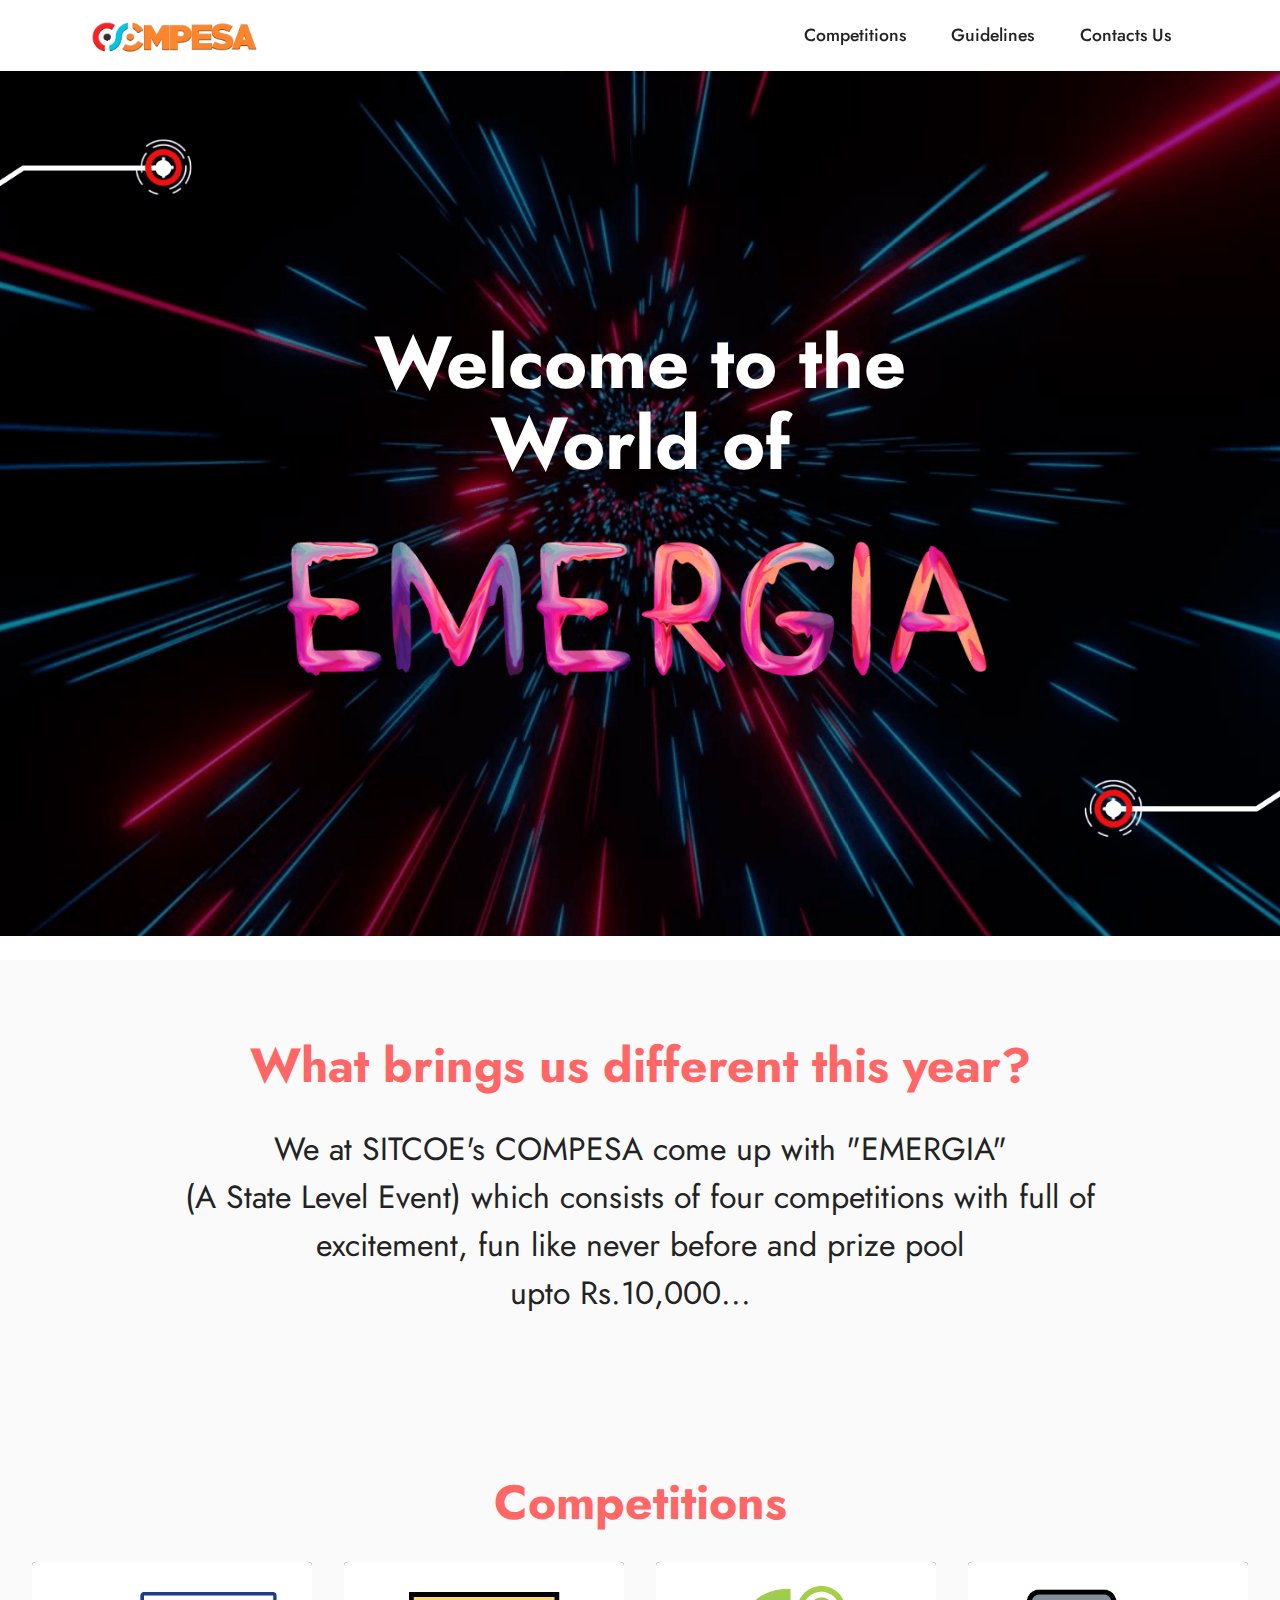
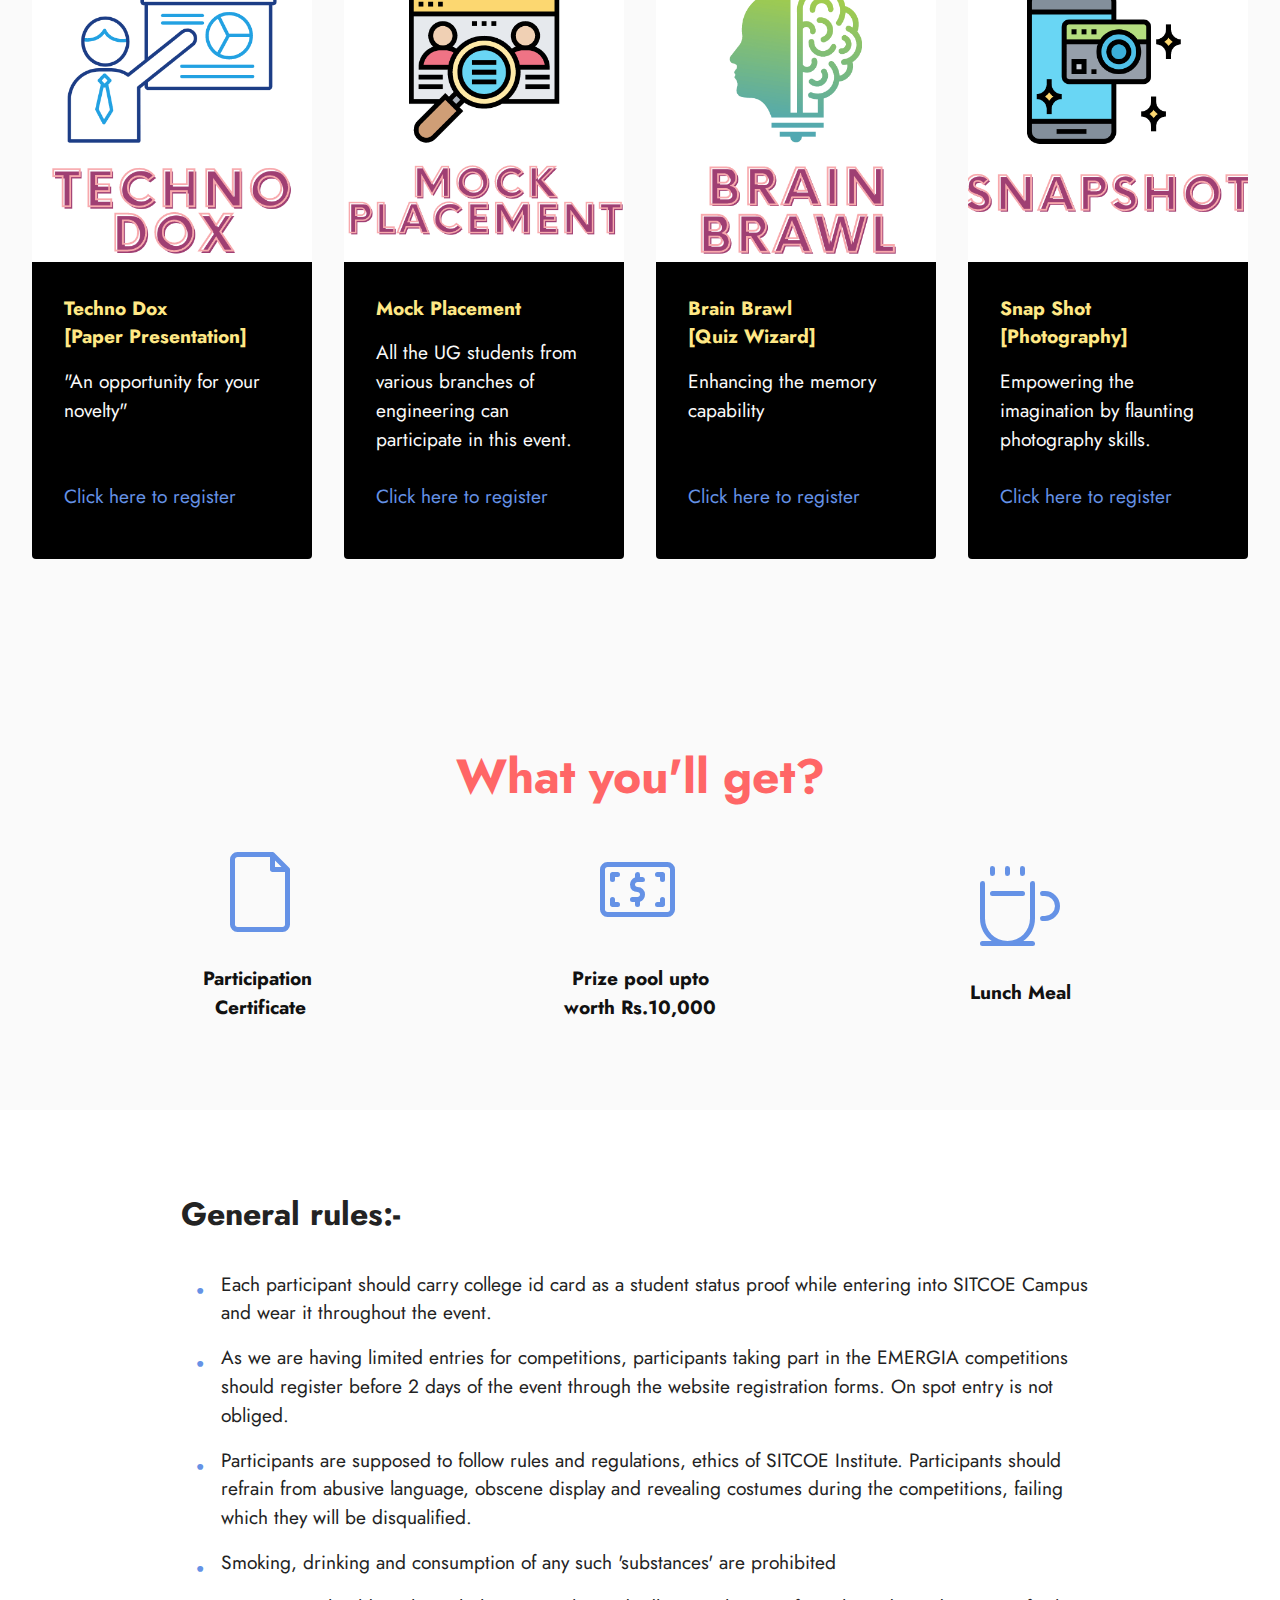
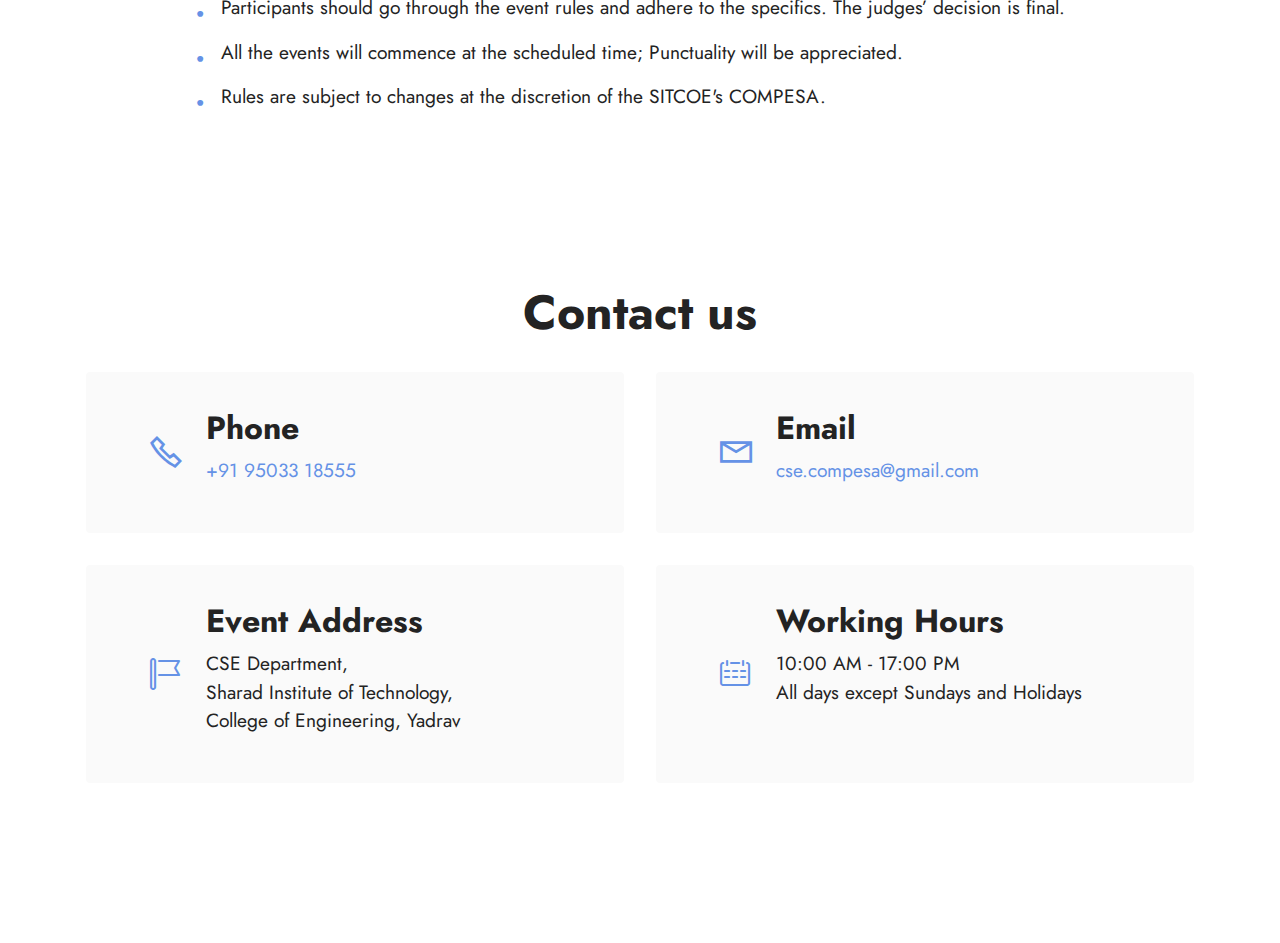
<file: index.html>
<!DOCTYPE html>
<html  >
<head>
  <!-- Site made with Mobirise Website Builder v5.4.1, https://mobirise.com -->
  <meta charset="UTF-8">
  <meta http-equiv="X-UA-Compatible" content="IE=edge">
  <meta name="generator" content="Mobirise v5.4.1, mobirise.com">
  <meta name="viewport" content="width=device-width, initial-scale=1, minimum-scale=1">
  <link rel="shortcut icon" href="assets/images/compesa-485x131.png" type="image/x-icon">
  <meta name="description" content="">
  
  
  <title>Home</title>
  <link rel="stylesheet" href="assets/web/assets/mobirise-icons2/mobirise2.css">
  <link rel="stylesheet" href="assets/web/assets/mobirise-icons-bold/mobirise-icons-bold.css">
  <link rel="stylesheet" href="assets/bootstrap/css/bootstrap.min.css">
  <link rel="stylesheet" href="assets/bootstrap/css/bootstrap-grid.min.css">
  <link rel="stylesheet" href="assets/bootstrap/css/bootstrap-reboot.min.css">
  <link rel="stylesheet" href="assets/parallax/jarallax.css">
  <link rel="stylesheet" href="assets/dropdown/css/style.css">
  <link rel="stylesheet" href="assets/socicon/css/styles.css">
  <link rel="stylesheet" href="assets/theme/css/style.css">
  <link rel="preload" href="https://fonts.googleapis.com/css?family=Jost:100,200,300,400,500,600,700,800,900,100i,200i,300i,400i,500i,600i,700i,800i,900i&display=swap" as="style" onload="this.onload=null;this.rel='stylesheet'">
  <noscript><link rel="stylesheet" href="https://fonts.googleapis.com/css?family=Jost:100,200,300,400,500,600,700,800,900,100i,200i,300i,400i,500i,600i,700i,800i,900i&display=swap"></noscript>
  <link rel="preload" as="style" href="assets/mobirise/css/mbr-additional.css"><link rel="stylesheet" href="assets/mobirise/css/mbr-additional.css" type="text/css">
  
  
  
  
</head>
<body>
  
  <section data-bs-version="5.1" class="menu menu3 cid-t20xOtv1bh" once="menu" id="menu3-0">
    
    <nav class="navbar navbar-dropdown navbar-fixed-top navbar-expand-lg">
        <div class="container">
            <div class="navbar-brand">
                <span class="navbar-logo">
                    <a href="index.html">
                        <img src="assets/images/compesa-485x131.png" alt="COMPESA" style="height: 3rem;">
                    </a>
                </span>
                
            </div>
            <button class="navbar-toggler" type="button" data-toggle="collapse" data-bs-toggle="collapse" data-target="#navbarSupportedContent" data-bs-target="#navbarSupportedContent" aria-controls="navbarNavAltMarkup" aria-expanded="false" aria-label="Toggle navigation">
                <div class="hamburger">
                    <span></span>
                    <span></span>
                    <span></span>
                    <span></span>
                </div>
            </button>
            <div class="collapse navbar-collapse" id="navbarSupportedContent">
                <ul class="navbar-nav nav-dropdown nav-right" data-app-modern-menu="true"><li class="nav-item"><a class="nav-link link text-black text-primary display-4" href="index.html#gallery3-p">Competitions</a></li>
                    <li class="nav-item"><a class="nav-link link text-black text-primary display-4" href="index.html#content14-6">Guidelines</a></li>
                    <li class="nav-item"><a class="nav-link link text-black text-primary display-4" href="index.html#contacts2-16">Contacts Us</a>
                    </li></ul>
                
                
            </div>
        </div>
    </nav>
</section>

<section data-bs-version="5.1" class="header10 cid-t3kJ1LzpSK mbr-fullscreen mbr-parallax-background" id="header10-m">

    

    

    <div class="align-center container-fluid">
        <div class="row justify-content-center">
            <div class="col-md-12 col-lg-9">
                <h1 class="mbr-section-title mbr-fonts-style mb-3 display-1"><strong>Welcome to the</strong><br><strong>World of</strong></h1>
                
                
                <div class="image-wrap mt-4">
                    <img src="assets/images/emergia-1584x396.png" alt="EMERGIA" title="">
                </div>
            </div>
        </div>
    </div>
</section>

<section data-bs-version="5.1" class="content4 cid-t3kKsnJ4Rv" id="content4-n">
    
    
    <div class="container">
        <div class="row justify-content-center">
            <div class="title col-md-12 col-lg-10">
                <h3 class="mbr-section-title mbr-fonts-style align-center mb-4 display-2">
                    <strong>What brings us different this year?</strong></h3>
                <h4 class="mbr-section-subtitle align-center mbr-fonts-style mb-4 display-5">
                    We at SITCOE's COMPESA come up with "EMERGIA" <br>(A State Level Event) which consists of four competitions with full of excitement, fun like never before and prize pool <br>upto Rs.10,000...&nbsp;&nbsp;</h4>
                
            </div>
        </div>
    </div>
</section>

<section data-bs-version="5.1" class="gallery3 cid-t3kL8BLsDx" id="gallery3-p">
    
    
    <div class="container-fluid">
        <div class="mbr-section-head">
            <h4 class="mbr-section-title mbr-fonts-style align-center mb-0 display-2">
                <strong>Competitions</strong></h4>
            
        </div>
        <div class="row mt-4">
            
            
            <div class="item features-image сol-12 col-md-6 col-lg-3 active">
                <div class="item-wrapper">
                    <div class="item-img">
                        <img src="assets/images/3-500x500.png" alt="EMERGIA Techno Dox" data-slide-to="0" data-bs-slide-to="0">
                    </div>
                    <div class="item-content">
                        <h5 class="item-title mbr-fonts-style display-7">
                            <strong>Techno Dox</strong><br><strong>[Paper Presentation]</strong></h5>
                        
                        <p class="mbr-text mbr-fonts-style mt-3 display-7">
                            "An opportunity for your novelty"<br><br><br> <a href="Techno_Dox.html" class="text-primary">Click here to register</a></p>
                    </div>
                    
                </div>
            </div><div class="item features-image сol-12 col-md-6 col-lg-3">
                <div class="item-wrapper">
                    <div class="item-img">
                        <img src="assets/images/2-500x500.png" alt="EMERGIA SNAP SHOT" title="" data-slide-to="1" data-bs-slide-to="1">
                    </div>
                    <div class="item-content">
                        <h5 class="item-title mbr-fonts-style display-7"><strong>Mock Placement</strong></h5>
                        
                        <p class="mbr-text mbr-fonts-style mt-3 display-7">All the UG students from various branches of engineering can participate in this event.<br><br><a href="Mock_Placement.html" class="text-primary">Click here to register</a></p>
                    </div>
                    
                </div>
            </div><div class="item features-image сol-12 col-md-6 col-lg-3">
                <div class="item-wrapper">
                    <div class="item-img">
                        <img src="assets/images/1-500x500.png" data-slide-to="2" data-bs-slide-to="2" alt="EMERGIA BRAIN BRAWL">
                    </div>
                    <div class="item-content">
                        <h5 class="item-title mbr-fonts-style display-7">
                            <strong>Brain Brawl</strong><br><strong>[Quiz Wizard]</strong></h5>
                        
                        <p class="mbr-text mbr-fonts-style mt-3 display-7">
                            Enhancing the memory capability<br><br><br> <a href="Brain_Brawl.html" class="text-primary">Click here to register</a></p>
                    </div>
                    
                </div>
            </div>
            <div class="item features-image сol-12 col-md-6 col-lg-3">
                <div class="item-wrapper">
                    <div class="item-img">
                        <img src="assets/images/4-500x500.png" alt="EMERGIA SNAP SHOT" title="" data-slide-to="3" data-bs-slide-to="3">
                    </div>
                    <div class="item-content">
                        <h5 class="item-title mbr-fonts-style display-7">
                            <strong>Snap Shot</strong><br><strong>[Photography]</strong></h5>
                        
                        <p class="mbr-text mbr-fonts-style mt-3 display-7">
                            Empowering the imagination by flaunting photography skills.<br><br> <a href="Snap Shot.html" class="text-primary">Click here to register</a></p>
                    </div>
                    
                </div>
            </div>
        </div>
    </div>
</section>

<section data-bs-version="5.1" class="features13 cid-t20ycHdxXH" id="features14-4">
    

    
    <div class="container">
        <div class="row">
            <div class="col-12">
                <h3 class="mbr-section-title align-center mb-4 mbr-fonts-style display-2"><strong>What you'll get?</strong></h3>
            </div>
            <div class="card col-12 col-md-4 col-lg-2 p-3">
                <div class="card-wrapper">
                    <div class="card-box align-center">
                        <span class="mbr-iconfont mbrib-new-file"></span>
                        <h4 class="card-title align-center mbr-black mbr-fonts-style display-7">
                            <strong>Participation&nbsp;</strong><br><strong>Certificate</strong></h4>
                    </div>
                </div>
            </div>
            <div class="card p-3 col-12 col-md-4 col-lg-2">
                <div class="card-wrapper">
                    <div class="card-box align-center">
                        <span class="mbr-iconfont mbrib-cash"></span>
                        <h4 class="card-title align-center mbr-black mbr-fonts-style display-7"><strong>Prize pool upto worth&nbsp;</strong><strong>Rs.10,000</strong></h4>
                    </div>
                </div>
            </div>
            <div class="card p-3 col-12 col-md-4 col-lg-2">
                <div class="card-wrapper">
                    <div class="card-box align-center">
                        <span class="mbr-iconfont mbrib-hot-cup"></span>
                        <h4 class="card-title align-center mbr-black mbr-fonts-style display-7">
                            <strong>Lunch Meal</strong></h4>
                    </div>
                </div>
            </div>
            
            
            
        </div>
    </div>
</section>

<section data-bs-version="5.1" class="content14 cid-t20ypVFtXz" id="content14-6">
    
    
    
    <div class="container">
        <div class="row justify-content-center">
            <div class="col-md-12 col-lg-10">
                    <h3 class="mbr-section-title mbr-fonts-style mb-4 display-5"><strong>General rules:-</strong></h3>
                <ul class="list mbr-fonts-style display-7">
                    <li><span style="font-size: 1.2rem;">Each participant should carry college id card as a student status proof while entering into SITCOE Campus and wear it throughout the event.</span><br></li>
                    <li>As we are having limited entries for competitions, participants taking part in the EMERGIA competitions should register before 2 days of the event through the website registration forms. On spot entry is not obliged.</li>
                    <li>Participants are supposed to follow rules and regulations, ethics of SITCOE Institute. Participants should refrain from abusive language, obscene display and revealing costumes during the competitions, failing which they will be disqualified.&nbsp;</li>
                    <li>Smoking, drinking and consumption of any such 'substances' are prohibited</li><li>Participants should go through the event rules and adhere to the specifics. The judges’ decision is final.</li><li>All the events will commence at the scheduled time; Punctuality will be appreciated.</li><li>Rules are subject to changes at the discretion of the SITCOE's COMPESA.</li>
                </ul>
            </div>
        </div>
    </div>
</section>

<section data-bs-version="5.1" class="contacts2 cid-t3qFY5UraU" id="contacts2-16">
    <!---->
    
    
    <div class="container">
        <div class="mbr-section-head">
            <h3 class="mbr-section-title mbr-fonts-style align-center mb-0 display-2">
                <strong>Contact us</strong></h3>
            
        </div>
        <div class="row justify-content-center mt-4">
            <div class="card col-12 col-md-6">
                <div class="card-wrapper">
                    <div class="image-wrapper">
                        <span class="mbr-iconfont mobi-mbri-phone mobi-mbri"></span>
                    </div>
                    <div class="text-wrapper">
                        <h6 class="card-title mbr-fonts-style mb-1 display-5">
                            <strong>Phone</strong>
                        </h6>
                        <p class="mbr-text mbr-fonts-style display-7"><a href="tel:+919503318555" class="text-primary">+91 95033 18555</a></p>
                    </div>
                </div>
            </div>
            <div class="card col-12 col-md-6">
                <div class="card-wrapper">
                    <div class="image-wrapper">
                        <span class="mbr-iconfont mobi-mbri-letter mobi-mbri"></span>
                    </div>
                    <div class="text-wrapper">
                        <h6 class="card-title mbr-fonts-style mb-1 display-5">
                            <strong>Email</strong>
                        </h6>
                        <p class="mbr-text mbr-fonts-style display-7"><a href="mailto:cse.compesa@gmail.com" class="text-primary">cse.compesa@gmail.com</a></p>
                    </div>
                </div>
            </div>
            <div class="card col-12 col-md-6">
                <div class="card-wrapper">
                    <div class="image-wrapper">
                        <span class="mbr-iconfont mbrib-flag"></span>
                    </div>
                    <div class="text-wrapper">
                        <h6 class="card-title mbr-fonts-style mb-1 display-5">
                            <strong>Event Address</strong>
                        </h6>
                        <p class="mbr-text mbr-fonts-style display-7">
                            CSE Department,&nbsp;<br>Sharad Institute of Technology,&nbsp;<br>College of Engineering, Yadrav</p>
                    </div>
                </div>
            </div>
            <div class="card col-12 col-md-6">
                <div class="card-wrapper">
                    <div class="image-wrapper">
                        <span class="mbr-iconfont mbrib-calendar"></span>
                    </div>
                    <div class="text-wrapper">
                        <h6 class="card-title mbr-fonts-style mb-1 display-5">
                            <strong>Working Hours</strong>
                        </h6>
                        <p class="mbr-text mbr-fonts-style display-7">10:00 AM - 17:00 PM<br>All days except Sundays and Holidays</p>
                    </div>
                </div>
            </div>
        </div>
    </div>
</section><section style="background-color: #fff; font-family: -apple-system, BlinkMacSystemFont, 'Segoe UI', 'Roboto', 'Helvetica Neue', Arial, sans-serif; color:#fff; font-size:0px; padding: 0; align-items: center; display: flex;"><a href="https://mobirise.site/s" style="flex: 1 1; height: 3rem; padding-left: 1rem;"></a><p style="flex: 0 0 auto; margin:0; padding-right:1rem;">Develop your own <a href="https://mobirise.site/y" style="color:#aaa;">web page</a> with Mobirise</p></section>

<script src="assets/bootstrap/js/bootstrap.bundle.min.js"></script>  <script src="assets/parallax/jarallax.js"></script>  <script src="assets/smoothscroll/smooth-scroll.js"></script>  <script src="assets/ytplayer/index.js"></script>  <script src="assets/dropdown/js/navbar-dropdown.js"></script>  <script src="assets/theme/js/script.js"></script>  
  
  
</body>
</html>
</file>
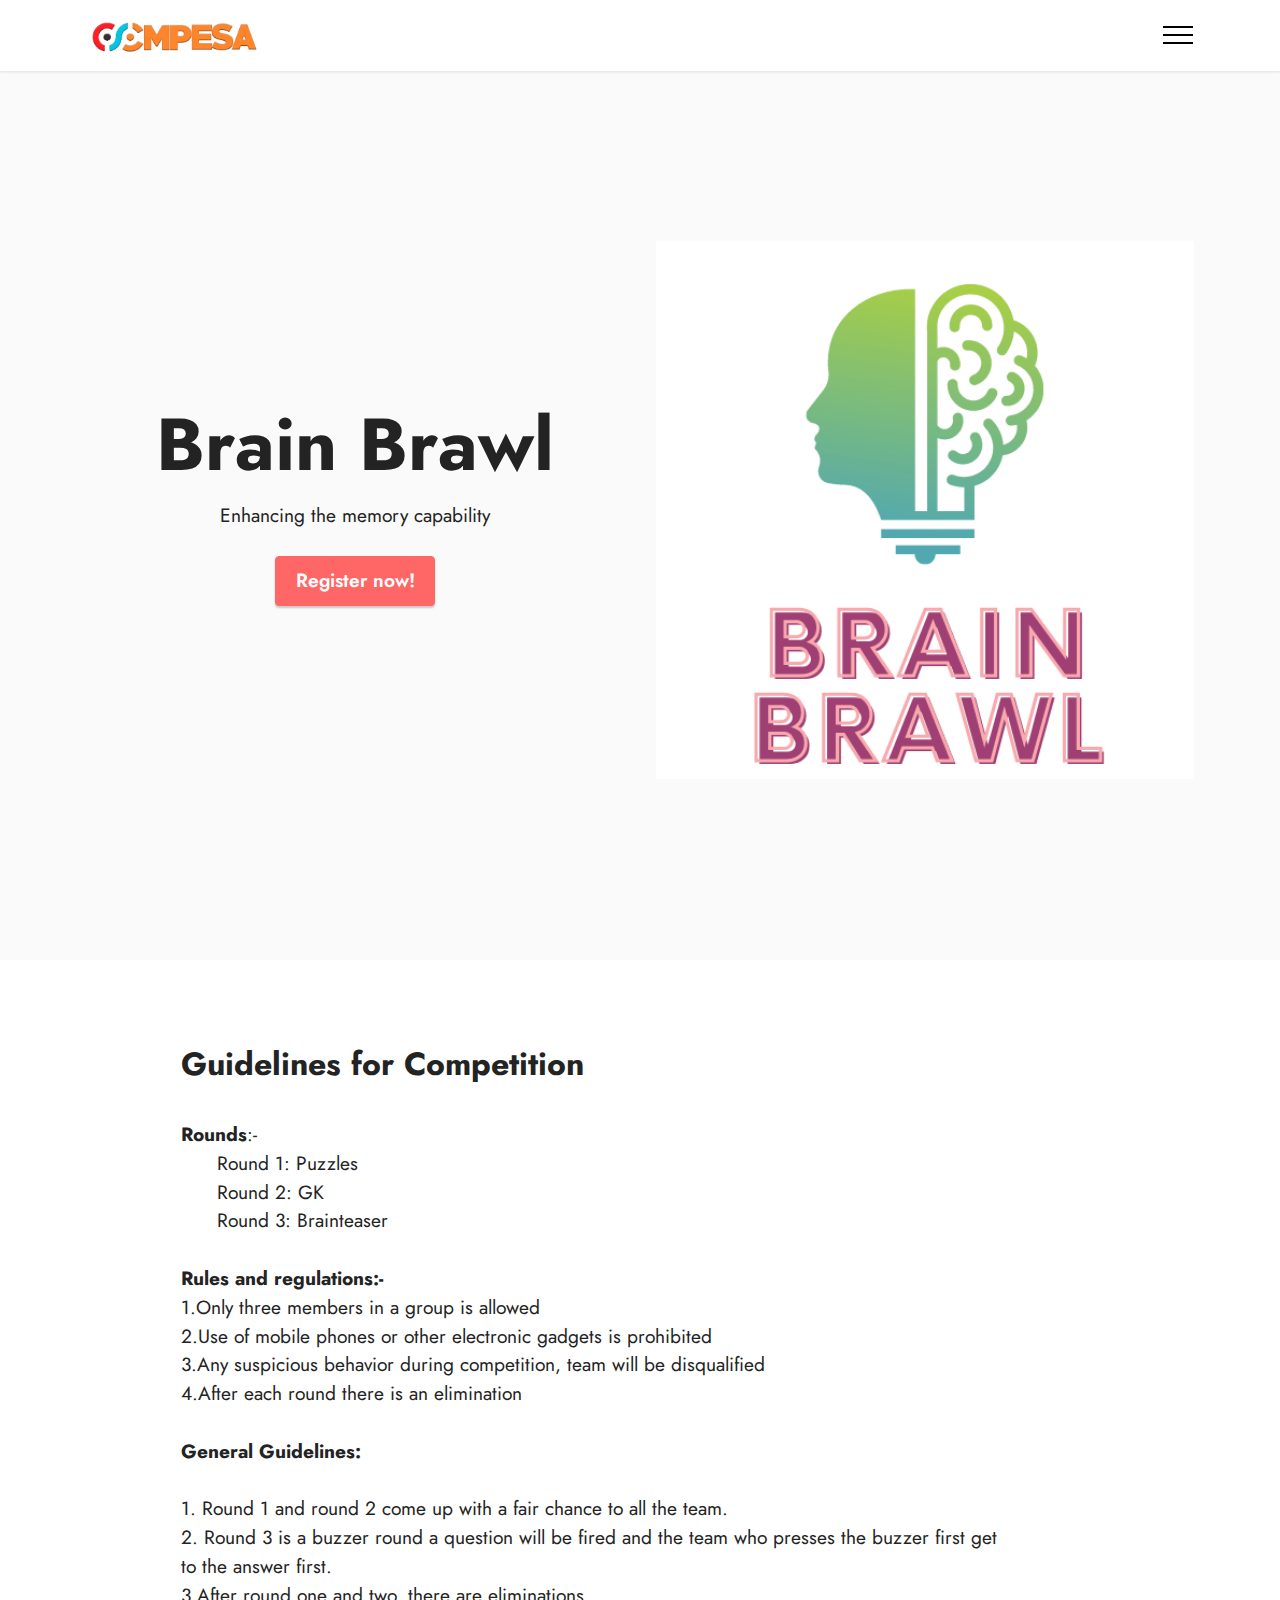
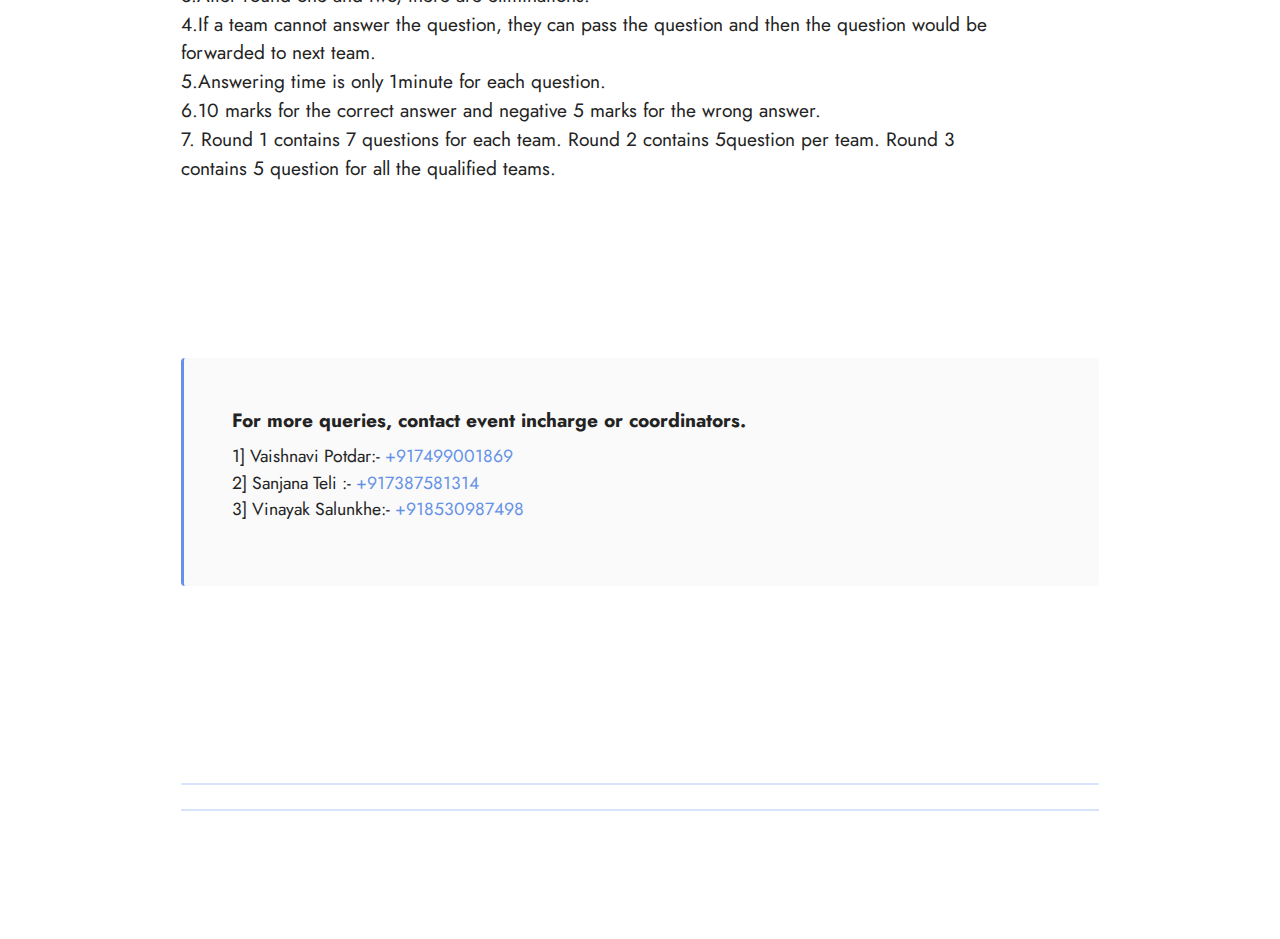
<file: Brain_Brawl.html>
<!DOCTYPE html>
<html  >
<head>
  <!-- Site made with Mobirise Website Builder v5.4.1, https://mobirise.com -->
  <meta charset="UTF-8">
  <meta http-equiv="X-UA-Compatible" content="IE=edge">
  <meta name="generator" content="Mobirise v5.4.1, mobirise.com">
  <meta name="viewport" content="width=device-width, initial-scale=1, minimum-scale=1">
  <link rel="shortcut icon" href="assets/images/compesa-485x131.png" type="image/x-icon">
  <meta name="description" content="">
  
  
  <title>EMERGIA - Brain Brawl</title>
  <link rel="stylesheet" href="assets/bootstrap/css/bootstrap.min.css">
  <link rel="stylesheet" href="assets/bootstrap/css/bootstrap-grid.min.css">
  <link rel="stylesheet" href="assets/bootstrap/css/bootstrap-reboot.min.css">
  <link rel="stylesheet" href="assets/dropdown/css/style.css">
  <link rel="stylesheet" href="assets/socicon/css/styles.css">
  <link rel="stylesheet" href="assets/theme/css/style.css">
  <link rel="preload" href="https://fonts.googleapis.com/css?family=Jost:100,200,300,400,500,600,700,800,900,100i,200i,300i,400i,500i,600i,700i,800i,900i&display=swap" as="style" onload="this.onload=null;this.rel='stylesheet'">
  <noscript><link rel="stylesheet" href="https://fonts.googleapis.com/css?family=Jost:100,200,300,400,500,600,700,800,900,100i,200i,300i,400i,500i,600i,700i,800i,900i&display=swap"></noscript>
  <link rel="preload" as="style" href="assets/mobirise/css/mbr-additional.css"><link rel="stylesheet" href="assets/mobirise/css/mbr-additional.css" type="text/css">
  
  
  
  
</head>
<body>
  
  <section data-bs-version="5.1" class="menu menu3 cid-t20xOtv1bh" once="menu" id="menu3-q">
    
    <nav class="navbar navbar-dropdown navbar-fixed-top collapsed">
        <div class="container">
            <div class="navbar-brand">
                <span class="navbar-logo">
                    <a href="index.html">
                        <img src="assets/images/compesa-485x131.png" alt="COMPESA" style="height: 3rem;">
                    </a>
                </span>
                
            </div>
            <button class="navbar-toggler" type="button" data-toggle="collapse" data-bs-toggle="collapse" data-target="#navbarSupportedContent" data-bs-target="#navbarSupportedContent" aria-controls="navbarNavAltMarkup" aria-expanded="false" aria-label="Toggle navigation">
                <div class="hamburger">
                    <span></span>
                    <span></span>
                    <span></span>
                    <span></span>
                </div>
            </button>
            <div class="collapse navbar-collapse" id="navbarSupportedContent">
                <ul class="navbar-nav nav-dropdown nav-right" data-app-modern-menu="true"><li class="nav-item"><a class="nav-link link text-black text-primary display-4" href="index.html#gallery3-p">Competitions</a></li>
                    <li class="nav-item"><a class="nav-link link text-black text-primary display-4" href="index.html#content14-6">Guidelines</a></li>
                    <li class="nav-item"><a class="nav-link link text-black text-primary display-4" href="index.html#contacts2-16">Contacts Us</a>
                    </li></ul>
                
                
            </div>
        </div>
    </nav>
</section>

<section data-bs-version="5.1" class="header11 cid-t3qAKZ9Kux mbr-fullscreen" id="header11-11">

    

    

    <div class="container">
        <div class="row justify-content-center">
            <div class="col-12 col-md-6 image-wrapper">
                <img class="w-100" src="assets/images/1-500x500.png" alt="BB">
            </div>
            <div class="col-12 col-md">
                <div class="text-wrapper text-center">
                    <h1 class="mbr-section-title mbr-fonts-style mb-3 display-1">
                        <strong>Brain Brawl</strong></h1>
                    <p class="mbr-text mbr-fonts-style display-7">
                        Enhancing the memory capability</p>
                    <div class="mbr-section-btn mt-3"><a class="btn btn-secondary display-7" href="Brain_Brawl.html#content6-10">Register now!</a></div>
                </div>
            </div>
        </div>
    </div>
</section>

<section data-bs-version="5.1" class="content5 cid-t3qAT8LPcI" id="content5-12">
    
    <div class="container">
        <div class="row justify-content-center">
            <div class="col-md-12 col-lg-10">
                
                <h4 class="mbr-section-subtitle mbr-fonts-style mb-4 display-5"><strong>
                    Guidelines for Competition</strong></h4>
                <p class="mbr-text mbr-fonts-style display-7"><strong>Rounds</strong>:-<br>&nbsp; &nbsp; &nbsp; Round 1: Puzzles
<br>&nbsp; &nbsp; &nbsp; Round 2: GK
<br>&nbsp; &nbsp; &nbsp; Round 3: Brainteaser<br>
<br><strong>Rules and regulations:-&nbsp;<br></strong>1.Only three members in a group is allowed
<br>2.Use of mobile phones or other electronic gadgets is prohibited
<br>3.Any suspicious behavior during competition, team will be disqualified
<br>4.After each round there is an elimination<br>
<br><strong>General Guidelines:</strong><br><strong>
<br></strong>1. Round 1 and round 2 come up with a fair chance to all the team.<br>2. Round 3 is a buzzer round a question will be fired and the team who presses the buzzer first get
<br>to the answer first.<br>3.After round one and two, there are eliminations.<br>4.If a team cannot answer the question, they can pass the question and then the question would be
<br>forwarded to next team.<br>5.Answering time is only 1minute for each question.<br>6.10 marks for the correct answer and negative 5 marks for the wrong answer.<br>7. Round 1 contains 7 questions for each team. Round 2 contains 5question per team. Round 3&nbsp;<br>contains 5 question for all the qualified teams.</p>
            </div>
        </div>
    </div>
</section>

<section data-bs-version="5.1" class="content7 cid-t3qzQHORp5" id="content7-z">
    
    <div class="container">
        <div class="row justify-content-center">
            <div class="col-12 col-md-10">
                <blockquote>
                <h5 class="mbr-section-title mbr-fonts-style mb-2 display-7"><strong>For more queries, contact event incharge or coordinators.</strong></h5>
                <p class="mbr-text mbr-fonts-style display-4">1] Vaishnavi Potdar:- <a href="tel:+917499001869" class="text-primary">+917499001869</a><br>2] Sanjana Teli :- <a href="tel:+917387581314" class="text-primary">+917387581314</a><br>3] Vinayak Salunkhe:- <a href="tel:+918530987498" class="text-primary">+918530987498</a></p></blockquote>
            </div>
        </div>
    </div>
</section>

<section data-bs-version="5.1" class="content6 cid-t3qzSzk9Ld" id="content6-10">
    
    <div class="container">
        <div class="row justify-content-center">
            <div class="col-md-12 col-lg-10">
                <hr class="line">
                <p class="mbr-text align-center mbr-fonts-style my-4 display-5">
                    <script type="text/javascript" src="https://form.jotform.com/jsform/221082434818454"></script>
                <hr class="line">
            </div>
        </div>
    </div>
</section><section style="background-color: #fff; font-family: -apple-system, BlinkMacSystemFont, 'Segoe UI', 'Roboto', 'Helvetica Neue', Arial, sans-serif; color:#fff; font-size:0px; padding: 0; align-items: center; display: flex;"><a href="https://mobirise.site/s" style="flex: 1 1; height: 3rem; padding-left: 1rem;"></a><p style="flex: 0 0 auto; margin:0; padding-right:1rem;">Develop your own <a href="https://mobirise.site/y" style="color:#aaa;">web page</a> with Mobirise</p></section>

<script src="assets/bootstrap/js/bootstrap.bundle.min.js"></script>  <script src="assets/smoothscroll/smooth-scroll.js"></script>  <script src="assets/ytplayer/index.js"></script>  <script src="assets/dropdown/js/navbar-dropdown.js"></script>  <script src="assets/theme/js/script.js"></script>  
  
  
</body>
</html>
</file>
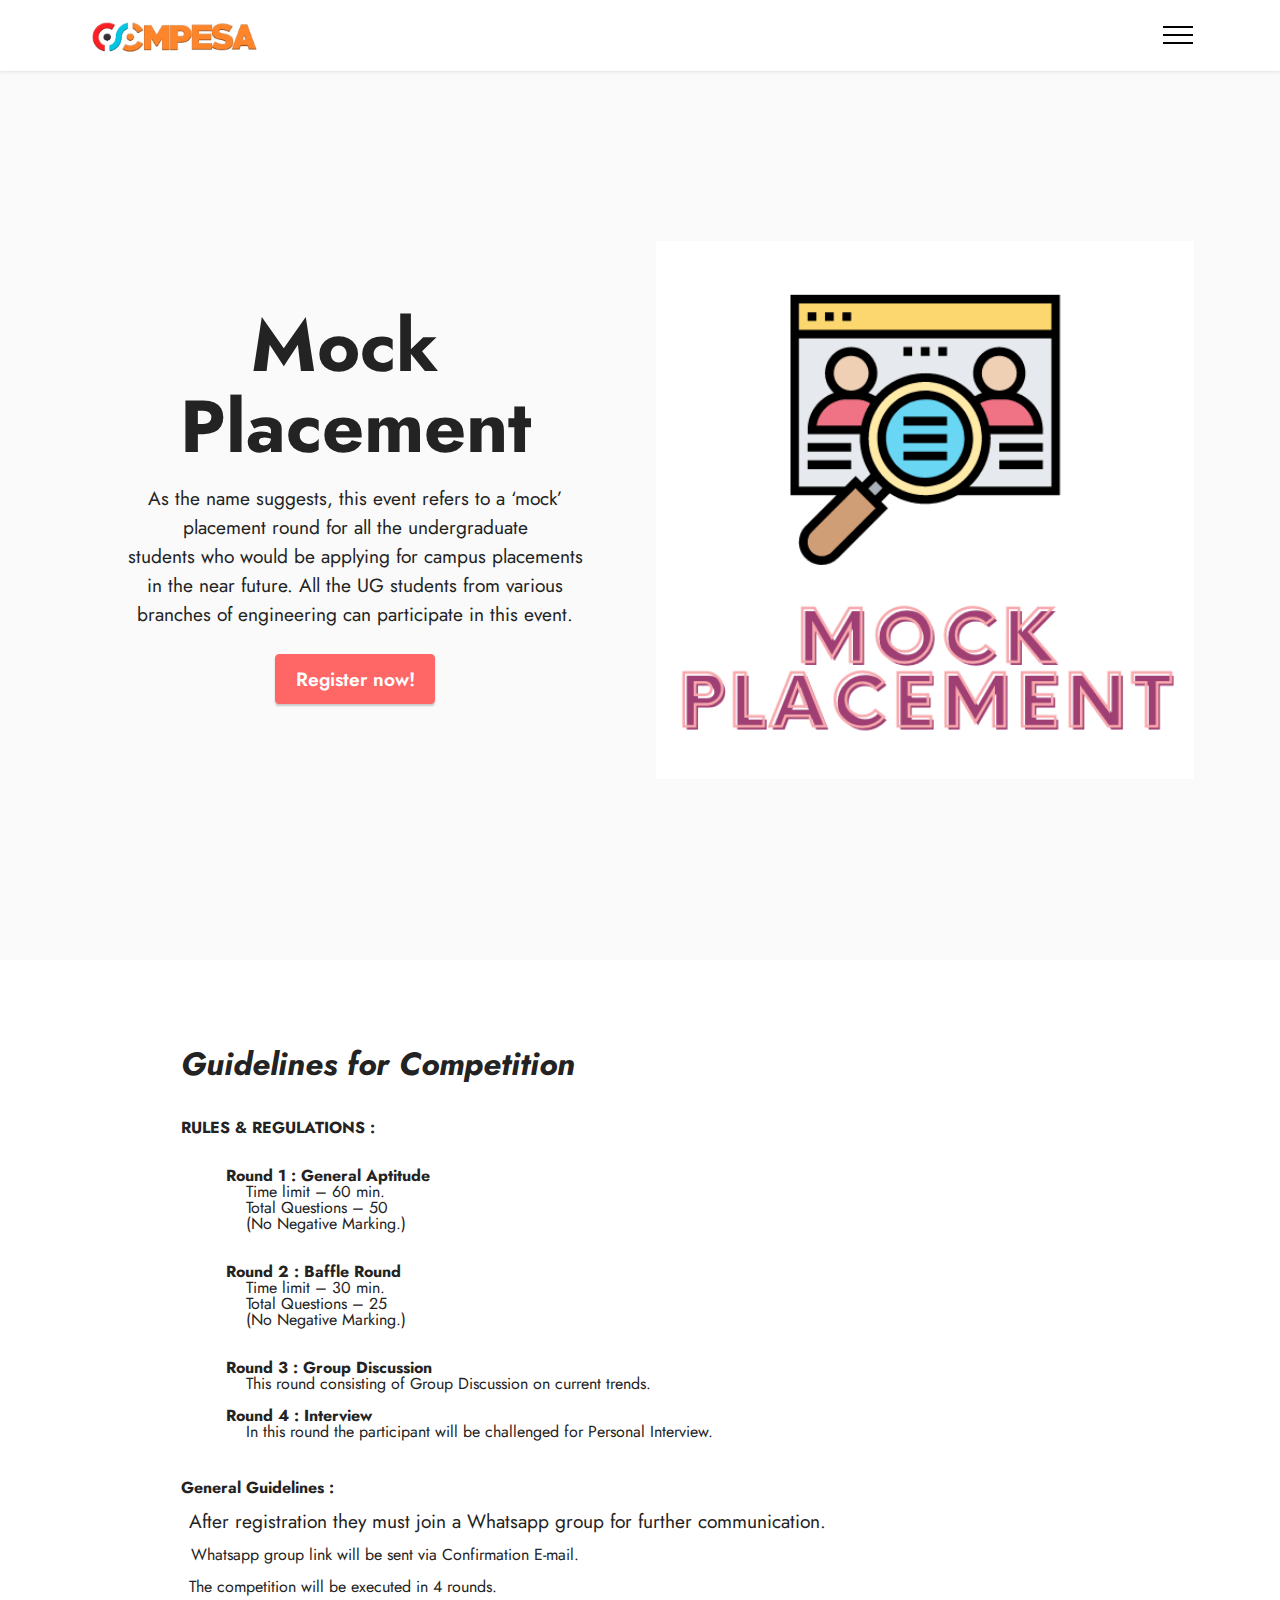
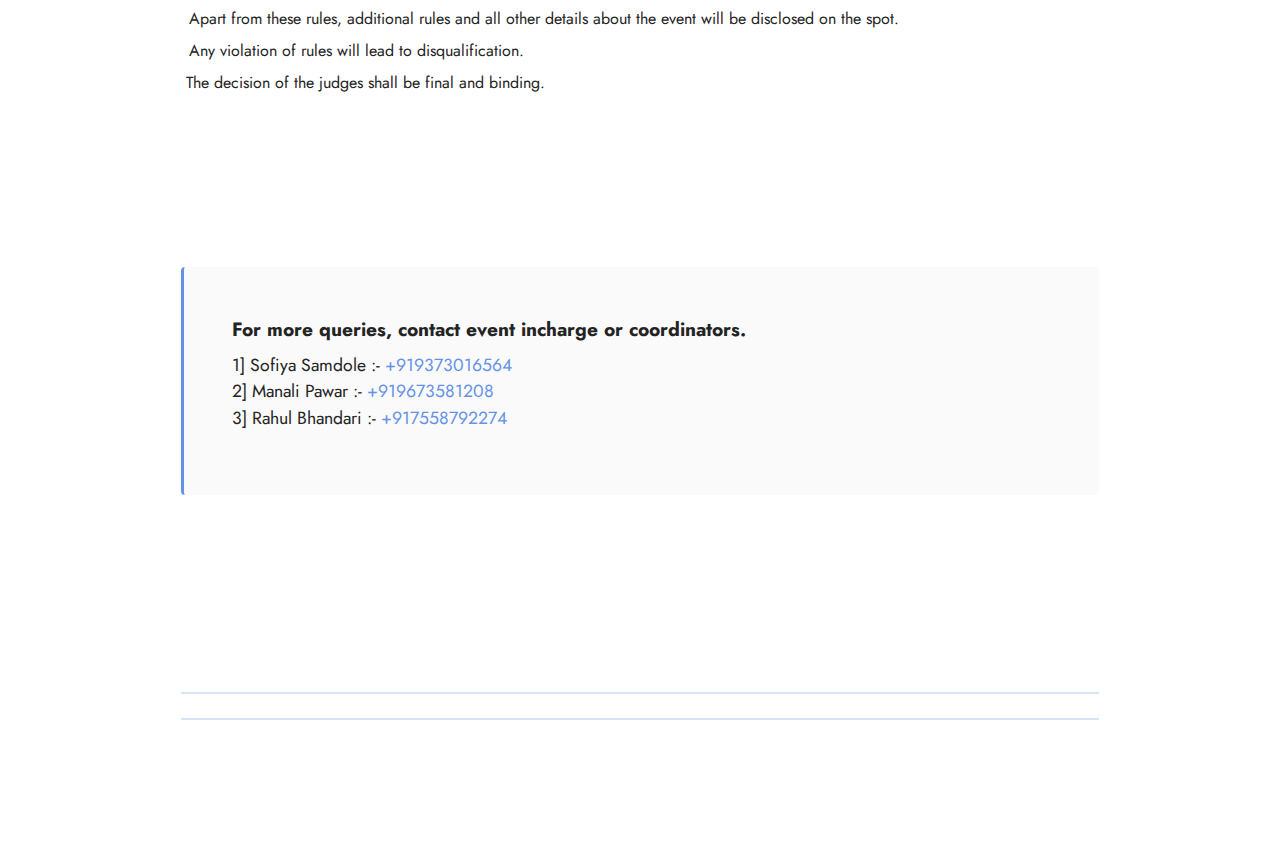
<file: Mock_Placement.html>
<!DOCTYPE html>
<html  >
<head>
  <!-- Site made with Mobirise Website Builder v5.4.1, https://mobirise.com -->
  <meta charset="UTF-8">
  <meta http-equiv="X-UA-Compatible" content="IE=edge">
  <meta name="generator" content="Mobirise v5.4.1, mobirise.com">
  <meta name="viewport" content="width=device-width, initial-scale=1, minimum-scale=1">
  <link rel="shortcut icon" href="assets/images/compesa-485x131.png" type="image/x-icon">
  <meta name="description" content="">
  
  
  <title>EMERGIA - Mock Placement</title>
  <link rel="stylesheet" href="assets/bootstrap/css/bootstrap.min.css">
  <link rel="stylesheet" href="assets/bootstrap/css/bootstrap-grid.min.css">
  <link rel="stylesheet" href="assets/bootstrap/css/bootstrap-reboot.min.css">
  <link rel="stylesheet" href="assets/dropdown/css/style.css">
  <link rel="stylesheet" href="assets/socicon/css/styles.css">
  <link rel="stylesheet" href="assets/theme/css/style.css">
  <link rel="preload" href="https://fonts.googleapis.com/css?family=Jost:100,200,300,400,500,600,700,800,900,100i,200i,300i,400i,500i,600i,700i,800i,900i&display=swap" as="style" onload="this.onload=null;this.rel='stylesheet'">
  <noscript><link rel="stylesheet" href="https://fonts.googleapis.com/css?family=Jost:100,200,300,400,500,600,700,800,900,100i,200i,300i,400i,500i,600i,700i,800i,900i&display=swap"></noscript>
  <link rel="preload" as="style" href="assets/mobirise/css/mbr-additional.css"><link rel="stylesheet" href="assets/mobirise/css/mbr-additional.css" type="text/css">
  
  
  
  
</head>
<body>
  
  <section data-bs-version="5.1" class="menu menu3 cid-t3qH96ihPI" once="menu" id="menu3-1c">
    
    <nav class="navbar navbar-dropdown navbar-fixed-top collapsed">
        <div class="container">
            <div class="navbar-brand">
                <span class="navbar-logo">
                    <a href="index.html">
                        <img src="assets/images/compesa-485x131.png" alt="COMPESA" style="height: 3rem;">
                    </a>
                </span>
                
            </div>
            <button class="navbar-toggler" type="button" data-toggle="collapse" data-bs-toggle="collapse" data-target="#navbarSupportedContent" data-bs-target="#navbarSupportedContent" aria-controls="navbarNavAltMarkup" aria-expanded="false" aria-label="Toggle navigation">
                <div class="hamburger">
                    <span></span>
                    <span></span>
                    <span></span>
                    <span></span>
                </div>
            </button>
            <div class="collapse navbar-collapse" id="navbarSupportedContent">
                <ul class="navbar-nav nav-dropdown nav-right" data-app-modern-menu="true"><li class="nav-item"><a class="nav-link link text-black text-primary display-4" href="index.html#gallery3-p">Competitions</a></li>
                    <li class="nav-item"><a class="nav-link link text-black text-primary display-4" href="index.html#content14-6">Guidelines</a></li>
                    <li class="nav-item"><a class="nav-link link text-black text-primary display-4" href="index.html#contacts2-16">Contacts Us</a>
                    </li></ul>
                
                
            </div>
        </div>
    </nav>
</section>

<section data-bs-version="5.1" class="header11 cid-t3qH97i1Ka mbr-fullscreen" id="header11-1d">

    

    

    <div class="container">
        <div class="row justify-content-center">
            <div class="col-12 col-md-6 image-wrapper">
                <img class="w-100" src="assets/images/2-500x500.png" alt="Mp">
            </div>
            <div class="col-12 col-md">
                <div class="text-wrapper text-center">
                    <h1 class="mbr-section-title mbr-fonts-style mb-3 display-1">
                        <strong>Mock&nbsp;</strong><strong><br></strong><strong>Placement</strong></h1>
                    <p class="mbr-text mbr-fonts-style display-7">As the name suggests, this event refers to a ‘mock’ placement round for all the undergraduate
<br>students who would be applying for campus placements in the near future. All the UG students from various
<br>branches of engineering can participate in this event.</p>
                    <div class="mbr-section-btn mt-3"><a class="btn btn-secondary display-7" href="Mock_Placement.html#content6-1g">Register now!</a></div>
                </div>
            </div>
        </div>
    </div>
</section>

<section data-bs-version="5.1" class="content5 cid-t3qH97Qebk" id="content5-1e">
    
    <div class="container">
        <div class="row justify-content-center">
            <div class="col-md-12 col-lg-10">
                
                <h4 class="mbr-section-subtitle mbr-fonts-style mb-4 display-5"><strong><em>
                    Guidelines for Competition</em></strong></h4>
                <p class="mbr-text mbr-fonts-style display-7"></p><p><strong>RULES &amp; REGULATIONS :
&nbsp;&nbsp;&nbsp;</strong></p><p>&nbsp;&nbsp;&nbsp;&nbsp;&nbsp;&nbsp;&nbsp;&nbsp;&nbsp;<br><strong>&nbsp;&nbsp;&nbsp;&nbsp;&nbsp;&nbsp;&nbsp;&nbsp;&nbsp;Round 1 : General Aptitude
<br></strong>&nbsp;&nbsp;&nbsp;&nbsp;&nbsp;&nbsp;&nbsp;&nbsp;&nbsp;&nbsp;&nbsp;&nbsp;&nbsp;Time limit – 60 min.
<br>&nbsp;&nbsp;&nbsp;&nbsp;&nbsp;&nbsp;&nbsp;&nbsp;&nbsp;&nbsp;&nbsp;&nbsp;&nbsp;Total Questions – 50
<br>&nbsp;&nbsp;&nbsp;&nbsp;&nbsp;&nbsp;&nbsp;&nbsp;&nbsp;&nbsp;&nbsp;&nbsp;&nbsp;(No Negative Marking.)
<br> </p><p><strong>&nbsp;&nbsp;&nbsp;&nbsp;&nbsp; &nbsp; &nbsp;Round 2 : Baffle Round
<br></strong>&nbsp;&nbsp;&nbsp;&nbsp;&nbsp;&nbsp;&nbsp;&nbsp;&nbsp;&nbsp;&nbsp;&nbsp;&nbsp;Time limit – 30 min.
<br>&nbsp;&nbsp;&nbsp;&nbsp;&nbsp;&nbsp;&nbsp;&nbsp;&nbsp;&nbsp;&nbsp;&nbsp;&nbsp;Total Questions – 25
<br>&nbsp;&nbsp;&nbsp;&nbsp;&nbsp;&nbsp;&nbsp;&nbsp;&nbsp;&nbsp;&nbsp;&nbsp;&nbsp;(No Negative Marking.)
<br> </p><p><strong>&nbsp;&nbsp;&nbsp;&nbsp;&nbsp; &nbsp; &nbsp;Round 3 : Group Discussion
<br></strong>&nbsp;&nbsp;&nbsp;&nbsp;&nbsp;&nbsp;&nbsp;&nbsp;&nbsp;&nbsp;&nbsp;&nbsp;&nbsp;This round consisting of Group Discussion on current trends.
<br></p><p><strong>&nbsp;&nbsp;&nbsp;&nbsp;&nbsp;&nbsp;&nbsp;&nbsp;&nbsp;Round 4 : Interview
<br></strong>&nbsp;&nbsp;&nbsp;&nbsp;&nbsp;&nbsp;&nbsp;&nbsp;&nbsp;&nbsp;&nbsp;&nbsp;&nbsp;In this round the participant will be challenged for Personal Interview.</p><br><p><strong>General Guidelines :</strong></p><p><span style="font-size: 1.2rem;">After registration they must join a Whatsapp group for further communication.</span></p><p>&nbsp; Whatsapp group link will be sent via Confirmation E-mail.</p><p>The competition will be executed in 4 rounds.</p><p>Apart from these rules, additional rules and all other details about the event will be disclosed on the spot.</p><p>Any violation of rules will lead to disqualification.</p><p>&nbsp;The decision of the judges shall be final and binding.<br></p><p></p>
            </div>
        </div>
    </div>
</section>

<section data-bs-version="5.1" class="content7 cid-t3qH9afzv2" id="content7-1f">
    
    <div class="container">
        <div class="row justify-content-center">
            <div class="col-12 col-md-10">
                <blockquote>
                <h5 class="mbr-section-title mbr-fonts-style mb-2 display-7"><strong>For more queries, contact event incharge or coordinators.</strong></h5>
                <p class="mbr-text mbr-fonts-style display-4">1] Sofiya Samdole :- <a href="tel:+919373016564" class="text-primary">+919373016564</a><br>2] Manali Pawar :- <a href="tel:+919673581208" class="text-primary">+919673581208</a><br>3] Rahul Bhandari :- <a href="tel:+917558792274" class="text-primary">+917558792274</a></p></blockquote>
            </div>
        </div>
    </div>
</section>

<section data-bs-version="5.1" class="content6 cid-t3qH9b0ps5" id="content6-1g">
    
    <div class="container">
        <div class="row justify-content-center">
            <div class="col-md-12 col-lg-10">
                <hr class="line">
                <p class="mbr-text align-center mbr-fonts-style my-4 display-5">
                    <script type="text/javascript" src="https://form.jotform.com/jsform/221080818023446"></script>
                <hr class="line">
            </div>
        </div>
    </div>
</section><section style="background-color: #fff; font-family: -apple-system, BlinkMacSystemFont, 'Segoe UI', 'Roboto', 'Helvetica Neue', Arial, sans-serif; color:#fff; font-size:0px; padding: 0; align-items: center; display: flex;"><a href="https://mobirise.site/s" style="flex: 1 1; height: 3rem; padding-left: 1rem;"></a><p style="flex: 0 0 auto; margin:0; padding-right:1rem;">Develop your own <a href="https://mobirise.site/y" style="color:#aaa;">web page</a> with Mobirise</p></section>

<script src="assets/bootstrap/js/bootstrap.bundle.min.js"></script>  <script src="assets/smoothscroll/smooth-scroll.js"></script>  <script src="assets/ytplayer/index.js"></script>  <script src="assets/dropdown/js/navbar-dropdown.js"></script>  <script src="assets/theme/js/script.js"></script>  
  
  
</body>
</html>
</file>
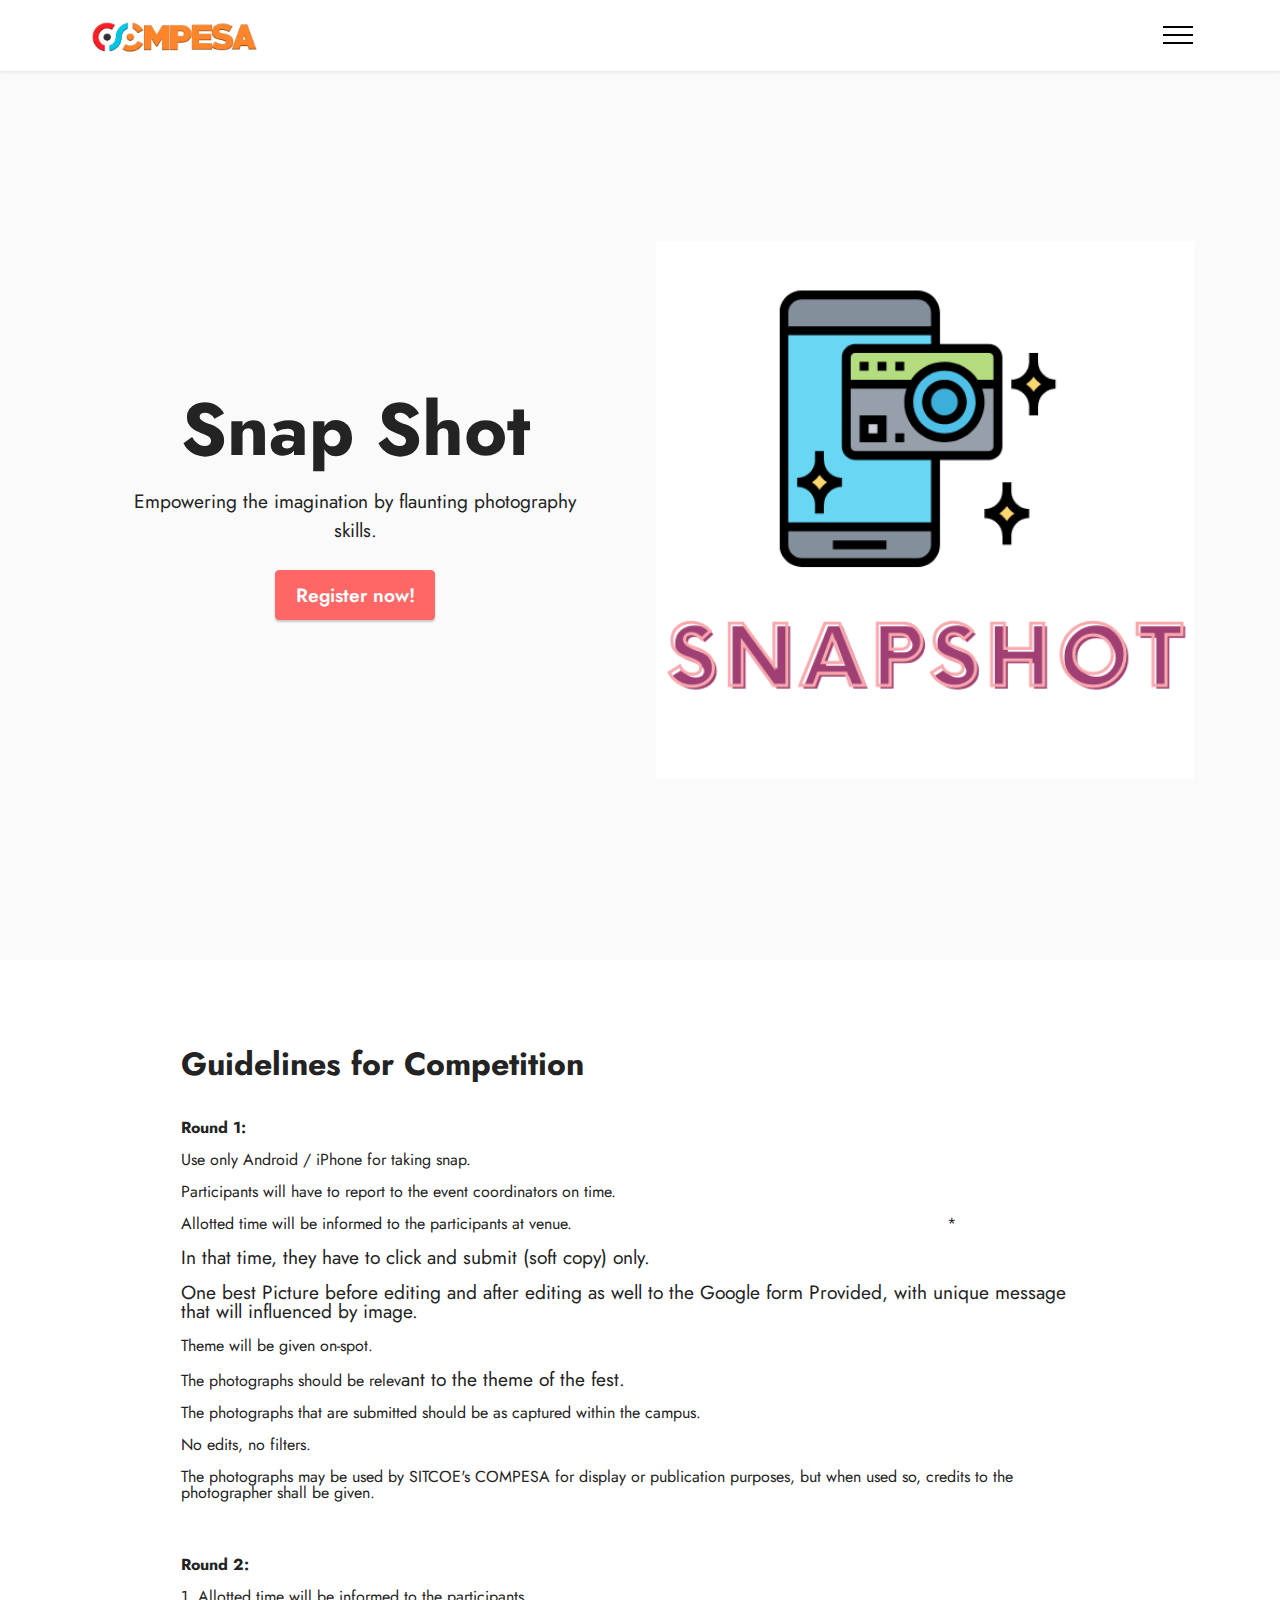
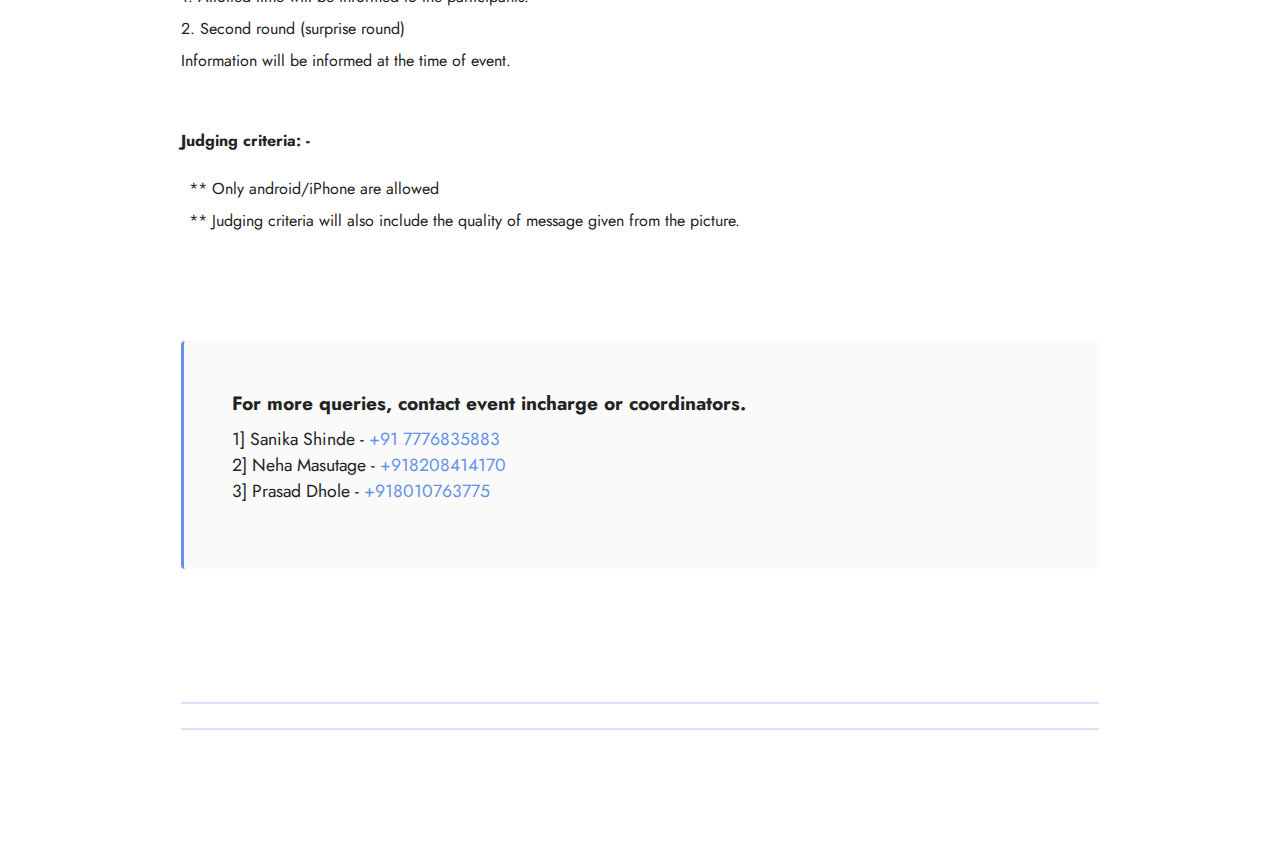
<file: Snap Shot.html>
<!DOCTYPE html>
<html  >
<head>
  <!-- Site made with Mobirise Website Builder v5.4.1, https://mobirise.com -->
  <meta charset="UTF-8">
  <meta http-equiv="X-UA-Compatible" content="IE=edge">
  <meta name="generator" content="Mobirise v5.4.1, mobirise.com">
  <meta name="viewport" content="width=device-width, initial-scale=1, minimum-scale=1">
  <link rel="shortcut icon" href="assets/images/compesa-485x131.png" type="image/x-icon">
  <meta name="description" content="">
  
  
  <title>EMERGIA - Snap Shot</title>
  <link rel="stylesheet" href="assets/bootstrap/css/bootstrap.min.css">
  <link rel="stylesheet" href="assets/bootstrap/css/bootstrap-grid.min.css">
  <link rel="stylesheet" href="assets/bootstrap/css/bootstrap-reboot.min.css">
  <link rel="stylesheet" href="assets/dropdown/css/style.css">
  <link rel="stylesheet" href="assets/socicon/css/styles.css">
  <link rel="stylesheet" href="assets/theme/css/style.css">
  <link rel="preload" href="https://fonts.googleapis.com/css?family=Jost:100,200,300,400,500,600,700,800,900,100i,200i,300i,400i,500i,600i,700i,800i,900i&display=swap" as="style" onload="this.onload=null;this.rel='stylesheet'">
  <noscript><link rel="stylesheet" href="https://fonts.googleapis.com/css?family=Jost:100,200,300,400,500,600,700,800,900,100i,200i,300i,400i,500i,600i,700i,800i,900i&display=swap"></noscript>
  <link rel="preload" as="style" href="assets/mobirise/css/mbr-additional.css"><link rel="stylesheet" href="assets/mobirise/css/mbr-additional.css" type="text/css">
  
  
  
  
</head>
<body>
  
  <section data-bs-version="5.1" class="menu menu3 cid-t3qHmzrOee" once="menu" id="menu3-1h">
    
    <nav class="navbar navbar-dropdown navbar-fixed-top collapsed">
        <div class="container">
            <div class="navbar-brand">
                <span class="navbar-logo">
                    <a href="index.html">
                        <img src="assets/images/compesa-485x131.png" alt="COMPESA" style="height: 3rem;">
                    </a>
                </span>
                
            </div>
            <button class="navbar-toggler" type="button" data-toggle="collapse" data-bs-toggle="collapse" data-target="#navbarSupportedContent" data-bs-target="#navbarSupportedContent" aria-controls="navbarNavAltMarkup" aria-expanded="false" aria-label="Toggle navigation">
                <div class="hamburger">
                    <span></span>
                    <span></span>
                    <span></span>
                    <span></span>
                </div>
            </button>
            <div class="collapse navbar-collapse" id="navbarSupportedContent">
                <ul class="navbar-nav nav-dropdown nav-right" data-app-modern-menu="true"><li class="nav-item"><a class="nav-link link text-black text-primary display-4" href="index.html#gallery3-p">Competitions</a></li>
                    <li class="nav-item"><a class="nav-link link text-black text-primary display-4" href="index.html#content14-6">Guidelines</a></li>
                    <li class="nav-item"><a class="nav-link link text-black text-primary display-4" href="index.html#contacts2-16">Contacts Us</a>
                    </li></ul>
                
                
            </div>
        </div>
    </nav>
</section>

<section data-bs-version="5.1" class="header11 cid-t3qHmBay2K mbr-fullscreen" id="header11-1i">

    

    

    <div class="container">
        <div class="row justify-content-center">
            <div class="col-12 col-md-6 image-wrapper">
                <img class="w-100" src="assets/images/4-500x500.png" alt="SS">
            </div>
            <div class="col-12 col-md">
                <div class="text-wrapper text-center">
                    <h1 class="mbr-section-title mbr-fonts-style mb-3 display-1"><strong>Snap Shot</strong></h1>
                    <p class="mbr-text mbr-fonts-style display-7">
                        Empowering the imagination by flaunting photography skills.</p>
                    <div class="mbr-section-btn mt-3"><a class="btn btn-secondary display-7" href="Snap Shot.html#content6-1l">Register now!</a></div>
                </div>
            </div>
        </div>
    </div>
</section>

<section data-bs-version="5.1" class="content5 cid-t3qHmCef9a" id="content5-1j">
    
    <div class="container">
        <div class="row justify-content-center">
            <div class="col-md-12 col-lg-10">
                
                <h4 class="mbr-section-subtitle mbr-fonts-style mb-4 display-5"><strong>
                    Guidelines for Competition</strong></h4>
                <p class="mbr-text mbr-fonts-style display-7"></p><p><strong>Round 1:</strong></p><p>Use only Android / iPhone for taking snap.<br></p><p>Participants will have to report to the event coordinators on time.</p><p>Allotted time will be informed to the participants at venue.&nbsp; &nbsp; &nbsp; &nbsp; &nbsp; &nbsp; &nbsp; &nbsp; &nbsp; &nbsp; &nbsp; &nbsp; &nbsp; &nbsp; &nbsp; &nbsp; &nbsp; &nbsp; &nbsp; &nbsp; &nbsp; &nbsp; &nbsp; &nbsp; &nbsp; &nbsp; &nbsp; &nbsp; &nbsp; &nbsp; &nbsp; &nbsp; &nbsp; &nbsp; &nbsp; &nbsp; &nbsp; &nbsp;*</p><p><span style="font-size: 1.2rem;">In that time, they have to click and submit (soft copy) only.&nbsp; &nbsp; &nbsp; &nbsp; &nbsp; &nbsp; &nbsp; &nbsp; &nbsp; &nbsp; &nbsp; &nbsp; &nbsp; &nbsp; &nbsp; &nbsp;</span></p><p><span style="font-size: 1.2rem;">One best Picture&nbsp;</span><span style="font-size: 1.2rem;">before editing and after editing as well to the Google form Provided, with </span><span style="font-size: 1.2rem;">unique message that will influenced by image.</span></p><p>Theme will be given on-spot.</p><p>The photographs should be relev<span style="font-size: 1.2rem;">ant to the theme of the fest.</span></p><p>The photographs that are submitted should be as captured within the campus.</p><p>No edits, no filters.</p><p>The photographs may be used by SITCOE's COMPESA for display or publication purposes, but when used so, credits to the photographer shall be given.</p><br><p>
<br><strong>Round 2:
</strong><br>
<br>1. Allotted time will be informed to the participants.</p><p>2. Second round (surprise round)
<br>
<br>Information will be informed at the time of event.</p><br><br><p><strong>Judging criteria: -</strong></p><p><br>** Only android/iPhone are allowed</p><p>** Judging criteria will also include the quality of message given from the picture.<br></p><p></p>
            </div>
        </div>
    </div>
</section>

<section data-bs-version="5.1" class="content7 cid-t3qHmDx5uF" id="content7-1k">
    
    <div class="container">
        <div class="row justify-content-center">
            <div class="col-12 col-md-10">
                <blockquote>
                <h5 class="mbr-section-title mbr-fonts-style mb-2 display-7"><strong>For more queries, contact event incharge or coordinators.</strong></h5>
                <p class="mbr-text mbr-fonts-style display-4">1] Sanika Shinde - <a href="tel:+917776835883 " class="text-primary">+91 7776835883&nbsp;</a><br>2] Neha Masutage - <a href="tel:+918208414170" class="text-primary">+918208414170</a><br>3] Prasad Dhole - <a href="tel:+918010763775" class="text-primary">+918010763775</a><br></p></blockquote>
            </div>
        </div>
    </div>
</section>

<section data-bs-version="5.1" class="content6 cid-t3qHmEpFqm" id="content6-1l">
    
    <div class="container">
        <div class="row justify-content-center">
            <div class="col-md-12 col-lg-10">
                <hr class="line">
                <p class="mbr-text align-center mbr-fonts-style my-4 display-5">
                    <script type="text/javascript" src="https://form.jotform.com/jsform/221081385868463"></script>
                <hr class="line">
            </div>
        </div>
    </div>
</section><section style="background-color: #fff; font-family: -apple-system, BlinkMacSystemFont, 'Segoe UI', 'Roboto', 'Helvetica Neue', Arial, sans-serif; color:#fff; font-size:0px; padding: 0; align-items: center; display: flex;"><a href="https://mobirise.site/s" style="flex: 1 1; height: 3rem; padding-left: 1rem;"></a><p style="flex: 0 0 auto; margin:0; padding-right:1rem;">Develop your own <a href="https://mobirise.site/y" style="color:#aaa;">web page</a> with Mobirise</p></section>

<script src="assets/bootstrap/js/bootstrap.bundle.min.js"></script>  <script src="assets/smoothscroll/smooth-scroll.js"></script>  <script src="assets/ytplayer/index.js"></script>  <script src="assets/dropdown/js/navbar-dropdown.js"></script>  <script src="assets/theme/js/script.js"></script>  
  
  
</body>
</html>
</file>
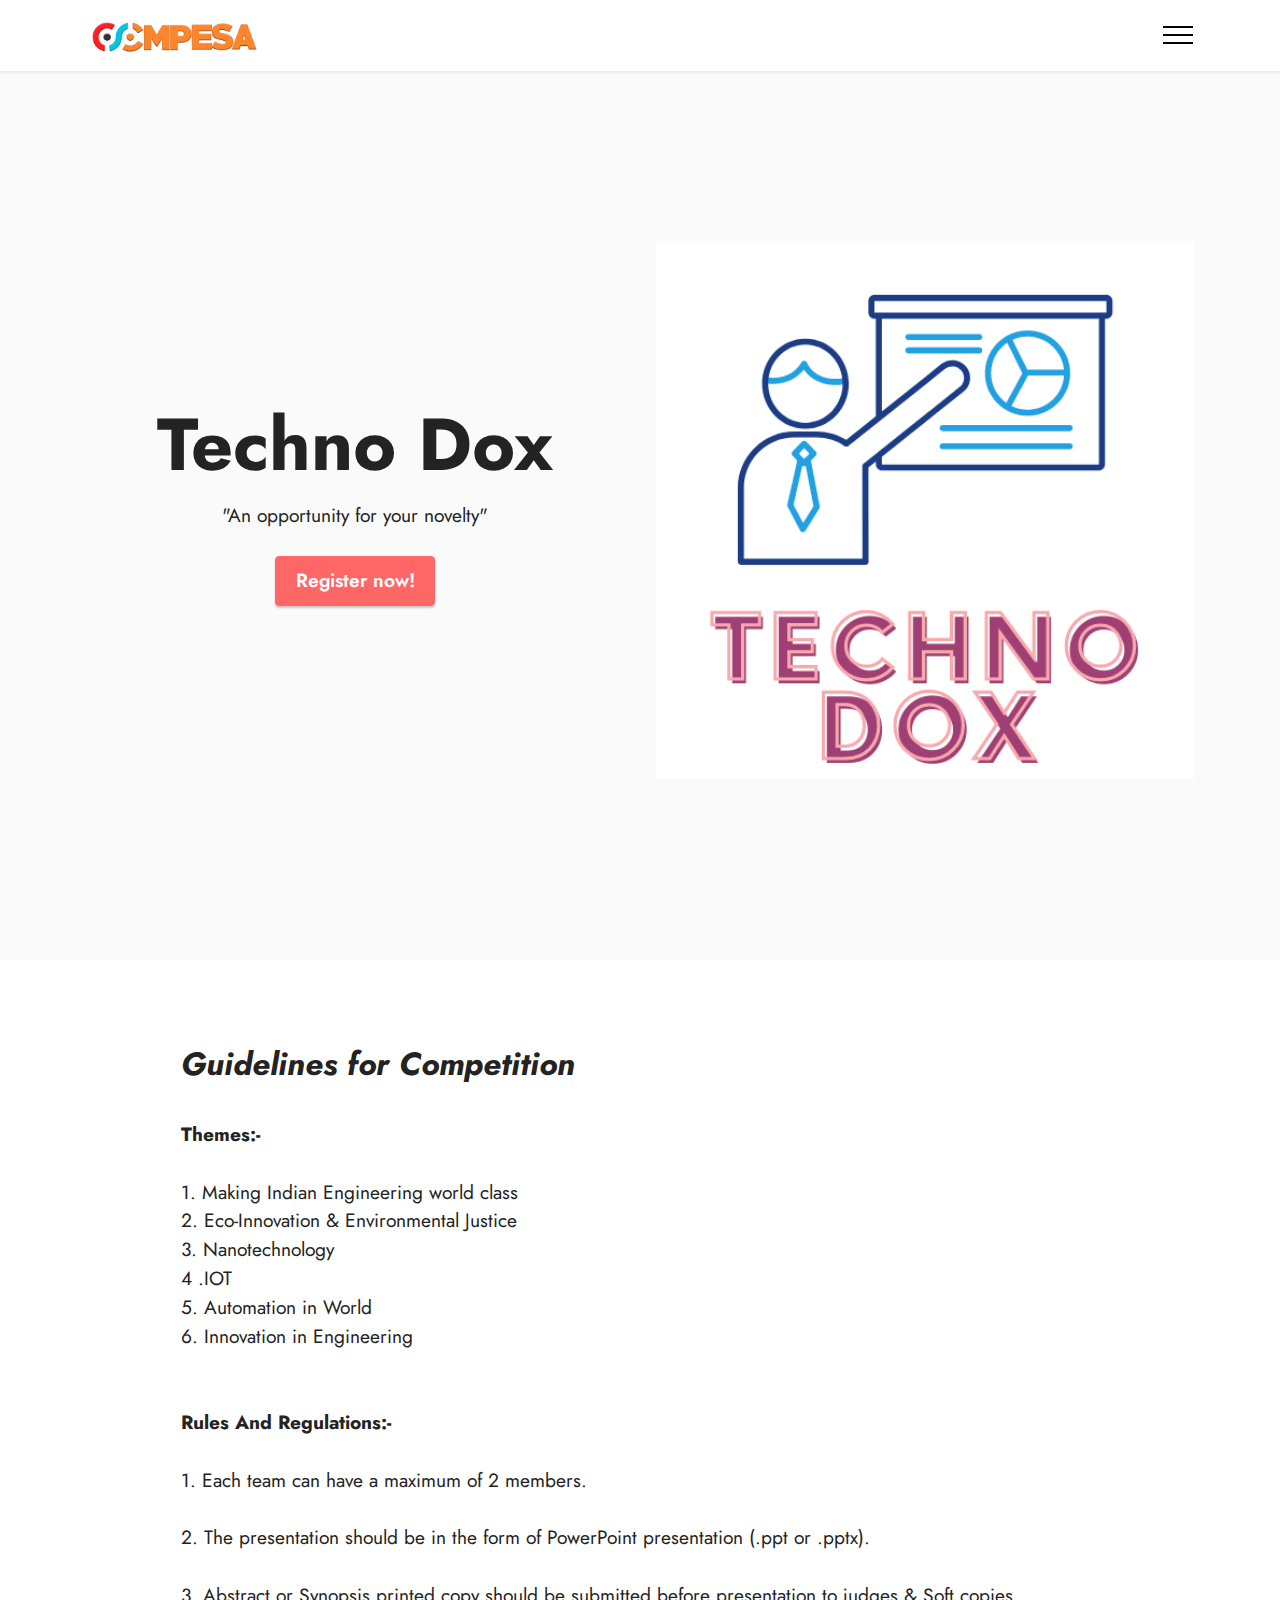
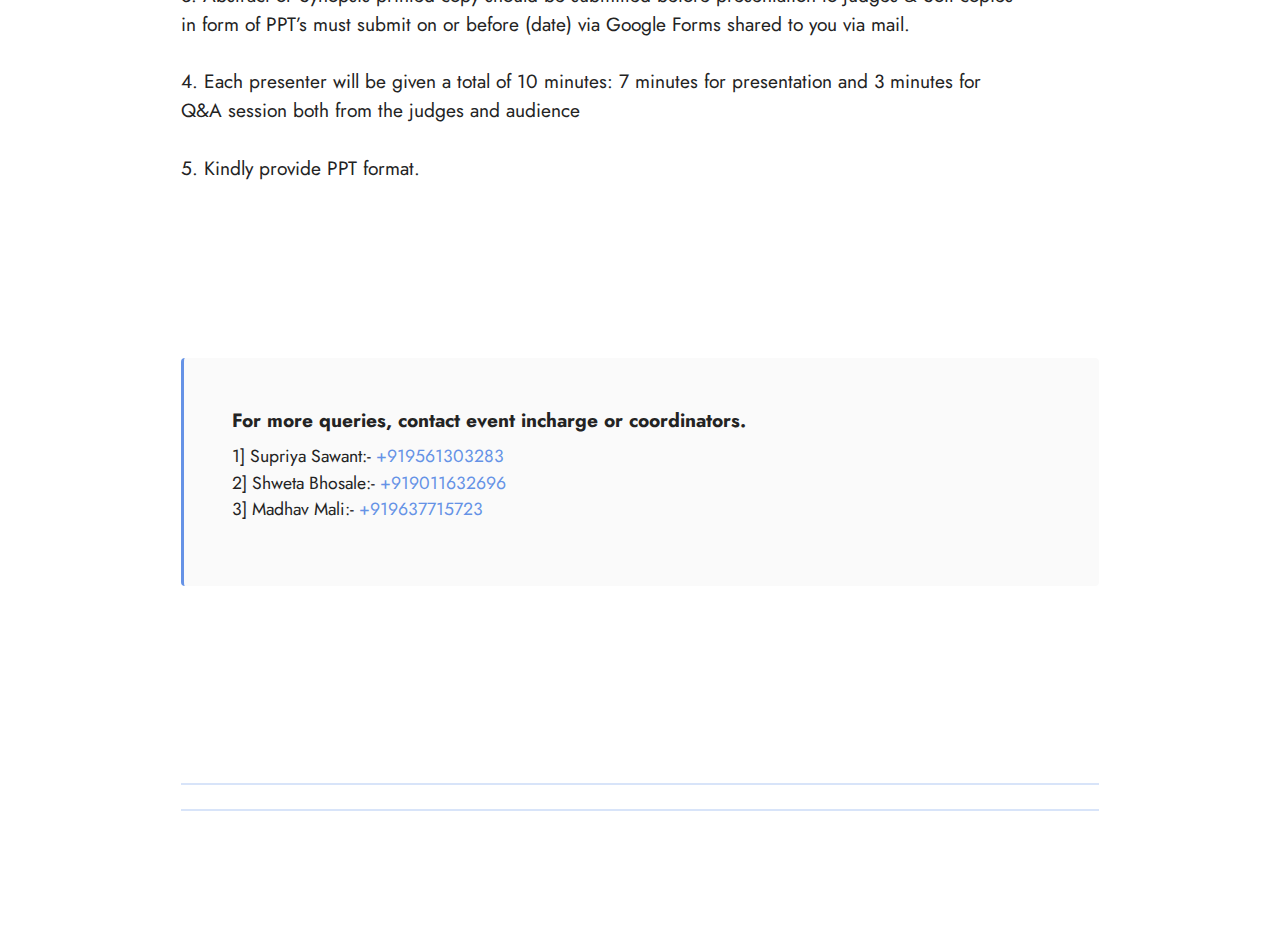
<file: Techno_Dox.html>
<!DOCTYPE html>
<html  >
<head>
  <!-- Site made with Mobirise Website Builder v5.4.1, https://mobirise.com -->
  <meta charset="UTF-8">
  <meta http-equiv="X-UA-Compatible" content="IE=edge">
  <meta name="generator" content="Mobirise v5.4.1, mobirise.com">
  <meta name="viewport" content="width=device-width, initial-scale=1, minimum-scale=1">
  <link rel="shortcut icon" href="assets/images/compesa-485x131.png" type="image/x-icon">
  <meta name="description" content="">
  
  
  <title>EMERGIA - Techno Dox</title>
  <link rel="stylesheet" href="assets/bootstrap/css/bootstrap.min.css">
  <link rel="stylesheet" href="assets/bootstrap/css/bootstrap-grid.min.css">
  <link rel="stylesheet" href="assets/bootstrap/css/bootstrap-reboot.min.css">
  <link rel="stylesheet" href="assets/dropdown/css/style.css">
  <link rel="stylesheet" href="assets/socicon/css/styles.css">
  <link rel="stylesheet" href="assets/theme/css/style.css">
  <link rel="preload" href="https://fonts.googleapis.com/css?family=Jost:100,200,300,400,500,600,700,800,900,100i,200i,300i,400i,500i,600i,700i,800i,900i&display=swap" as="style" onload="this.onload=null;this.rel='stylesheet'">
  <noscript><link rel="stylesheet" href="https://fonts.googleapis.com/css?family=Jost:100,200,300,400,500,600,700,800,900,100i,200i,300i,400i,500i,600i,700i,800i,900i&display=swap"></noscript>
  <link rel="preload" as="style" href="assets/mobirise/css/mbr-additional.css"><link rel="stylesheet" href="assets/mobirise/css/mbr-additional.css" type="text/css">
  
  
  
  
</head>
<body>
  
  <section data-bs-version="5.1" class="menu menu3 cid-t3qGYz1x1K" once="menu" id="menu3-17">
    
    <nav class="navbar navbar-dropdown navbar-fixed-top collapsed">
        <div class="container">
            <div class="navbar-brand">
                <span class="navbar-logo">
                    <a href="index.html">
                        <img src="assets/images/compesa-485x131.png" alt="COMPESA" style="height: 3rem;">
                    </a>
                </span>
                
            </div>
            <button class="navbar-toggler" type="button" data-toggle="collapse" data-bs-toggle="collapse" data-target="#navbarSupportedContent" data-bs-target="#navbarSupportedContent" aria-controls="navbarNavAltMarkup" aria-expanded="false" aria-label="Toggle navigation">
                <div class="hamburger">
                    <span></span>
                    <span></span>
                    <span></span>
                    <span></span>
                </div>
            </button>
            <div class="collapse navbar-collapse" id="navbarSupportedContent">
                <ul class="navbar-nav nav-dropdown nav-right" data-app-modern-menu="true"><li class="nav-item"><a class="nav-link link text-black text-primary display-4" href="index.html#gallery3-p">Competitions</a></li>
                    <li class="nav-item"><a class="nav-link link text-black text-primary display-4" href="index.html#content14-6">Guidelines</a></li>
                    <li class="nav-item"><a class="nav-link link text-black text-primary display-4" href="index.html#contacts2-16">Contacts Us</a>
                    </li></ul>
                
                
            </div>
        </div>
    </nav>
</section>

<section data-bs-version="5.1" class="header11 cid-t3qGYAiFpX mbr-fullscreen" id="header11-18">

    

    

    <div class="container">
        <div class="row justify-content-center">
            <div class="col-12 col-md-6 image-wrapper">
                <img class="w-100" src="assets/images/3-500x500.png" alt="TD">
            </div>
            <div class="col-12 col-md">
                <div class="text-wrapper text-center">
                    <h1 class="mbr-section-title mbr-fonts-style mb-3 display-1">
                        <strong>Techno Dox</strong></h1>
                    <p class="mbr-text mbr-fonts-style display-7">
                        "An opportunity for your novelty"</p>
                    <div class="mbr-section-btn mt-3"><a class="btn btn-secondary display-7" href="Techno_Dox.html#content6-1b">Register now!</a></div>
                </div>
            </div>
        </div>
    </div>
</section>

<section data-bs-version="5.1" class="content5 cid-t3qGYTJQ0p" id="content5-19">
    
    <div class="container">
        <div class="row justify-content-center">
            <div class="col-md-12 col-lg-10">
                
                <h4 class="mbr-section-subtitle mbr-fonts-style mb-4 display-5"><strong><em>
                    Guidelines for Competition</em></strong></h4>
                <p class="mbr-text mbr-fonts-style display-7"><strong>Themes:-</strong><br><strong>
<br></strong>1. Making Indian Engineering world class
<br>2. Eco-Innovation &amp; Environmental Justice
<br>3. Nanotechnology
<br>4 .IOT
<br>5. Automation in World
<br>6. Innovation in Engineering<strong><br></strong><br><br><strong>Rules And Regulations:-</strong><br><strong>
<br></strong>1. Each team can have a maximum of 2 members.<br>
<br>2. The presentation should be in the form of PowerPoint presentation (.ppt or .pptx).<br>
<br>3. Abstract or Synopsis printed copy should be submitted before presentation to judges &amp; Soft copies
<br>in form of PPT’s must submit on or before (date) via Google Forms shared to you via mail.<br>
<br>4. Each presenter will be given a total of 10 minutes: 7 minutes for presentation and 3 minutes for
<br>Q&amp;A session both from the judges and audience<br>
<br>5. Kindly provide PPT format.</p>
            </div>
        </div>
    </div>
</section>

<section data-bs-version="5.1" class="content7 cid-t3qGYUO0VY" id="content7-1a">
    
    <div class="container">
        <div class="row justify-content-center">
            <div class="col-12 col-md-10">
                <blockquote>
                <h5 class="mbr-section-title mbr-fonts-style mb-2 display-7"><strong>For more queries, contact event incharge or coordinators.</strong></h5>
                <p class="mbr-text mbr-fonts-style display-4">1] Supriya Sawant:- <a href="tel:+919561303283" class="text-primary">+919561303283</a><br>2] Shweta Bhosale:- <a href="tel:+919011632696" class="text-primary">+919011632696</a><br>3] Madhav Mali:- <a href="tel:+919637715723" class="text-primary">+919637715723</a></p></blockquote>
            </div>
        </div>
    </div>
</section>

<section data-bs-version="5.1" class="content6 cid-t3qGYVzYuW" id="content6-1b">
    
    <div class="container">
        <div class="row justify-content-center">
            <div class="col-md-12 col-lg-10">
                <hr class="line">
                <p class="mbr-text align-center mbr-fonts-style my-4 display-5">
                    <script type="text/javascript" src="https://form.jotform.com/jsform/221078440423044"></script>
                <hr class="line">
            </div>
        </div>
    </div>
</section><section style="background-color: #fff; font-family: -apple-system, BlinkMacSystemFont, 'Segoe UI', 'Roboto', 'Helvetica Neue', Arial, sans-serif; color:#fff; font-size:0px; padding: 0; align-items: center; display: flex;"><a href="https://mobirise.site/f" style="flex: 1 1; height: 3rem; padding-left: 1rem;"></a><p style="flex: 0 0 auto; margin:0; padding-right:1rem;"><a href="https://mobirise.site/i" style="color:#aaa;">Made with Mobirise</a> website creator</p></section><script src="assets/bootstrap/js/bootstrap.bundle.min.js"></script>  <script src="assets/smoothscroll/smooth-scroll.js"></script>  <script src="assets/ytplayer/index.js"></script>  <script src="assets/dropdown/js/navbar-dropdown.js"></script>  <script src="assets/theme/js/script.js"></script>  
  
  
</body>
</html>
</file>
<file: assets/web/assets/mobirise-icons2/mobirise2.css>
@font-face {
  font-family: 'Moririse2';
  font-display: swap;
  src:  url('mobirise2.eot?f2bix4');
  src:  url('mobirise2.eot?f2bix4#iefix') format('embedded-opentype'),
    url('mobirise2.ttf?f2bix4') format('truetype'),
    url('mobirise2.woff?f2bix4') format('woff'),
    url('mobirise2.svg?f2bix4#mobirise2') format('svg');
  font-weight: normal;
  font-style: normal;
}

[class^="mobi-"], [class*=" mobi-"] {
  /* use !important to prevent issues with browser extensions that change fonts */
  font-family: 'Moririse2' !important;
  speak: none;
  font-style: normal;
  font-weight: normal;
  font-variant: normal;
  text-transform: none;
  line-height: 1;

  /* Better Font Rendering =========== */
  -webkit-font-smoothing: antialiased;
  -moz-osx-font-smoothing: grayscale;
}

.mobi-mbri-add-submenu:before {
  content: "\e900";
}
.mobi-mbri-alert:before {
  content: "\e901";
}
.mobi-mbri-align-center:before {
  content: "\e902";
}
.mobi-mbri-align-justify:before {
  content: "\e903";
}
.mobi-mbri-align-left:before {
  content: "\e904";
}
.mobi-mbri-align-right:before {
  content: "\e905";
}
.mobi-mbri-android:before {
  content: "\e906";
}
.mobi-mbri-apple:before {
  content: "\e907";
}
.mobi-mbri-arrow-down:before {
  content: "\e908";
}
.mobi-mbri-arrow-next:before {
  content: "\e909";
}
.mobi-mbri-arrow-prev:before {
  content: "\e90a";
}
.mobi-mbri-arrow-up:before {
  content: "\e90b";
}
.mobi-mbri-bold:before {
  content: "\e90c";
}
.mobi-mbri-bookmark:before {
  content: "\e90d";
}
.mobi-mbri-bootstrap:before {
  content: "\e90e";
}
.mobi-mbri-briefcase:before {
  content: "\e90f";
}
.mobi-mbri-browse:before {
  content: "\e910";
}
.mobi-mbri-bulleted-list:before {
  content: "\e911";
}
.mobi-mbri-calendar:before {
  content: "\e912";
}
.mobi-mbri-camera:before {
  content: "\e913";
}
.mobi-mbri-cart-add:before {
  content: "\e914";
}
.mobi-mbri-cart-full:before {
  content: "\e915";
}
.mobi-mbri-cash:before {
  content: "\e916";
}
.mobi-mbri-change-style:before {
  content: "\e917";
}
.mobi-mbri-chat:before {
  content: "\e918";
}
.mobi-mbri-clock:before {
  content: "\e919";
}
.mobi-mbri-close:before {
  content: "\e91a";
}
.mobi-mbri-cloud:before {
  content: "\e91b";
}
.mobi-mbri-code:before {
  content: "\e91c";
}
.mobi-mbri-contact-form:before {
  content: "\e91d";
}
.mobi-mbri-credit-card:before {
  content: "\e91e";
}
.mobi-mbri-cursor-click:before {
  content: "\e91f";
}
.mobi-mbri-cust-feedback:before {
  content: "\e920";
}
.mobi-mbri-database:before {
  content: "\e921";
}
.mobi-mbri-delivery:before {
  content: "\e922";
}
.mobi-mbri-desktop:before {
  content: "\e923";
}
.mobi-mbri-devices:before {
  content: "\e924";
}
.mobi-mbri-down:before {
  content: "\e925";
}
.mobi-mbri-download-2:before {
  content: "\e926";
}
.mobi-mbri-download:before {
  content: "\e927";
}
.mobi-mbri-drag-n-drop-2:before {
  content: "\e928";
}
.mobi-mbri-drag-n-drop:before {
  content: "\e929";
}
.mobi-mbri-edit-2:before {
  content: "\e92a";
}
.mobi-mbri-edit:before {
  content: "\e92b";
}
.mobi-mbri-error:before {
  content: "\e92c";
}
.mobi-mbri-extension:before {
  content: "\e92d";
}
.mobi-mbri-features:before {
  content: "\e92e";
}
.mobi-mbri-file:before {
  content: "\e92f";
}
.mobi-mbri-flag:before {
  content: "\e930";
}
.mobi-mbri-folder:before {
  content: "\e931";
}
.mobi-mbri-gift:before {
  content: "\e932";
}
.mobi-mbri-github:before {
  content: "\e933";
}
.mobi-mbri-globe-2:before {
  content: "\e934";
}
.mobi-mbri-globe:before {
  content: "\e935";
}
.mobi-mbri-growing-chart:before {
  content: "\e936";
}
.mobi-mbri-hearth:before {
  content: "\e937";
}
.mobi-mbri-help:before {
  content: "\e938";
}
.mobi-mbri-home:before {
  content: "\e939";
}
.mobi-mbri-hot-cup:before {
  content: "\e93a";
}
.mobi-mbri-idea:before {
  content: "\e93b";
}
.mobi-mbri-image-gallery:before {
  content: "\e93c";
}
.mobi-mbri-image-slider:before {
  content: "\e93d";
}
.mobi-mbri-info:before {
  content: "\e93e";
}
.mobi-mbri-italic:before {
  content: "\e93f";
}
.mobi-mbri-key:before {
  content: "\e940";
}
.mobi-mbri-laptop:before {
  content: "\e941";
}
.mobi-mbri-layers:before {
  content: "\e942";
}
.mobi-mbri-left-right:before {
  content: "\e943";
}
.mobi-mbri-left:before {
  content: "\e944";
}
.mobi-mbri-letter:before {
  content: "\e945";
}
.mobi-mbri-like:before {
  content: "\e946";
}
.mobi-mbri-link:before {
  content: "\e947";
}
.mobi-mbri-lock:before {
  content: "\e948";
}
.mobi-mbri-login:before {
  content: "\e949";
}
.mobi-mbri-logout:before {
  content: "\e94a";
}
.mobi-mbri-magic-stick:before {
  content: "\e94b";
}
.mobi-mbri-map-pin:before {
  content: "\e94c";
}
.mobi-mbri-menu:before {
  content: "\e94d";
}
.mobi-mbri-mobile-2:before {
  content: "\e94e";
}
.mobi-mbri-mobile-horizontal:before {
  content: "\e94f";
}
.mobi-mbri-mobile:before {
  content: "\e950";
}
.mobi-mbri-mobirise:before {
  content: "\e951";
}
.mobi-mbri-more-horizontal:before {
  content: "\e952";
}
.mobi-mbri-more-vertical:before {
  content: "\e953";
}
.mobi-mbri-music:before {
  content: "\e954";
}
.mobi-mbri-new-file:before {
  content: "\e955";
}
.mobi-mbri-numbered-list:before {
  content: "\e956";
}
.mobi-mbri-opened-folder:before {
  content: "\e957";
}
.mobi-mbri-pages:before {
  content: "\e958";
}
.mobi-mbri-paper-plane:before {
  content: "\e959";
}
.mobi-mbri-paperclip:before {
  content: "\e95a";
}
.mobi-mbri-phone:before {
  content: "\e95b";
}
.mobi-mbri-photo:before {
  content: "\e95c";
}
.mobi-mbri-photos:before {
  content: "\e95d";
}
.mobi-mbri-pin:before {
  content: "\e95e";
}
.mobi-mbri-play:before {
  content: "\e95f";
}
.mobi-mbri-plus:before {
  content: "\e960";
}
.mobi-mbri-preview:before {
  content: "\e961";
}
.mobi-mbri-print:before {
  content: "\e962";
}
.mobi-mbri-protect:before {
  content: "\e963";
}
.mobi-mbri-question:before {
  content: "\e964";
}
.mobi-mbri-quote-left:before {
  content: "\e965";
}
.mobi-mbri-quote-right:before {
  content: "\e966";
}
.mobi-mbri-redo:before {
  content: "\e967";
}
.mobi-mbri-refresh:before {
  content: "\e968";
}
.mobi-mbri-responsive-2:before {
  content: "\e969";
}
.mobi-mbri-responsive:before {
  content: "\e96a";
}
.mobi-mbri-right:before {
  content: "\e96b";
}
.mobi-mbri-rocket:before {
  content: "\e96c";
}
.mobi-mbri-sad-face:before {
  content: "\e96d";
}
.mobi-mbri-sale:before {
  content: "\e96e";
}
.mobi-mbri-save:before {
  content: "\e96f";
}
.mobi-mbri-search:before {
  content: "\e970";
}
.mobi-mbri-setting-2:before {
  content: "\e971";
}
.mobi-mbri-setting-3:before {
  content: "\e972";
}
.mobi-mbri-setting:before {
  content: "\e973";
}
.mobi-mbri-share:before {
  content: "\e974";
}
.mobi-mbri-shopping-bag:before {
  content: "\e975";
}
.mobi-mbri-shopping-basket:before {
  content: "\e976";
}
.mobi-mbri-shopping-cart:before {
  content: "\e977";
}
.mobi-mbri-sites:before {
  content: "\e978";
}
.mobi-mbri-smile-face:before {
  content: "\e979";
}
.mobi-mbri-speed:before {
  content: "\e97a";
}
.mobi-mbri-star:before {
  content: "\e97b";
}
.mobi-mbri-success:before {
  content: "\e97c";
}
.mobi-mbri-sun:before {
  content: "\e97d";
}
.mobi-mbri-sun2:before {
  content: "\e97e";
}
.mobi-mbri-tablet-vertical:before {
  content: "\e97f";
}
.mobi-mbri-tablet:before {
  content: "\e980";
}
.mobi-mbri-target:before {
  content: "\e981";
}
.mobi-mbri-timer:before {
  content: "\e982";
}
.mobi-mbri-to-ftp:before {
  content: "\e983";
}
.mobi-mbri-to-local-drive:before {
  content: "\e984";
}
.mobi-mbri-touch-swipe:before {
  content: "\e985";
}
.mobi-mbri-touch:before {
  content: "\e986";
}
.mobi-mbri-trash:before {
  content: "\e987";
}
.mobi-mbri-underline:before {
  content: "\e988";
}
.mobi-mbri-undo:before {
  content: "\e989";
}
.mobi-mbri-unlink:before {
  content: "\e98a";
}
.mobi-mbri-unlock:before {
  content: "\e98b";
}
.mobi-mbri-up-down:before {
  content: "\e98c";
}
.mobi-mbri-up:before {
  content: "\e98d";
}
.mobi-mbri-update:before {
  content: "\e98e";
}
.mobi-mbri-upload-2:before {
  content: "\e98f";
}
.mobi-mbri-upload:before {
  content: "\e990";
}
.mobi-mbri-user-2:before {
  content: "\e991";
}
.mobi-mbri-user:before {
  content: "\e992";
}
.mobi-mbri-users:before {
  content: "\e993";
}
.mobi-mbri-video-play:before {
  content: "\e994";
}
.mobi-mbri-video:before {
  content: "\e995";
}
.mobi-mbri-watch:before {
  content: "\e996";
}
.mobi-mbri-website-theme-2:before {
  content: "\e997";
}
.mobi-mbri-website-theme:before {
  content: "\e998";
}
.mobi-mbri-wifi:before {
  content: "\e999";
}
.mobi-mbri-windows:before {
  content: "\e99a";
}
.mobi-mbri-zoom-in:before {
  content: "\e99b";
}
.mobi-mbri-zoom-out:before {
  content: "\e99c";
}
</file>
<file: assets/web/assets/mobirise-icons-bold/mobirise-icons-bold.css>
@font-face {
  font-family: 'mobirise-icons-bold';
  font-display: swap;
  src:  url('mobirise-icons-bold.eot?m1l4yr');
  src:  url('mobirise-icons-bold.eot?m1l4yr#iefix') format('embedded-opentype'),
    url('mobirise-icons-bold.ttf?m1l4yr') format('truetype'),
    url('mobirise-icons-bold.woff?m1l4yr') format('woff'),
    url('mobirise-icons-bold.svg?m1l4yr#mobirise-icons-bold') format('svg');
  font-weight: normal;
  font-style: normal;
}

[class^="mbrib-"], [class*="mbrib-"] {
  /* use !important to prevent issues with browser extensions that change fonts */
  font-family: 'mobirise-icons-bold' !important;
  speak: none;
  font-style: normal;
  font-weight: normal;
  font-variant: normal;
  text-transform: none;
  line-height: 1;

  /* Better Font Rendering =========== */
  -webkit-font-smoothing: antialiased;
  -moz-osx-font-smoothing: grayscale;
}

.mbrib-add-submenu:before {
  content: "\e900";
}
.mbrib-alert:before {
  content: "\e901";
}
.mbrib-align-center:before {
  content: "\e902";
}
.mbrib-align-justify:before {
  content: "\e903";
}
.mbrib-align-left:before {
  content: "\e904";
}
.mbrib-align-right:before {
  content: "\e905";
}
.mbrib-android:before {
  content: "\e906";
}
.mbrib-apple:before {
  content: "\e907";
}
.mbrib-arrow-down:before {
  content: "\e908";
}
.mbrib-arrow-next:before {
  content: "\e909";
}
.mbrib-arrow-prev:before {
  content: "\e90a";
}
.mbrib-arrow-up:before {
  content: "\e90b";
}
.mbrib-bold:before {
  content: "\e90c";
}
.mbrib-bookmark:before {
  content: "\e90d";
}
.mbrib-bootstrap:before {
  content: "\e90e";
}
.mbrib-briefcase:before {
  content: "\e90f";
}
.mbrib-browse:before {
  content: "\e910";
}
.mbrib-bulleted-list:before {
  content: "\e911";
}
.mbrib-calendar:before {
  content: "\e912";
}
.mbrib-camera:before {
  content: "\e913";
}
.mbrib-cart-add:before {
  content: "\e914";
}
.mbrib-cart-full:before {
  content: "\e915";
}
.mbrib-cash:before {
  content: "\e916";
}
.mbrib-change-style:before {
  content: "\e917";
}
.mbrib-chat:before {
  content: "\e918";
}
.mbrib-clock:before {
  content: "\e919";
}
.mbrib-close:before {
  content: "\e91a";
}
.mbrib-cloud:before {
  content: "\e91b";
}
.mbrib-code:before {
  content: "\e91c";
}
.mbrib-contact-form:before {
  content: "\e91d";
}
.mbrib-credit-card:before {
  content: "\e91e";
}
.mbrib-cursor-click:before {
  content: "\e91f";
}
.mbrib-cust-feedback:before {
  content: "\e920";
}
.mbrib-database:before {
  content: "\e921";
}
.mbrib-delivery:before {
  content: "\e922";
}
.mbrib-desktop:before {
  content: "\e923";
}
.mbrib-devices:before {
  content: "\e924";
}
.mbrib-down:before {
  content: "\e925";
}
.mbrib-download:before {
  content: "\e926";
}
.mbrib-drag-n-drop:before {
  content: "\e927";
}
.mbrib-drag-n-drop2:before {
  content: "\e928";
}
.mbrib-edit:before {
  content: "\e929";
}
.mbrib-edit2:before {
  content: "\e92a";
}
.mbrib-error:before {
  content: "\e92b";
}
.mbrib-extension:before {
  content: "\e92c";
}
.mbrib-features:before {
  content: "\e92d";
}
.mbrib-file:before {
  content: "\e92e";
}
.mbrib-flag:before {
  content: "\e92f";
}
.mbrib-folder:before {
  content: "\e930";
}
.mbrib-gift:before {
  content: "\e931";
}
.mbrib-github:before {
  content: "\e932";
}
.mbrib-globe-2:before {
  content: "\e933";
}
.mbrib-globe:before {
  content: "\e934";
}
.mbrib-growing-chart:before {
  content: "\e935";
}
.mbrib-hearth:before {
  content: "\e936";
}
.mbrib-help:before {
  content: "\e937";
}
.mbrib-home:before {
  content: "\e938";
}
.mbrib-hot-cup:before {
  content: "\e939";
}
.mbrib-idea:before {
  content: "\e93a";
}
.mbrib-image-gallery:before {
  content: "\e93b";
}
.mbrib-image-slider:before {
  content: "\e93c";
}
.mbrib-info:before {
  content: "\e93d";
}
.mbrib-italic:before {
  content: "\e93e";
}
.mbrib-key:before {
  content: "\e93f";
}
.mbrib-laptop:before {
  content: "\e940";
}
.mbrib-layers:before {
  content: "\e941";
}
.mbrib-left-right:before {
  content: "\e942";
}
.mbrib-left:before {
  content: "\e943";
}
.mbrib-letter:before {
  content: "\e944";
}
.mbrib-like:before {
  content: "\e945";
}
.mbrib-link:before {
  content: "\e946";
}
.mbrib-lock:before {
  content: "\e947";
}
.mbrib-login:before {
  content: "\e948";
}
.mbrib-logout:before {
  content: "\e949";
}
.mbrib-magic-stick:before {
  content: "\e94a";
}
.mbrib-map-pin:before {
  content: "\e94b";
}
.mbrib-menu:before {
  content: "\e94c";
}
.mbrib-mobile:before {
  content: "\e94d";
}
.mbrib-mobile2:before {
  content: "\e94e";
}
.mbrib-mobirise:before {
  content: "\e94f";
}
.mbrib-more-horizontal:before {
  content: "\e950";
}
.mbrib-more-vertical:before {
  content: "\e951";
}
.mbrib-music:before {
  content: "\e952";
}
.mbrib-new-file:before {
  content: "\e953";
}
.mbrib-numbered-list:before {
  content: "\e954";
}
.mbrib-opened-folder:before {
  content: "\e955";
}
.mbrib-pages:before {
  content: "\e956";
}
.mbrib-paper-plane:before {
  content: "\e957";
}
.mbrib-paperclip:before {
  content: "\e958";
}
.mbrib-photo:before {
  content: "\e959";
}
.mbrib-photos:before {
  content: "\e95a";
}
.mbrib-pin:before {
  content: "\e95b";
}
.mbrib-play:before {
  content: "\e95c";
}
.mbrib-plus:before {
  content: "\e95d";
}
.mbrib-preview:before {
  content: "\e95e";
}
.mbrib-print:before {
  content: "\e95f";
}
.mbrib-protect:before {
  content: "\e960";
}
.mbrib-question:before {
  content: "\e961";
}
.mbrib-quote-left:before {
  content: "\e962";
}
.mbrib-quote-right:before {
  content: "\e963";
}
.mbrib-redo:before {
  content: "\e964";
}
.mbrib-refresh:before {
  content: "\e965";
}
.mbrib-responsive:before {
  content: "\e966";
}
.mbrib-right:before {
  content: "\e967";
}
.mbrib-rocket:before {
  content: "\e968";
}
.mbrib-sad-face:before {
  content: "\e969";
}
.mbrib-sale:before {
  content: "\e96a";
}
.mbrib-save:before {
  content: "\e96b";
}
.mbrib-search:before {
  content: "\e96c";
}
.mbrib-setting:before {
  content: "\e96d";
}
.mbrib-setting2:before {
  content: "\e96e";
}
.mbrib-setting3:before {
  content: "\e96f";
}
.mbrib-share:before {
  content: "\e970";
}
.mbrib-shopping-bag:before {
  content: "\e971";
}
.mbrib-shopping-basket:before {
  content: "\e972";
}
.mbrib-shopping-cart:before {
  content: "\e973";
}
.mbrib-sites:before {
  content: "\e974";
}
.mbrib-smile-face:before {
  content: "\e975";
}
.mbrib-speed:before {
  content: "\e976";
}
.mbrib-star:before {
  content: "\e977";
}
.mbrib-success:before {
  content: "\e978";
}
.mbrib-sun:before {
  content: "\e979";
}
.mbrib-sun2:before {
  content: "\e97a";
}
.mbrib-tablet-vertical:before {
  content: "\e97b";
}
.mbrib-tablet:before {
  content: "\e97c";
}
.mbrib-target:before {
  content: "\e97d";
}
.mbrib-timer:before {
  content: "\e97e";
}
.mbrib-to-ftp:before {
  content: "\e97f";
}
.mbrib-to-local-drive:before {
  content: "\e980";
}
.mbrib-touch-swipe:before {
  content: "\e981";
}
.mbrib-touch:before {
  content: "\e982";
}
.mbrib-trash:before {
  content: "\e983";
}
.mbrib-underline:before {
  content: "\e984";
}
.mbrib-undo:before {
  content: "\e985";
}
.mbrib-unlink:before {
  content: "\e986";
}
.mbrib-unlock:before {
  content: "\e987";
}
.mbrib-up-down:before {
  content: "\e988";
}
.mbrib-up:before {
  content: "\e989";
}
.mbrib-update:before {
  content: "\e98a";
}
.mbrib-upload:before {
  content: "\e98b";
}
.mbrib-user:before {
  content: "\e98c";
}
.mbrib-user2:before {
  content: "\e98d";
}
.mbrib-users:before {
  content: "\e98e";
}
.mbrib-video-play:before {
  content: "\e98f";
}
.mbrib-video:before {
  content: "\e990";
}
.mbrib-watch:before {
  content: "\e991";
}
.mbrib-website-theme:before {
  content: "\e992";
}
.mbrib-wifi:before {
  content: "\e993";
}
.mbrib-windows:before {
  content: "\e994";
}
.mbrib-zoom-out:before {
  content: "\e995";
}
</file>
<file: assets/parallax/jarallax.css>
.jarallax {
    position: relative;
    z-index: 0;
}
.jarallax > .jarallax-img {
    position: absolute;
    object-fit: cover;
    /* support for plugin https://github.com/bfred-it/object-fit-images */
    font-family: 'object-fit: cover;';
    top: 0;
    left: 0;
    width: 100%;
    height: 100%;
    z-index: -1;
}
</file>
<file: assets/dropdown/css/style.css>
.navbar-dropdown {
  left: 0;
  padding: 0;
  position: absolute;
  right: 0;
  top: 0;
  transition: all 0.45s ease;
  z-index: 1030;
  background: #282828; }
  .navbar-dropdown .navbar-logo {
    margin-right: 0.8rem;
    transition: margin 0.3s ease-in-out;
    vertical-align: middle; }
    .navbar-dropdown .navbar-logo img {
      height: 3.125rem;
      transition: all 0.3s ease-in-out; }
    .navbar-dropdown .navbar-logo.mbr-iconfont {
      font-size: 3.125rem;
      line-height: 3.125rem; }
  .navbar-dropdown .navbar-caption {
    font-weight: 700;
    white-space: normal;
    vertical-align: -4px;
    line-height: 3.125rem !important; }
    .navbar-dropdown .navbar-caption, .navbar-dropdown .navbar-caption:hover {
      color: inherit;
      text-decoration: none; }
  .navbar-dropdown .mbr-iconfont + .navbar-caption {
    vertical-align: -1px; }
  .navbar-dropdown.navbar-fixed-top {
    position: fixed; }
  .navbar-dropdown .navbar-brand span {
    vertical-align: -4px; }
  .navbar-dropdown.bg-color.transparent {
    background: none; }
  .navbar-dropdown.navbar-short .navbar-brand {
    padding: 0.625rem 0; }
    .navbar-dropdown.navbar-short .navbar-brand span {
      vertical-align: -1px; }
  .navbar-dropdown.navbar-short .navbar-caption {
    line-height: 2.375rem !important;
    vertical-align: -2px; }
  .navbar-dropdown.navbar-short .navbar-logo {
    margin-right: 0.5rem; }
    .navbar-dropdown.navbar-short .navbar-logo img {
      height: 2.375rem; }
    .navbar-dropdown.navbar-short .navbar-logo.mbr-iconfont {
      font-size: 2.375rem;
      line-height: 2.375rem; }
  .navbar-dropdown.navbar-short .mbr-table-cell {
    height: 3.625rem; }
  .navbar-dropdown .navbar-close {
    left: 0.6875rem;
    position: fixed;
    top: 0.75rem;
    z-index: 1000; }
  .navbar-dropdown .hamburger-icon {
    content: "";
    display: inline-block;
    vertical-align: middle;
    width: 16px;
    -webkit-box-shadow: 0 -6px 0 1px #282828,0 0 0 1px #282828,0 6px 0 1px #282828;
    -moz-box-shadow: 0 -6px 0 1px #282828,0 0 0 1px #282828,0 6px 0 1px #282828;
    box-shadow: 0 -6px 0 1px #282828,0 0 0 1px #282828,0 6px 0 1px #282828; }

.dropdown-menu .dropdown-toggle[data-toggle="dropdown-submenu"]::after {
  border-bottom: 0.35em solid transparent;
  border-left: 0.35em solid;
  border-right: 0;
  border-top: 0.35em solid transparent;
  margin-left: 0.3rem; }

.dropdown-menu .dropdown-item:focus {
  outline: 0; }

.nav-dropdown {
  font-size: 0.75rem;
  font-weight: 500;
  height: auto !important; }
  .nav-dropdown .nav-btn {
    padding-left: 1rem; }
  .nav-dropdown .link {
    margin: .667em 1.667em;
    font-weight: 500;
    padding: 0;
    transition: color .2s ease-in-out; }
    .nav-dropdown .link.dropdown-toggle {
      margin-right: 2.583em; }
      .nav-dropdown .link.dropdown-toggle::after {
        margin-left: .25rem;
        border-top: 0.35em solid;
        border-right: 0.35em solid transparent;
        border-left: 0.35em solid transparent;
        border-bottom: 0; }
      .nav-dropdown .link.dropdown-toggle[aria-expanded="true"] {
        margin: 0;
        padding: 0.667em 3.263em  0.667em 1.667em; }
  .nav-dropdown .link::after,
  .nav-dropdown .dropdown-item::after {
    color: inherit; }
  .nav-dropdown .btn {
    font-size: 0.75rem;
    font-weight: 700;
    letter-spacing: 0;
    margin-bottom: 0;
    padding-left: 1.25rem;
    padding-right: 1.25rem; }
  .nav-dropdown .dropdown-menu {
    border-radius: 0;
    border: 0;
    left: 0;
    margin: 0;
    padding-bottom: 1.25rem;
    padding-top: 1.25rem;
    position: relative; }
  .nav-dropdown .dropdown-submenu {
    margin-left: 0.125rem;
    top: 0; }
  .nav-dropdown .dropdown-item {
    font-weight: 500;
    line-height: 2;
    padding: 0.3846em 4.615em 0.3846em 1.5385em;
    position: relative;
    transition: color .2s ease-in-out, background-color .2s ease-in-out; }
    .nav-dropdown .dropdown-item::after {
      margin-top: -0.3077em;
      position: absolute;
      right: 1.1538em;
      top: 50%; }
    .nav-dropdown .dropdown-item:focus, .nav-dropdown .dropdown-item:hover {
      background: none; }

@media (max-width: 767px) {
  .nav-dropdown.navbar-toggleable-sm {
    bottom: 0;
    display: none;
    left: 0;
    overflow-x: hidden;
    position: fixed;
    top: 0;
    transform: translateX(-100%);
    -ms-transform: translateX(-100%);
    -webkit-transform: translateX(-100%);
    width: 18.75rem;
    z-index: 999; } }
.nav-dropdown.navbar-toggleable-xl {
  bottom: 0;
  display: none;
  left: 0;
  overflow-x: hidden;
  position: fixed;
  top: 0;
  transform: translateX(-100%);
  -ms-transform: translateX(-100%);
  -webkit-transform: translateX(-100%);
  width: 18.75rem;
  z-index: 999; }

.nav-dropdown-sm {
  display: block !important;
  overflow-x: hidden;
  overflow: auto;
  padding-top: 3.875rem; }
  .nav-dropdown-sm::after {
    content: "";
    display: block;
    height: 3rem;
    width: 100%; }
  .nav-dropdown-sm.collapse.in ~ .navbar-close {
    display: block !important; }
  .nav-dropdown-sm.collapsing, .nav-dropdown-sm.collapse.in {
    transform: translateX(0);
    -ms-transform: translateX(0);
    -webkit-transform: translateX(0);
    transition: all 0.25s ease-out;
    -webkit-transition: all 0.25s ease-out;
    background: #282828; }
  .nav-dropdown-sm.collapsing[aria-expanded="false"] {
    transform: translateX(-100%);
    -ms-transform: translateX(-100%);
    -webkit-transform: translateX(-100%); }
  .nav-dropdown-sm .nav-item {
    display: block;
    margin-left: 0 !important;
    padding-left: 0; }
  .nav-dropdown-sm .link,
  .nav-dropdown-sm .dropdown-item {
    border-top: 1px dotted rgba(255, 255, 255, 0.1);
    font-size: 0.8125rem;
    line-height: 1.6;
    margin: 0 !important;
    padding: 0.875rem 2.4rem 0.875rem 1.5625rem !important;
    position: relative;
    white-space: normal; }
    .nav-dropdown-sm .link:focus, .nav-dropdown-sm .link:hover,
    .nav-dropdown-sm .dropdown-item:focus,
    .nav-dropdown-sm .dropdown-item:hover {
      background: rgba(0, 0, 0, 0.2) !important;
      color: #c0a375; }
  .nav-dropdown-sm .nav-btn {
    position: relative;
    padding: 1.5625rem 1.5625rem 0 1.5625rem; }
    .nav-dropdown-sm .nav-btn::before {
      border-top: 1px dotted rgba(255, 255, 255, 0.1);
      content: "";
      left: 0;
      position: absolute;
      top: 0;
      width: 100%; }
    .nav-dropdown-sm .nav-btn + .nav-btn {
      padding-top: 0.625rem; }
      .nav-dropdown-sm .nav-btn + .nav-btn::before {
        display: none; }
  .nav-dropdown-sm .btn {
    padding: 0.625rem 0; }
  .nav-dropdown-sm .dropdown-toggle[data-toggle="dropdown-submenu"]::after {
    margin-left: .25rem;
    border-top: 0.35em solid;
    border-right: 0.35em solid transparent;
    border-left: 0.35em solid transparent;
    border-bottom: 0; }
  .nav-dropdown-sm .dropdown-toggle[data-toggle="dropdown-submenu"][aria-expanded="true"]::after {
    border-top: 0;
    border-right: 0.35em solid transparent;
    border-left: 0.35em solid transparent;
    border-bottom: 0.35em solid; }
  .nav-dropdown-sm .dropdown-menu {
    margin: 0;
    padding: 0;
    position: relative;
    top: 0;
    left: 0;
    width: 100%;
    border: 0;
    float: none;
    border-radius: 0;
    background: none; }
  .nav-dropdown-sm .dropdown-submenu {
    left: 100%;
    margin-left: 0.125rem;
    margin-top: -1.25rem;
    top: 0; }

.navbar-toggleable-sm .nav-dropdown .dropdown-menu {
  position: absolute; }

.navbar-toggleable-sm .nav-dropdown .dropdown-submenu {
  left: 100%;
  margin-left: 0.125rem;
  margin-top: -1.25rem;
  top: 0; }

.navbar-toggleable-sm.opened .nav-dropdown .dropdown-menu {
  position: relative; }

.navbar-toggleable-sm.opened .nav-dropdown .dropdown-submenu {
  left: 0;
  margin-left: 00rem;
  margin-top: 0rem;
  top: 0; }

.is-builder .nav-dropdown.collapsing {
  transition: none !important; }
</file>
<file: assets/socicon/css/styles.css>
@charset "UTF-8";

@font-face {
  font-family: 'Socicon';
  src:  url('../fonts/socicon.eot');
  src:  url('../fonts/socicon.eot?#iefix') format('embedded-opentype'),
    url('../fonts/socicon.woff2') format('woff2'),
    url('../fonts/socicon.ttf') format('truetype'),
    url('../fonts/socicon.woff') format('woff'),
    url('../fonts/socicon.svg#socicon') format('svg');
  font-weight: normal;
  font-style: normal;
  font-display: swap;
}

[data-icon]:before {
  font-family: "socicon" !important;
  content: attr(data-icon);
  font-style: normal !important;
  font-weight: normal !important;
  font-variant: normal !important;
  text-transform: none !important;
  speak: none;
  line-height: 1;
  -webkit-font-smoothing: antialiased;
  -moz-osx-font-smoothing: grayscale;
}

[class^="socicon-"], [class*=" socicon-"] {
  /* use !important to prevent issues with browser extensions that change fonts */
  font-family: 'Socicon' !important;
  speak: none;
  font-style: normal;
  font-weight: normal;
  font-variant: normal;
  text-transform: none;
  line-height: 1;

  /* Better Font Rendering =========== */
  -webkit-font-smoothing: antialiased;
  -moz-osx-font-smoothing: grayscale;
}

.socicon-eitaa:before {
  content: "\e97c";
}
.socicon-soroush:before {
  content: "\e97d";
}
.socicon-bale:before {
  content: "\e97e";
}
.socicon-zazzle:before {
  content: "\e97b";
}
.socicon-society6:before {
  content: "\e97a";
}
.socicon-redbubble:before {
  content: "\e979";
}
.socicon-avvo:before {
  content: "\e978";
}
.socicon-stitcher:before {
  content: "\e977";
}
.socicon-googlehangouts:before {
  content: "\e974";
}
.socicon-dlive:before {
  content: "\e975";
}
.socicon-vsco:before {
  content: "\e976";
}
.socicon-flipboard:before {
  content: "\e973";
}
.socicon-ubuntu:before {
  content: "\e958";
}
.socicon-artstation:before {
  content: "\e959";
}
.socicon-invision:before {
  content: "\e95a";
}
.socicon-torial:before {
  content: "\e95b";
}
.socicon-collectorz:before {
  content: "\e95c";
}
.socicon-seenthis:before {
  content: "\e95d";
}
.socicon-googleplaymusic:before {
  content: "\e95e";
}
.socicon-debian:before {
  content: "\e95f";
}
.socicon-filmfreeway:before {
  content: "\e960";
}
.socicon-gnome:before {
  content: "\e961";
}
.socicon-itchio:before {
  content: "\e962";
}
.socicon-jamendo:before {
  content: "\e963";
}
.socicon-mix:before {
  content: "\e964";
}
.socicon-sharepoint:before {
  content: "\e965";
}
.socicon-tinder:before {
  content: "\e966";
}
.socicon-windguru:before {
  content: "\e967";
}
.socicon-cdbaby:before {
  content: "\e968";
}
.socicon-elementaryos:before {
  content: "\e969";
}
.socicon-stage32:before {
  content: "\e96a";
}
.socicon-tiktok:before {
  content: "\e96b";
}
.socicon-gitter:before {
  content: "\e96c";
}
.socicon-letterboxd:before {
  content: "\e96d";
}
.socicon-threema:before {
  content: "\e96e";
}
.socicon-splice:before {
  content: "\e96f";
}
.socicon-metapop:before {
  content: "\e970";
}
.socicon-naver:before {
  content: "\e971";
}
.socicon-remote:before {
  content: "\e972";
}
.socicon-internet:before {
  content: "\e957";
}
.socicon-moddb:before {
  content: "\e94b";
}
.socicon-indiedb:before {
  content: "\e94c";
}
.socicon-traxsource:before {
  content: "\e94d";
}
.socicon-gamefor:before {
  content: "\e94e";
}
.socicon-pixiv:before {
  content: "\e94f";
}
.socicon-myanimelist:before {
  content: "\e950";
}
.socicon-blackberry:before {
  content: "\e951";
}
.socicon-wickr:before {
  content: "\e952";
}
.socicon-spip:before {
  content: "\e953";
}
.socicon-napster:before {
  content: "\e954";
}
.socicon-beatport:before {
  content: "\e955";
}
.socicon-hackerone:before {
  content: "\e956";
}
.socicon-hackernews:before {
  content: "\e946";
}
.socicon-smashwords:before {
  content: "\e947";
}
.socicon-kobo:before {
  content: "\e948";
}
.socicon-bookbub:before {
  content: "\e949";
}
.socicon-mailru:before {
  content: "\e94a";
}
.socicon-gitlab:before {
  content: "\e945";
}
.socicon-instructables:before {
  content: "\e944";
}
.socicon-portfolio:before {
  content: "\e943";
}
.socicon-codered:before {
  content: "\e940";
}
.socicon-origin:before {
  content: "\e941";
}
.socicon-nextdoor:before {
  content: "\e942";
}
.socicon-udemy:before {
  content: "\e93f";
}
.socicon-livemaster:before {
  content: "\e93e";
}
.socicon-crunchbase:before {
  content: "\e93b";
}
.socicon-homefy:before {
  content: "\e93c";
}
.socicon-calendly:before {
  content: "\e93d";
}
.socicon-realtor:before {
  content: "\e90f";
}
.socicon-tidal:before {
  content: "\e910";
}
.socicon-qobuz:before {
  content: "\e911";
}
.socicon-natgeo:before {
  content: "\e912";
}
.socicon-mastodon:before {
  content: "\e913";
}
.socicon-unsplash:before {
  content: "\e914";
}
.socicon-homeadvisor:before {
  content: "\e915";
}
.socicon-angieslist:before {
  content: "\e916";
}
.socicon-codepen:before {
  content: "\e917";
}
.socicon-slack:before {
  content: "\e918";
}
.socicon-openaigym:before {
  content: "\e919";
}
.socicon-logmein:before {
  content: "\e91a";
}
.socicon-fiverr:before {
  content: "\e91b";
}
.socicon-gotomeeting:before {
  content: "\e91c";
}
.socicon-aliexpress:before {
  content: "\e91d";
}
.socicon-guru:before {
  content: "\e91e";
}
.socicon-appstore:before {
  content: "\e91f";
}
.socicon-homes:before {
  content: "\e920";
}
.socicon-zoom:before {
  content: "\e921";
}
.socicon-alibaba:before {
  content: "\e922";
}
.socicon-craigslist:before {
  content: "\e923";
}
.socicon-wix:before {
  content: "\e924";
}
.socicon-redfin:before {
  content: "\e925";
}
.socicon-googlecalendar:before {
  content: "\e926";
}
.socicon-shopify:before {
  content: "\e927";
}
.socicon-freelancer:before {
  content: "\e928";
}
.socicon-seedrs:before {
  content: "\e929";
}
.socicon-bing:before {
  content: "\e92a";
}
.socicon-doodle:before {
  content: "\e92b";
}
.socicon-bonanza:before {
  content: "\e92c";
}
.socicon-squarespace:before {
  content: "\e92d";
}
.socicon-toptal:before {
  content: "\e92e";
}
.socicon-gust:before {
  content: "\e92f";
}
.socicon-ask:before {
  content: "\e930";
}
.socicon-trulia:before {
  content: "\e931";
}
.socicon-loomly:before {
  content: "\e932";
}
.socicon-ghost:before {
  content: "\e933";
}
.socicon-upwork:before {
  content: "\e934";
}
.socicon-fundable:before {
  content: "\e935";
}
.socicon-booking:before {
  content: "\e936";
}
.socicon-googlemaps:before {
  content: "\e937";
}
.socicon-zillow:before {
  content: "\e938";
}
.socicon-niconico:before {
  content: "\e939";
}
.socicon-toneden:before {
  content: "\e93a";
}
.socicon-augment:before {
  content: "\e908";
}
.socicon-bitbucket:before {
  content: "\e909";
}
.socicon-fyuse:before {
  content: "\e90a";
}
.socicon-yt-gaming:before {
  content: "\e90b";
}
.socicon-sketchfab:before {
  content: "\e90c";
}
.socicon-mobcrush:before {
  content: "\e90d";
}
.socicon-microsoft:before {
  content: "\e90e";
}
.socicon-pandora:before {
  content: "\e907";
}
.socicon-messenger:before {
  content: "\e906";
}
.socicon-gamewisp:before {
  content: "\e905";
}
.socicon-bloglovin:before {
  content: "\e904";
}
.socicon-tunein:before {
  content: "\e903";
}
.socicon-gamejolt:before {
  content: "\e901";
}
.socicon-trello:before {
  content: "\e902";
}
.socicon-spreadshirt:before {
  content: "\e900";
}
.socicon-500px:before {
  content: "\e000";
}
.socicon-8tracks:before {
  content: "\e001";
}
.socicon-airbnb:before {
  content: "\e002";
}
.socicon-alliance:before {
  content: "\e003";
}
.socicon-amazon:before {
  content: "\e004";
}
.socicon-amplement:before {
  content: "\e005";
}
.socicon-android:before {
  content: "\e006";
}
.socicon-angellist:before {
  content: "\e007";
}
.socicon-apple:before {
  content: "\e008";
}
.socicon-appnet:before {
  content: "\e009";
}
.socicon-baidu:before {
  content: "\e00a";
}
.socicon-bandcamp:before {
  content: "\e00b";
}
.socicon-battlenet:before {
  content: "\e00c";
}
.socicon-mixer:before {
  content: "\e00d";
}
.socicon-bebee:before {
  content: "\e00e";
}
.socicon-bebo:before {
  content: "\e00f";
}
.socicon-behance:before {
  content: "\e010";
}
.socicon-blizzard:before {
  content: "\e011";
}
.socicon-blogger:before {
  content: "\e012";
}
.socicon-buffer:before {
  content: "\e013";
}
.socicon-chrome:before {
  content: "\e014";
}
.socicon-coderwall:before {
  content: "\e015";
}
.socicon-curse:before {
  content: "\e016";
}
.socicon-dailymotion:before {
  content: "\e017";
}
.socicon-deezer:before {
  content: "\e018";
}
.socicon-delicious:before {
  content: "\e019";
}
.socicon-deviantart:before {
  content: "\e01a";
}
.socicon-diablo:before {
  content: "\e01b";
}
.socicon-digg:before {
  content: "\e01c";
}
.socicon-discord:before {
  content: "\e01d";
}
.socicon-disqus:before {
  content: "\e01e";
}
.socicon-douban:before {
  content: "\e01f";
}
.socicon-draugiem:before {
  content: "\e020";
}
.socicon-dribbble:before {
  content: "\e021";
}
.socicon-drupal:before {
  content: "\e022";
}
.socicon-ebay:before {
  content: "\e023";
}
.socicon-ello:before {
  content: "\e024";
}
.socicon-endomodo:before {
  content: "\e025";
}
.socicon-envato:before {
  content: "\e026";
}
.socicon-etsy:before {
  content: "\e027";
}
.socicon-facebook:before {
  content: "\e028";
}
.socicon-feedburner:before {
  content: "\e029";
}
.socicon-filmweb:before {
  content: "\e02a";
}
.socicon-firefox:before {
  content: "\e02b";
}
.socicon-flattr:before {
  content: "\e02c";
}
.socicon-flickr:before {
  content: "\e02d";
}
.socicon-formulr:before {
  content: "\e02e";
}
.socicon-forrst:before {
  content: "\e02f";
}
.socicon-foursquare:before {
  content: "\e030";
}
.socicon-friendfeed:before {
  content: "\e031";
}
.socicon-github:before {
  content: "\e032";
}
.socicon-goodreads:before {
  content: "\e033";
}
.socicon-google:before {
  content: "\e034";
}
.socicon-googlescholar:before {
  content: "\e035";
}
.socicon-googlegroups:before {
  content: "\e036";
}
.socicon-googlephotos:before {
  content: "\e037";
}
.socicon-googleplus:before {
  content: "\e038";
}
.socicon-grooveshark:before {
  content: "\e039";
}
.socicon-hackerrank:before {
  content: "\e03a";
}
.socicon-hearthstone:before {
  content: "\e03b";
}
.socicon-hellocoton:before {
  content: "\e03c";
}
.socicon-heroes:before {
  content: "\e03d";
}
.socicon-smashcast:before {
  content: "\e03e";
}
.socicon-horde:before {
  content: "\e03f";
}
.socicon-houzz:before {
  content: "\e040";
}
.socicon-icq:before {
  content: "\e041";
}
.socicon-identica:before {
  content: "\e042";
}
.socicon-imdb:before {
  content: "\e043";
}
.socicon-instagram:before {
  content: "\e044";
}
.socicon-issuu:before {
  content: "\e045";
}
.socicon-istock:before {
  content: "\e046";
}
.socicon-itunes:before {
  content: "\e047";
}
.socicon-keybase:before {
  content: "\e048";
}
.socicon-lanyrd:before {
  content: "\e049";
}
.socicon-lastfm:before {
  content: "\e04a";
}
.socicon-line:before {
  content: "\e04b";
}
.socicon-linkedin:before {
  content: "\e04c";
}
.socicon-livejournal:before {
  content: "\e04d";
}
.socicon-lyft:before {
  content: "\e04e";
}
.socicon-macos:before {
  content: "\e04f";
}
.socicon-mail:before {
  content: "\e050";
}
.socicon-medium:before {
  content: "\e051";
}
.socicon-meetup:before {
  content: "\e052";
}
.socicon-mixcloud:before {
  content: "\e053";
}
.socicon-modelmayhem:before {
  content: "\e054";
}
.socicon-mumble:before {
  content: "\e055";
}
.socicon-myspace:before {
  content: "\e056";
}
.socicon-newsvine:before {
  content: "\e057";
}
.socicon-nintendo:before {
  content: "\e058";
}
.socicon-npm:before {
  content: "\e059";
}
.socicon-odnoklassniki:before {
  content: "\e05a";
}
.socicon-openid:before {
  content: "\e05b";
}
.socicon-opera:before {
  content: "\e05c";
}
.socicon-outlook:before {
  content: "\e05d";
}
.socicon-overwatch:before {
  content: "\e05e";
}
.socicon-patreon:before {
  content: "\e05f";
}
.socicon-paypal:before {
  content: "\e060";
}
.socicon-periscope:before {
  content: "\e061";
}
.socicon-persona:before {
  content: "\e062";
}
.socicon-pinterest:before {
  content: "\e063";
}
.socicon-play:before {
  content: "\e064";
}
.socicon-player:before {
  content: "\e065";
}
.socicon-playstation:before {
  content: "\e066";
}
.socicon-pocket:before {
  content: "\e067";
}
.socicon-qq:before {
  content: "\e068";
}
.socicon-quora:before {
  content: "\e069";
}
.socicon-raidcall:before {
  content: "\e06a";
}
.socicon-ravelry:before {
  content: "\e06b";
}
.socicon-reddit:before {
  content: "\e06c";
}
.socicon-renren:before {
  content: "\e06d";
}
.socicon-researchgate:before {
  content: "\e06e";
}
.socicon-residentadvisor:before {
  content: "\e06f";
}
.socicon-reverbnation:before {
  content: "\e070";
}
.socicon-rss:before {
  content: "\e071";
}
.socicon-sharethis:before {
  content: "\e072";
}
.socicon-skype:before {
  content: "\e073";
}
.socicon-slideshare:before {
  content: "\e074";
}
.socicon-smugmug:before {
  content: "\e075";
}
.socicon-snapchat:before {
  content: "\e076";
}
.socicon-songkick:before {
  content: "\e077";
}
.socicon-soundcloud:before {
  content: "\e078";
}
.socicon-spotify:before {
  content: "\e079";
}
.socicon-stackexchange:before {
  content: "\e07a";
}
.socicon-stackoverflow:before {
  content: "\e07b";
}
.socicon-starcraft:before {
  content: "\e07c";
}
.socicon-stayfriends:before {
  content: "\e07d";
}
.socicon-steam:before {
  content: "\e07e";
}
.socicon-storehouse:before {
  content: "\e07f";
}
.socicon-strava:before {
  content: "\e080";
}
.socicon-streamjar:before {
  content: "\e081";
}
.socicon-stumbleupon:before {
  content: "\e082";
}
.socicon-swarm:before {
  content: "\e083";
}
.socicon-teamspeak:before {
  content: "\e084";
}
.socicon-teamviewer:before {
  content: "\e085";
}
.socicon-technorati:before {
  content: "\e086";
}
.socicon-telegram:before {
  content: "\e087";
}
.socicon-tripadvisor:before {
  content: "\e088";
}
.socicon-tripit:before {
  content: "\e089";
}
.socicon-triplej:before {
  content: "\e08a";
}
.socicon-tumblr:before {
  content: "\e08b";
}
.socicon-twitch:before {
  content: "\e08c";
}
.socicon-twitter:before {
  content: "\e08d";
}
.socicon-uber:before {
  content: "\e08e";
}
.socicon-ventrilo:before {
  content: "\e08f";
}
.socicon-viadeo:before {
  content: "\e090";
}
.socicon-viber:before {
  content: "\e091";
}
.socicon-viewbug:before {
  content: "\e092";
}
.socicon-vimeo:before {
  content: "\e093";
}
.socicon-vine:before {
  content: "\e094";
}
.socicon-vkontakte:before {
  content: "\e095";
}
.socicon-warcraft:before {
  content: "\e096";
}
.socicon-wechat:before {
  content: "\e097";
}
.socicon-weibo:before {
  content: "\e098";
}
.socicon-whatsapp:before {
  content: "\e099";
}
.socicon-wikipedia:before {
  content: "\e09a";
}
.socicon-windows:before {
  content: "\e09b";
}
.socicon-wordpress:before {
  content: "\e09c";
}
.socicon-wykop:before {
  content: "\e09d";
}
.socicon-xbox:before {
  content: "\e09e";
}
.socicon-xing:before {
  content: "\e09f";
}
.socicon-yahoo:before {
  content: "\e0a0";
}
.socicon-yammer:before {
  content: "\e0a1";
}
.socicon-yandex:before {
  content: "\e0a2";
}
.socicon-yelp:before {
  content: "\e0a3";
}
.socicon-younow:before {
  content: "\e0a4";
}
.socicon-youtube:before {
  content: "\e0a5";
}
.socicon-zapier:before {
  content: "\e0a6";
}
.socicon-zerply:before {
  content: "\e0a7";
}
.socicon-zomato:before {
  content: "\e0a8";
}
.socicon-zynga:before {
  content: "\e0a9";
}
</file>
<file: assets/theme/css/style.css>
@charset "UTF-8";
section {
  background-color: #ffffff;
}

body {
  font-style: normal;
  line-height: 1.5;
  font-weight: 400;
  color: #232323;
  position: relative;
}

button {
  background-color: transparent;
  border-color: transparent;
}

section,
.container,
.container-fluid {
  position: relative;
  word-wrap: break-word;
}

a.mbr-iconfont:hover {
  text-decoration: none;
}

.article .lead p,
.article .lead ul,
.article .lead ol,
.article .lead pre,
.article .lead blockquote {
  margin-bottom: 0;
}

a {
  font-style: normal;
  font-weight: 400;
  cursor: pointer;
}
a, a:hover {
  text-decoration: none;
}

.mbr-section-title {
  font-style: normal;
  line-height: 1.3;
}

.mbr-section-subtitle {
  line-height: 1.3;
}

.mbr-text {
  font-style: normal;
  line-height: 1.7;
}

h1,
h2,
h3,
h4,
h5,
h6,
.display-1,
.display-2,
.display-4,
.display-5,
.display-7,
span,
p,
a {
  line-height: 1;
  word-break: break-word;
  word-wrap: break-word;
  font-weight: 400;
}

b,
strong {
  font-weight: bold;
}

input:-webkit-autofill, input:-webkit-autofill:hover, input:-webkit-autofill:focus, input:-webkit-autofill:active {
  transition-delay: 9999s;
  -webkit-transition-property: background-color, color;
  transition-property: background-color, color;
}

textarea[type=hidden] {
  display: none;
}

section {
  background-position: 50% 50%;
  background-repeat: no-repeat;
  background-size: cover;
}
section .mbr-background-video,
section .mbr-background-video-preview {
  position: absolute;
  bottom: 0;
  left: 0;
  right: 0;
  top: 0;
}

.hidden {
  visibility: hidden;
}

.mbr-z-index20 {
  z-index: 20;
}

/*! Base colors */
.mbr-white {
  color: #ffffff;
}

.mbr-black {
  color: #111111;
}

.mbr-bg-white {
  background-color: #ffffff;
}

.mbr-bg-black {
  background-color: #000000;
}

/*! Text-aligns */
.align-left {
  text-align: left;
}

.align-center {
  text-align: center;
}

.align-right {
  text-align: right;
}

/*! Font-weight  */
.mbr-light {
  font-weight: 300;
}

.mbr-regular {
  font-weight: 400;
}

.mbr-semibold {
  font-weight: 500;
}

.mbr-bold {
  font-weight: 700;
}

/*! Media  */
.media-content {
  flex-basis: 100%;
}

.media-container-row {
  display: flex;
  flex-direction: row;
  flex-wrap: wrap;
  justify-content: center;
  align-content: center;
  align-items: start;
}
.media-container-row .media-size-item {
  width: 400px;
}

.media-container-column {
  display: flex;
  flex-direction: column;
  flex-wrap: wrap;
  justify-content: center;
  align-content: center;
  align-items: stretch;
}
.media-container-column > * {
  width: 100%;
}

@media (min-width: 992px) {
  .media-container-row {
    flex-wrap: nowrap;
  }
}
figure {
  margin-bottom: 0;
  overflow: hidden;
}

figure[mbr-media-size] {
  transition: width 0.1s;
}

img,
iframe {
  display: block;
  width: 100%;
}

.card {
  background-color: transparent;
  border: none;
}

.card-box {
  width: 100%;
}

.card-img {
  text-align: center;
  flex-shrink: 0;
  -webkit-flex-shrink: 0;
}

.media {
  max-width: 100%;
  margin: 0 auto;
}

.mbr-figure {
  align-self: center;
}

.media-container > div {
  max-width: 100%;
}

.mbr-figure img,
.card-img img {
  width: 100%;
}

@media (max-width: 991px) {
  .media-size-item {
    width: auto !important;
  }

  .media {
    width: auto;
  }

  .mbr-figure {
    width: 100% !important;
  }
}
/*! Buttons */
.mbr-section-btn {
  margin-left: -0.6rem;
  margin-right: -0.6rem;
  font-size: 0;
}

.btn {
  font-weight: 600;
  border-width: 1px;
  font-style: normal;
  margin: 0.6rem 0.6rem;
  white-space: normal;
  transition: all 0.2s ease-in-out;
  display: inline-flex;
  align-items: center;
  justify-content: center;
  word-break: break-word;
}

.btn-sm {
  font-weight: 600;
  letter-spacing: 0px;
  transition: all 0.3s ease-in-out;
}

.btn-md {
  font-weight: 600;
  letter-spacing: 0px;
  transition: all 0.3s ease-in-out;
}

.btn-lg {
  font-weight: 600;
  letter-spacing: 0px;
  transition: all 0.3s ease-in-out;
}

.btn-form {
  margin: 0;
}
.btn-form:hover {
  cursor: pointer;
}

nav .mbr-section-btn {
  margin-left: 0rem;
  margin-right: 0rem;
}

/*! Btn icon margin */
.btn .mbr-iconfont,
.btn.btn-sm .mbr-iconfont {
  order: 1;
  cursor: pointer;
  margin-left: 0.5rem;
  vertical-align: sub;
}

.btn.btn-md .mbr-iconfont,
.btn.btn-md .mbr-iconfont {
  margin-left: 0.8rem;
}

.mbr-regular {
  font-weight: 400;
}

.mbr-semibold {
  font-weight: 500;
}

.mbr-bold {
  font-weight: 700;
}

[type=submit] {
  -webkit-appearance: none;
}

/*! Full-screen */
.mbr-fullscreen .mbr-overlay {
  min-height: 100vh;
}

.mbr-fullscreen {
  display: flex;
  display: -moz-flex;
  display: -ms-flex;
  display: -o-flex;
  align-items: center;
  min-height: 100vh;
  padding-top: 3rem;
  padding-bottom: 3rem;
}

/*! Map */
.map {
  height: 25rem;
  position: relative;
}
.map iframe {
  width: 100%;
  height: 100%;
}

/*! Scroll to top arrow */
.mbr-arrow-up {
  bottom: 25px;
  right: 90px;
  position: fixed;
  text-align: right;
  z-index: 5000;
  color: #ffffff;
  font-size: 22px;
}

.mbr-arrow-up a {
  background: rgba(0, 0, 0, 0.2);
  border-radius: 50%;
  color: #fff;
  display: inline-block;
  height: 60px;
  width: 60px;
  border: 2px solid #fff;
  outline-style: none !important;
  position: relative;
  text-decoration: none;
  transition: all 0.3s ease-in-out;
  cursor: pointer;
  text-align: center;
}
.mbr-arrow-up a:hover {
  background-color: rgba(0, 0, 0, 0.4);
}
.mbr-arrow-up a i {
  line-height: 60px;
}

.mbr-arrow-up-icon {
  display: block;
  color: #fff;
}

.mbr-arrow-up-icon::before {
  content: "›";
  display: inline-block;
  font-family: serif;
  font-size: 22px;
  line-height: 1;
  font-style: normal;
  position: relative;
  top: 6px;
  left: -4px;
  transform: rotate(-90deg);
}

/*! Arrow Down */
.mbr-arrow {
  position: absolute;
  bottom: 45px;
  left: 50%;
  width: 60px;
  height: 60px;
  cursor: pointer;
  background-color: rgba(80, 80, 80, 0.5);
  border-radius: 50%;
  transform: translateX(-50%);
}
@media (max-width: 767px) {
  .mbr-arrow {
    display: none;
  }
}
.mbr-arrow > a {
  display: inline-block;
  text-decoration: none;
  outline-style: none;
  -webkit-animation: arrowdown 1.7s ease-in-out infinite;
          animation: arrowdown 1.7s ease-in-out infinite;
  color: #ffffff;
}
.mbr-arrow > a > i {
  position: absolute;
  top: -2px;
  left: 15px;
  font-size: 2rem;
}

#scrollToTop a i::before {
  content: "";
  position: absolute;
  display: block;
  border-bottom: 2.5px solid #fff;
  border-left: 2.5px solid #fff;
  width: 27.8%;
  height: 27.8%;
  left: 50%;
  top: 51%;
  transform: translateY(-30%) translateX(-50%) rotate(135deg);
}

@keyframes arrowdown {
  0% {
    transform: translateY(0px);
  }
  50% {
    transform: translateY(-5px);
  }
  100% {
    transform: translateY(0px);
  }
}
@-webkit-keyframes arrowdown {
  0% {
    transform: translateY(0px);
  }
  50% {
    transform: translateY(-5px);
  }
  100% {
    transform: translateY(0px);
  }
}
@media (max-width: 500px) {
  .mbr-arrow-up {
    left: 0;
    right: 0;
    text-align: center;
  }
}
/*Gradients animation*/
@keyframes gradient-animation {
  from {
    background-position: 0% 100%;
    -webkit-animation-timing-function: ease-in-out;
            animation-timing-function: ease-in-out;
  }
  to {
    background-position: 100% 0%;
    -webkit-animation-timing-function: ease-in-out;
            animation-timing-function: ease-in-out;
  }
}
@-webkit-keyframes gradient-animation {
  from {
    background-position: 0% 100%;
    -webkit-animation-timing-function: ease-in-out;
            animation-timing-function: ease-in-out;
  }
  to {
    background-position: 100% 0%;
    -webkit-animation-timing-function: ease-in-out;
            animation-timing-function: ease-in-out;
  }
}
.bg-gradient {
  background-size: 200% 200%;
  animation: gradient-animation 5s infinite alternate;
  -webkit-animation: gradient-animation 5s infinite alternate;
}

.menu .navbar-brand {
  display: -webkit-flex;
}
.menu .navbar-brand span {
  display: flex;
  display: -webkit-flex;
}
.menu .navbar-brand .navbar-caption-wrap {
  display: -webkit-flex;
}
.menu .navbar-brand .navbar-logo img {
  display: -webkit-flex;
  width: auto;
}
@media (min-width: 768px) and (max-width: 991px) {
  .menu .navbar-toggleable-sm .navbar-nav {
    display: -ms-flexbox;
  }
}
@media (max-width: 991px) {
  .menu .navbar-collapse {
    max-height: 93.5vh;
  }
  .menu .navbar-collapse.show {
    overflow: auto;
  }
}
@media (min-width: 992px) {
  .menu .navbar-nav.nav-dropdown {
    display: -webkit-flex;
  }
  .menu .navbar-toggleable-sm .navbar-collapse {
    display: -webkit-flex !important;
  }
  .menu .collapsed .navbar-collapse {
    max-height: 93.5vh;
  }
  .menu .collapsed .navbar-collapse.show {
    overflow: auto;
  }
}
@media (max-width: 767px) {
  .menu .navbar-collapse {
    max-height: 80vh;
  }
}

.nav-link .mbr-iconfont {
  margin-right: 0.5rem;
}

.navbar {
  display: -webkit-flex;
  -webkit-flex-wrap: wrap;
  -webkit-align-items: center;
  -webkit-justify-content: space-between;
}

.navbar-collapse {
  -webkit-flex-basis: 100%;
  -webkit-flex-grow: 1;
  -webkit-align-items: center;
}

.nav-dropdown .link {
  padding: 0.667em 1.667em !important;
  margin: 0 !important;
}

.nav {
  display: -webkit-flex;
  -webkit-flex-wrap: wrap;
}

.row {
  display: -webkit-flex;
  -webkit-flex-wrap: wrap;
}

.justify-content-center {
  -webkit-justify-content: center;
}

.form-inline {
  display: -webkit-flex;
}

.card-wrapper {
  -webkit-flex: 1;
}

.carousel-control {
  z-index: 10;
  display: -webkit-flex;
}

.carousel-controls {
  display: -webkit-flex;
}

.media {
  display: -webkit-flex;
}

.form-group:focus {
  outline: none;
}

.jq-selectbox__select {
  padding: 7px 0;
  position: relative;
}

.jq-selectbox__dropdown {
  overflow: hidden;
  border-radius: 10px;
  position: absolute;
  top: 100%;
  left: 0 !important;
  width: 100% !important;
}

.jq-selectbox__trigger-arrow {
  right: 0;
  transform: translateY(-50%);
}

.jq-selectbox li {
  padding: 1.07em 0.5em;
}

input[type=range] {
  padding-left: 0 !important;
  padding-right: 0 !important;
}

.modal-dialog,
.modal-content {
  height: 100%;
}

.modal-dialog .carousel-inner {
  height: calc(100vh - 1.75rem);
}
@media (max-width: 575px) {
  .modal-dialog .carousel-inner {
    height: calc(100vh - 1rem);
  }
}

.carousel-item {
  text-align: center;
}

.carousel-item img {
  margin: auto;
}

.navbar-toggler {
  align-self: flex-start;
  padding: 0.25rem 0.75rem;
  font-size: 1.25rem;
  line-height: 1;
  background: transparent;
  border: 1px solid transparent;
  border-radius: 0.25rem;
}

.navbar-toggler:focus,
.navbar-toggler:hover {
  text-decoration: none;
  box-shadow: none;
}

.navbar-toggler-icon {
  display: inline-block;
  width: 1.5em;
  height: 1.5em;
  vertical-align: middle;
  content: "";
  background: no-repeat center center;
  background-size: 100% 100%;
}

.navbar-toggler-left {
  position: absolute;
  left: 1rem;
}

.navbar-toggler-right {
  position: absolute;
  right: 1rem;
}

.card-img {
  width: auto;
}

.menu .navbar.collapsed:not(.beta-menu) {
  flex-direction: column;
}

.carousel-item.active,
.carousel-item-next,
.carousel-item-prev {
  display: flex;
}

.note-air-layout .dropup .dropdown-menu,
.note-air-layout .navbar-fixed-bottom .dropdown .dropdown-menu {
  bottom: initial !important;
}

html,
body {
  height: auto;
  min-height: 100vh;
}

.dropup .dropdown-toggle::after {
  display: none;
}

.form-asterisk {
  font-family: initial;
  position: absolute;
  top: -2px;
  font-weight: normal;
}

.form-control-label {
  position: relative;
  cursor: pointer;
  margin-bottom: 0.357em;
  padding: 0;
}

.alert {
  color: #ffffff;
  border-radius: 0;
  border: 0;
  font-size: 1.1rem;
  line-height: 1.5;
  margin-bottom: 1.875rem;
  padding: 1.25rem;
  position: relative;
  text-align: center;
}
.alert.alert-form::after {
  background-color: inherit;
  bottom: -7px;
  content: "";
  display: block;
  height: 14px;
  left: 50%;
  margin-left: -7px;
  position: absolute;
  transform: rotate(45deg);
  width: 14px;
}

.form-control {
  background-color: #ffffff;
  background-clip: border-box;
  color: #232323;
  line-height: 1rem !important;
  height: auto;
  padding: 0.6rem 1.2rem;
  transition: border-color 0.25s ease 0s;
  border: 1px solid transparent !important;
  border-radius: 4px;
  box-shadow: rgba(0, 0, 0, 0.07) 0px 1px 1px 0px, rgba(0, 0, 0, 0.07) 0px 1px 3px 0px, rgba(0, 0, 0, 0.03) 0px 0px 0px 1px;
}
.form-active .form-control:invalid {
  border-color: red;
}

form .row {
  margin-left: -0.6rem;
  margin-right: -0.6rem;
}
form .row [class*=col] {
  padding-left: 0.6rem;
  padding-right: 0.6rem;
}

form .mbr-section-btn {
  margin: 0;
  padding-left: 0.6rem;
  padding-right: 0.6rem;
}

form .btn {
  display: flex;
  padding: 0.6rem 1.2rem;
  margin: 0;
}

form .form-check-input {
  margin-top: 0.5;
}

textarea.form-control {
  line-height: 1.5rem !important;
}

.form-group {
  margin-bottom: 1.2rem;
}

.form-control,
form .btn {
  min-height: 48px;
}

.gdpr-block label span.textGDPR input[name=gdpr] {
  top: 7px;
}

.form-control:focus {
  box-shadow: none;
}

:focus {
  outline: none;
}

.mbr-overlay {
  background-color: #000;
  bottom: 0;
  left: 0;
  opacity: 0.5;
  position: absolute;
  right: 0;
  top: 0;
  z-index: 0;
  pointer-events: none;
}

blockquote {
  font-style: italic;
  padding: 3rem;
  font-size: 1.09rem;
  position: relative;
  border-left: 3px solid;
}

ul,
ol,
pre,
blockquote {
  margin-bottom: 2.3125rem;
}

.mt-4 {
  margin-top: 2rem !important;
}

.mb-4 {
  margin-bottom: 2rem !important;
}

@media (min-width: 992px) {
  .container {
    padding-left: 16px;
    padding-right: 16px;
  }

  .row {
    margin-left: -16px;
    margin-right: -16px;
  }
  .row > [class*=col] {
    padding-left: 16px;
    padding-right: 16px;
  }
}
@media (min-width: 768px) {
  .container-fluid {
    padding-left: 32px;
    padding-right: 32px;
  }
}
@media (min-width: 768px) and (max-width: 991px) {
  .mbr-container {
    padding-left: 32px;
    padding-right: 32px;
  }
}
@media (max-width: 767px) {
  .mbr-container {
    padding-left: 16px;
    padding-right: 16px;
  }
}
.card-wrapper,
.item-wrapper {
  overflow: hidden;
}

.app-video-wrapper > img {
  opacity: 1;
}

.item {
  position: relative;
}

.dropdown-menu .dropdown-menu {
  left: 100%;
}

.dropdown-item + .dropdown-menu {
  display: none;
}

.dropdown-item:hover + .dropdown-menu,
.dropdown-menu:hover {
  display: block;
}.engine {
	position: absolute;
	text-indent: -2400px;
	text-align: center;
	padding: 0;
	top: 0;
	left: -2400px;
}
</file>
<file: assets/mobirise/css/mbr-additional.css>
body {
  font-family: Jost;
}
.display-1 {
  font-family: 'Jost', sans-serif;
  font-size: 4.6rem;
  line-height: 1.1;
}
.display-1 > .mbr-iconfont {
  font-size: 5.75rem;
}
.display-2 {
  font-family: 'Jost', sans-serif;
  font-size: 3rem;
  line-height: 1.1;
}
.display-2 > .mbr-iconfont {
  font-size: 3.75rem;
}
.display-4 {
  font-family: 'Jost', sans-serif;
  font-size: 1.1rem;
  line-height: 1.5;
}
.display-4 > .mbr-iconfont {
  font-size: 1.375rem;
}
.display-5 {
  font-family: 'Jost', sans-serif;
  font-size: 2rem;
  line-height: 1.5;
}
.display-5 > .mbr-iconfont {
  font-size: 2.5rem;
}
.display-7 {
  font-family: 'Jost', sans-serif;
  font-size: 1.2rem;
  line-height: 1.5;
}
.display-7 > .mbr-iconfont {
  font-size: 1.5rem;
}
/* ---- Fluid typography for mobile devices ---- */
/* 1.4 - font scale ratio ( bootstrap == 1.42857 ) */
/* 100vw - current viewport width */
/* (48 - 20)  48 == 48rem == 768px, 20 == 20rem == 320px(minimal supported viewport) */
/* 0.65 - min scale variable, may vary */
@media (max-width: 992px) {
  .display-1 {
    font-size: 3.68rem;
  }
}
@media (max-width: 768px) {
  .display-1 {
    font-size: 3.22rem;
    font-size: calc( 2.26rem + (4.6 - 2.26) * ((100vw - 20rem) / (48 - 20)));
    line-height: calc( 1.1 * (2.26rem + (4.6 - 2.26) * ((100vw - 20rem) / (48 - 20))));
  }
  .display-2 {
    font-size: 2.4rem;
    font-size: calc( 1.7rem + (3 - 1.7) * ((100vw - 20rem) / (48 - 20)));
    line-height: calc( 1.3 * (1.7rem + (3 - 1.7) * ((100vw - 20rem) / (48 - 20))));
  }
  .display-4 {
    font-size: 0.88rem;
    font-size: calc( 1.0350000000000001rem + (1.1 - 1.0350000000000001) * ((100vw - 20rem) / (48 - 20)));
    line-height: calc( 1.4 * (1.0350000000000001rem + (1.1 - 1.0350000000000001) * ((100vw - 20rem) / (48 - 20))));
  }
  .display-5 {
    font-size: 1.6rem;
    font-size: calc( 1.35rem + (2 - 1.35) * ((100vw - 20rem) / (48 - 20)));
    line-height: calc( 1.4 * (1.35rem + (2 - 1.35) * ((100vw - 20rem) / (48 - 20))));
  }
  .display-7 {
    font-size: 0.96rem;
    font-size: calc( 1.07rem + (1.2 - 1.07) * ((100vw - 20rem) / (48 - 20)));
    line-height: calc( 1.4 * (1.07rem + (1.2 - 1.07) * ((100vw - 20rem) / (48 - 20))));
  }
}
/* Buttons */
.btn {
  padding: 0.6rem 1.2rem;
  border-radius: 4px;
}
.btn-sm {
  padding: 0.6rem 1.2rem;
  border-radius: 4px;
}
.btn-md {
  padding: 0.6rem 1.2rem;
  border-radius: 4px;
}
.btn-lg {
  padding: 1rem 2.6rem;
  border-radius: 4px;
}
.bg-primary {
  background-color: #6592e6 !important;
}
.bg-success {
  background-color: #40b0bf !important;
}
.bg-info {
  background-color: #47b5ed !important;
}
.bg-warning {
  background-color: #ffe161 !important;
}
.bg-danger {
  background-color: #ff9966 !important;
}
.btn-primary,
.btn-primary:active {
  background-color: #6592e6 !important;
  border-color: #6592e6 !important;
  color: #ffffff !important;
  box-shadow: 0 2px 2px 0 rgba(0, 0, 0, 0.2);
}
.btn-primary:hover,
.btn-primary:focus,
.btn-primary.focus,
.btn-primary.active {
  color: #ffffff !important;
  background-color: #2260d2 !important;
  border-color: #2260d2 !important;
  box-shadow: 0 2px 5px 0 rgba(0, 0, 0, 0.2);
}
.btn-primary.disabled,
.btn-primary:disabled {
  color: #ffffff !important;
  background-color: #2260d2 !important;
  border-color: #2260d2 !important;
}
.btn-secondary,
.btn-secondary:active {
  background-color: #ff6666 !important;
  border-color: #ff6666 !important;
  color: #ffffff !important;
  box-shadow: 0 2px 2px 0 rgba(0, 0, 0, 0.2);
}
.btn-secondary:hover,
.btn-secondary:focus,
.btn-secondary.focus,
.btn-secondary.active {
  color: #ffffff !important;
  background-color: #ff0f0f !important;
  border-color: #ff0f0f !important;
  box-shadow: 0 2px 5px 0 rgba(0, 0, 0, 0.2);
}
.btn-secondary.disabled,
.btn-secondary:disabled {
  color: #ffffff !important;
  background-color: #ff0f0f !important;
  border-color: #ff0f0f !important;
}
.btn-info,
.btn-info:active {
  background-color: #47b5ed !important;
  border-color: #47b5ed !important;
  color: #ffffff !important;
  box-shadow: 0 2px 2px 0 rgba(0, 0, 0, 0.2);
}
.btn-info:hover,
.btn-info:focus,
.btn-info.focus,
.btn-info.active {
  color: #ffffff !important;
  background-color: #148cca !important;
  border-color: #148cca !important;
  box-shadow: 0 2px 5px 0 rgba(0, 0, 0, 0.2);
}
.btn-info.disabled,
.btn-info:disabled {
  color: #ffffff !important;
  background-color: #148cca !important;
  border-color: #148cca !important;
}
.btn-success,
.btn-success:active {
  background-color: #40b0bf !important;
  border-color: #40b0bf !important;
  color: #ffffff !important;
  box-shadow: 0 2px 2px 0 rgba(0, 0, 0, 0.2);
}
.btn-success:hover,
.btn-success:focus,
.btn-success.focus,
.btn-success.active {
  color: #ffffff !important;
  background-color: #2a747e !important;
  border-color: #2a747e !important;
  box-shadow: 0 2px 5px 0 rgba(0, 0, 0, 0.2);
}
.btn-success.disabled,
.btn-success:disabled {
  color: #ffffff !important;
  background-color: #2a747e !important;
  border-color: #2a747e !important;
}
.btn-warning,
.btn-warning:active {
  background-color: #ffe161 !important;
  border-color: #ffe161 !important;
  color: #614f00 !important;
  box-shadow: 0 2px 2px 0 rgba(0, 0, 0, 0.2);
}
.btn-warning:hover,
.btn-warning:focus,
.btn-warning.focus,
.btn-warning.active {
  color: #0a0800 !important;
  background-color: #ffd10a !important;
  border-color: #ffd10a !important;
  box-shadow: 0 2px 5px 0 rgba(0, 0, 0, 0.2);
}
.btn-warning.disabled,
.btn-warning:disabled {
  color: #614f00 !important;
  background-color: #ffd10a !important;
  border-color: #ffd10a !important;
}
.btn-danger,
.btn-danger:active {
  background-color: #ff9966 !important;
  border-color: #ff9966 !important;
  color: #ffffff !important;
  box-shadow: 0 2px 2px 0 rgba(0, 0, 0, 0.2);
}
.btn-danger:hover,
.btn-danger:focus,
.btn-danger.focus,
.btn-danger.active {
  color: #ffffff !important;
  background-color: #ff5f0f !important;
  border-color: #ff5f0f !important;
  box-shadow: 0 2px 5px 0 rgba(0, 0, 0, 0.2);
}
.btn-danger.disabled,
.btn-danger:disabled {
  color: #ffffff !important;
  background-color: #ff5f0f !important;
  border-color: #ff5f0f !important;
}
.btn-white,
.btn-white:active {
  background-color: #fafafa !important;
  border-color: #fafafa !important;
  color: #7a7a7a !important;
  box-shadow: 0 2px 2px 0 rgba(0, 0, 0, 0.2);
}
.btn-white:hover,
.btn-white:focus,
.btn-white.focus,
.btn-white.active {
  color: #4f4f4f !important;
  background-color: #cfcfcf !important;
  border-color: #cfcfcf !important;
  box-shadow: 0 2px 5px 0 rgba(0, 0, 0, 0.2);
}
.btn-white.disabled,
.btn-white:disabled {
  color: #7a7a7a !important;
  background-color: #cfcfcf !important;
  border-color: #cfcfcf !important;
}
.btn-black,
.btn-black:active {
  background-color: #232323 !important;
  border-color: #232323 !important;
  color: #ffffff !important;
  box-shadow: 0 2px 2px 0 rgba(0, 0, 0, 0.2);
}
.btn-black:hover,
.btn-black:focus,
.btn-black.focus,
.btn-black.active {
  color: #ffffff !important;
  background-color: #000000 !important;
  border-color: #000000 !important;
  box-shadow: 0 2px 5px 0 rgba(0, 0, 0, 0.2);
}
.btn-black.disabled,
.btn-black:disabled {
  color: #ffffff !important;
  background-color: #000000 !important;
  border-color: #000000 !important;
}
.btn-primary-outline,
.btn-primary-outline:active {
  background-color: transparent !important;
  border-color: transparent;
  color: #6592e6;
}
.btn-primary-outline:hover,
.btn-primary-outline:focus,
.btn-primary-outline.focus,
.btn-primary-outline.active {
  color: #2260d2 !important;
  background-color: transparent!important;
  border-color: transparent!important;
  box-shadow: none!important;
}
.btn-primary-outline.disabled,
.btn-primary-outline:disabled {
  color: #ffffff !important;
  background-color: #6592e6 !important;
  border-color: #6592e6 !important;
}
.btn-secondary-outline,
.btn-secondary-outline:active {
  background-color: transparent !important;
  border-color: transparent;
  color: #ff6666;
}
.btn-secondary-outline:hover,
.btn-secondary-outline:focus,
.btn-secondary-outline.focus,
.btn-secondary-outline.active {
  color: #ff0f0f !important;
  background-color: transparent!important;
  border-color: transparent!important;
  box-shadow: none!important;
}
.btn-secondary-outline.disabled,
.btn-secondary-outline:disabled {
  color: #ffffff !important;
  background-color: #ff6666 !important;
  border-color: #ff6666 !important;
}
.btn-info-outline,
.btn-info-outline:active {
  background-color: transparent !important;
  border-color: transparent;
  color: #47b5ed;
}
.btn-info-outline:hover,
.btn-info-outline:focus,
.btn-info-outline.focus,
.btn-info-outline.active {
  color: #148cca !important;
  background-color: transparent!important;
  border-color: transparent!important;
  box-shadow: none!important;
}
.btn-info-outline.disabled,
.btn-info-outline:disabled {
  color: #ffffff !important;
  background-color: #47b5ed !important;
  border-color: #47b5ed !important;
}
.btn-success-outline,
.btn-success-outline:active {
  background-color: transparent !important;
  border-color: transparent;
  color: #40b0bf;
}
.btn-success-outline:hover,
.btn-success-outline:focus,
.btn-success-outline.focus,
.btn-success-outline.active {
  color: #2a747e !important;
  background-color: transparent!important;
  border-color: transparent!important;
  box-shadow: none!important;
}
.btn-success-outline.disabled,
.btn-success-outline:disabled {
  color: #ffffff !important;
  background-color: #40b0bf !important;
  border-color: #40b0bf !important;
}
.btn-warning-outline,
.btn-warning-outline:active {
  background-color: transparent !important;
  border-color: transparent;
  color: #ffe161;
}
.btn-warning-outline:hover,
.btn-warning-outline:focus,
.btn-warning-outline.focus,
.btn-warning-outline.active {
  color: #ffd10a !important;
  background-color: transparent!important;
  border-color: transparent!important;
  box-shadow: none!important;
}
.btn-warning-outline.disabled,
.btn-warning-outline:disabled {
  color: #614f00 !important;
  background-color: #ffe161 !important;
  border-color: #ffe161 !important;
}
.btn-danger-outline,
.btn-danger-outline:active {
  background-color: transparent !important;
  border-color: transparent;
  color: #ff9966;
}
.btn-danger-outline:hover,
.btn-danger-outline:focus,
.btn-danger-outline.focus,
.btn-danger-outline.active {
  color: #ff5f0f !important;
  background-color: transparent!important;
  border-color: transparent!important;
  box-shadow: none!important;
}
.btn-danger-outline.disabled,
.btn-danger-outline:disabled {
  color: #ffffff !important;
  background-color: #ff9966 !important;
  border-color: #ff9966 !important;
}
.btn-black-outline,
.btn-black-outline:active {
  background-color: transparent !important;
  border-color: transparent;
  color: #232323;
}
.btn-black-outline:hover,
.btn-black-outline:focus,
.btn-black-outline.focus,
.btn-black-outline.active {
  color: #000000 !important;
  background-color: transparent!important;
  border-color: transparent!important;
  box-shadow: none!important;
}
.btn-black-outline.disabled,
.btn-black-outline:disabled {
  color: #ffffff !important;
  background-color: #232323 !important;
  border-color: #232323 !important;
}
.btn-white-outline,
.btn-white-outline:active {
  background-color: transparent !important;
  border-color: transparent;
  color: #fafafa;
}
.btn-white-outline:hover,
.btn-white-outline:focus,
.btn-white-outline.focus,
.btn-white-outline.active {
  color: #cfcfcf !important;
  background-color: transparent!important;
  border-color: transparent!important;
  box-shadow: none!important;
}
.btn-white-outline.disabled,
.btn-white-outline:disabled {
  color: #7a7a7a !important;
  background-color: #fafafa !important;
  border-color: #fafafa !important;
}
.text-primary {
  color: #6592e6 !important;
}
.text-secondary {
  color: #ff6666 !important;
}
.text-success {
  color: #40b0bf !important;
}
.text-info {
  color: #47b5ed !important;
}
.text-warning {
  color: #ffe161 !important;
}
.text-danger {
  color: #ff9966 !important;
}
.text-white {
  color: #fafafa !important;
}
.text-black {
  color: #232323 !important;
}
a.text-primary:hover,
a.text-primary:focus,
a.text-primary.active {
  color: #205ac5 !important;
}
a.text-secondary:hover,
a.text-secondary:focus,
a.text-secondary.active {
  color: #ff0000 !important;
}
a.text-success:hover,
a.text-success:focus,
a.text-success.active {
  color: #266a73 !important;
}
a.text-info:hover,
a.text-info:focus,
a.text-info.active {
  color: #1283bc !important;
}
a.text-warning:hover,
a.text-warning:focus,
a.text-warning.active {
  color: #facb00 !important;
}
a.text-danger:hover,
a.text-danger:focus,
a.text-danger.active {
  color: #ff5500 !important;
}
a.text-white:hover,
a.text-white:focus,
a.text-white.active {
  color: #c7c7c7 !important;
}
a.text-black:hover,
a.text-black:focus,
a.text-black.active {
  color: #000000 !important;
}
a[class*="text-"]:not(.nav-link):not(.dropdown-item):not([role]):not(.navbar-caption) {
  position: relative;
  background-image: transparent;
  background-size: 10000px 2px;
  background-repeat: no-repeat;
  background-position: 0px 1.2em;
  background-position: -10000px 1.2em;
}
a[class*="text-"]:not(.nav-link):not(.dropdown-item):not([role]):not(.navbar-caption):hover {
  transition: background-position 2s ease-in-out;
  background-image: linear-gradient(currentColor 50%, currentColor 50%);
  background-position: 0px 1.2em;
}
.nav-tabs .nav-link.active {
  color: #6592e6;
}
.nav-tabs .nav-link:not(.active) {
  color: #232323;
}
.alert-success {
  background-color: #70c770;
}
.alert-info {
  background-color: #47b5ed;
}
.alert-warning {
  background-color: #ffe161;
}
.alert-danger {
  background-color: #ff9966;
}
.mbr-gallery-filter li.active .btn {
  background-color: #6592e6;
  border-color: #6592e6;
  color: #ffffff;
}
.mbr-gallery-filter li.active .btn:focus {
  box-shadow: none;
}
a,
a:hover {
  color: #6592e6;
}
.mbr-plan-header.bg-primary .mbr-plan-subtitle,
.mbr-plan-header.bg-primary .mbr-plan-price-desc {
  color: #ffffff;
}
.mbr-plan-header.bg-success .mbr-plan-subtitle,
.mbr-plan-header.bg-success .mbr-plan-price-desc {
  color: #a0d8df;
}
.mbr-plan-header.bg-info .mbr-plan-subtitle,
.mbr-plan-header.bg-info .mbr-plan-price-desc {
  color: #ffffff;
}
.mbr-plan-header.bg-warning .mbr-plan-subtitle,
.mbr-plan-header.bg-warning .mbr-plan-price-desc {
  color: #ffffff;
}
.mbr-plan-header.bg-danger .mbr-plan-subtitle,
.mbr-plan-header.bg-danger .mbr-plan-price-desc {
  color: #ffffff;
}
/* Scroll to top button*/
.scrollToTop_wraper {
  display: none;
}
.form-control {
  font-family: 'Jost', sans-serif;
  font-size: 1.1rem;
  line-height: 1.5;
  font-weight: 400;
}
.form-control > .mbr-iconfont {
  font-size: 1.375rem;
}
.form-control:hover,
.form-control:focus {
  box-shadow: rgba(0, 0, 0, 0.07) 0px 1px 1px 0px, rgba(0, 0, 0, 0.07) 0px 1px 3px 0px, rgba(0, 0, 0, 0.03) 0px 0px 0px 1px;
  border-color: #6592e6 !important;
}
.form-control:-webkit-input-placeholder {
  font-family: 'Jost', sans-serif;
  font-size: 1.1rem;
  line-height: 1.5;
  font-weight: 400;
}
.form-control:-webkit-input-placeholder > .mbr-iconfont {
  font-size: 1.375rem;
}
blockquote {
  border-color: #6592e6;
}
/* Forms */
.jq-selectbox li:hover,
.jq-selectbox li.selected {
  background-color: #6592e6;
  color: #ffffff;
}
.jq-number__spin {
  transition: 0.25s ease;
}
.jq-number__spin:hover {
  border-color: #6592e6;
}
.jq-selectbox .jq-selectbox__trigger-arrow,
.jq-number__spin.minus:after,
.jq-number__spin.plus:after {
  transition: 0.4s;
  border-top-color: #353535;
  border-bottom-color: #353535;
}
.jq-selectbox:hover .jq-selectbox__trigger-arrow,
.jq-number__spin.minus:hover:after,
.jq-number__spin.plus:hover:after {
  border-top-color: #6592e6;
  border-bottom-color: #6592e6;
}
.xdsoft_datetimepicker .xdsoft_calendar td.xdsoft_default,
.xdsoft_datetimepicker .xdsoft_calendar td.xdsoft_current,
.xdsoft_datetimepicker .xdsoft_timepicker .xdsoft_time_box > div > div.xdsoft_current {
  color: #ffffff !important;
  background-color: #6592e6 !important;
  box-shadow: none !important;
}
.xdsoft_datetimepicker .xdsoft_calendar td:hover,
.xdsoft_datetimepicker .xdsoft_timepicker .xdsoft_time_box > div > div:hover {
  color: #000000 !important;
  background: #ff6666 !important;
  box-shadow: none !important;
}
.lazy-bg {
  background-image: none !important;
}
.lazy-placeholder:not(section),
.lazy-none {
  display: block;
  position: relative;
  padding-bottom: 56.25%;
  width: 100%;
  height: auto;
}
iframe.lazy-placeholder,
.lazy-placeholder:after {
  content: '';
  position: absolute;
  width: 200px;
  height: 200px;
  background: transparent no-repeat center;
  background-size: contain;
  top: 50%;
  left: 50%;
  transform: translateX(-50%) translateY(-50%);
  background-image: url("data:image/svg+xml;charset=UTF-8,%3csvg width='32' height='32' viewBox='0 0 64 64' xmlns='http://www.w3.org/2000/svg' stroke='%236592e6' %3e%3cg fill='none' fill-rule='evenodd'%3e%3cg transform='translate(16 16)' stroke-width='2'%3e%3ccircle stroke-opacity='.5' cx='16' cy='16' r='16'/%3e%3cpath d='M32 16c0-9.94-8.06-16-16-16'%3e%3canimateTransform attributeName='transform' type='rotate' from='0 16 16' to='360 16 16' dur='1s' repeatCount='indefinite'/%3e%3c/path%3e%3c/g%3e%3c/g%3e%3c/svg%3e");
}
section.lazy-placeholder:after {
  opacity: 0.5;
}
body {
  overflow-x: hidden;
}
a {
  transition: color 0.6s;
}
.cid-t20xOtv1bh {
  z-index: 1000;
  width: 100%;
  position: relative;
  min-height: 60px;
}
.cid-t20xOtv1bh nav.navbar {
  position: fixed;
}
.cid-t20xOtv1bh .dropdown-item:before {
  font-family: Moririse2 !important;
  content: "\e966";
  display: inline-block;
  width: 0;
  position: absolute;
  left: 1rem;
  top: 0.5rem;
  margin-right: 0.5rem;
  line-height: 1;
  font-size: inherit;
  vertical-align: middle;
  text-align: center;
  overflow: hidden;
  transform: scale(0, 1);
  transition: all 0.25s ease-in-out;
}
.cid-t20xOtv1bh .dropdown-menu {
  padding: 0;
  border-radius: 4px;
  box-shadow: 0 1px 3px 0 rgba(0, 0, 0, 0.1);
}
.cid-t20xOtv1bh .dropdown-item {
  border-bottom: 1px solid #e6e6e6;
}
.cid-t20xOtv1bh .dropdown-item:hover,
.cid-t20xOtv1bh .dropdown-item:focus {
  background: #6592e6 !important;
  color: white !important;
}
.cid-t20xOtv1bh .dropdown-item:first-child {
  border-top-left-radius: 4px;
  border-top-right-radius: 4px;
}
.cid-t20xOtv1bh .dropdown-item:last-child {
  border-bottom: none;
  border-bottom-left-radius: 4px;
  border-bottom-right-radius: 4px;
}
.cid-t20xOtv1bh .nav-dropdown .link {
  padding: 0 0.3em !important;
  margin: 0.667em 1em !important;
}
.cid-t20xOtv1bh .nav-dropdown .link.dropdown-toggle::after {
  margin-left: 0.5rem;
  margin-top: 0.2rem;
}
.cid-t20xOtv1bh .nav-link {
  position: relative;
}
.cid-t20xOtv1bh .container {
  display: flex;
  margin: auto;
}
.cid-t20xOtv1bh .iconfont-wrapper {
  color: #000000 !important;
  font-size: 1.5rem;
  padding-right: 0.5rem;
}
.cid-t20xOtv1bh .dropdown-menu,
.cid-t20xOtv1bh .navbar.opened {
  background: #ffffff !important;
}
.cid-t20xOtv1bh .nav-item:focus,
.cid-t20xOtv1bh .nav-link:focus {
  outline: none;
}
.cid-t20xOtv1bh .dropdown .dropdown-menu .dropdown-item {
  width: auto;
  transition: all 0.25s ease-in-out;
}
.cid-t20xOtv1bh .dropdown .dropdown-menu .dropdown-item::after {
  right: 0.5rem;
}
.cid-t20xOtv1bh .dropdown .dropdown-menu .dropdown-item .mbr-iconfont {
  margin-right: 0.5rem;
  vertical-align: sub;
}
.cid-t20xOtv1bh .dropdown .dropdown-menu .dropdown-item .mbr-iconfont:before {
  display: inline-block;
  transform: scale(1, 1);
  transition: all 0.25s ease-in-out;
}
.cid-t20xOtv1bh .collapsed .dropdown-menu .dropdown-item:before {
  display: none;
}
.cid-t20xOtv1bh .collapsed .dropdown .dropdown-menu .dropdown-item {
  padding: 0.235em 1.5em 0.235em 1.5em !important;
  transition: none;
  margin: 0 !important;
}
.cid-t20xOtv1bh .navbar {
  min-height: 70px;
  transition: all 0.3s;
  border-bottom: 1px solid transparent;
  box-shadow: 0 1px 3px 0 rgba(0, 0, 0, 0.1);
  background: #ffffff;
}
.cid-t20xOtv1bh .navbar.opened {
  transition: all 0.3s;
}
.cid-t20xOtv1bh .navbar .dropdown-item {
  padding: 0.5rem 1.8rem;
}
.cid-t20xOtv1bh .navbar .navbar-logo img {
  width: auto;
}
.cid-t20xOtv1bh .navbar .navbar-collapse {
  justify-content: flex-end;
  z-index: 1;
}
.cid-t20xOtv1bh .navbar.collapsed {
  justify-content: center;
}
.cid-t20xOtv1bh .navbar.collapsed .nav-item .nav-link::before {
  display: none;
}
.cid-t20xOtv1bh .navbar.collapsed.opened .dropdown-menu {
  top: 0;
}
@media (min-width: 992px) {
  .cid-t20xOtv1bh .navbar.collapsed.opened:not(.navbar-short) .navbar-collapse {
    max-height: calc(98.5vh - 3rem);
  }
}
.cid-t20xOtv1bh .navbar.collapsed .dropdown-menu .dropdown-submenu {
  left: 0 !important;
}
.cid-t20xOtv1bh .navbar.collapsed .dropdown-menu .dropdown-item:after {
  right: auto;
}
.cid-t20xOtv1bh .navbar.collapsed .dropdown-menu .dropdown-toggle[data-toggle="dropdown-submenu"]:after {
  margin-left: 0.5rem;
  margin-top: 0.2rem;
  border-top: 0.35em solid;
  border-right: 0.35em solid transparent;
  border-left: 0.35em solid transparent;
  border-bottom: 0;
  top: 41%;
}
.cid-t20xOtv1bh .navbar.collapsed ul.navbar-nav li {
  margin: auto;
}
.cid-t20xOtv1bh .navbar.collapsed .dropdown-menu .dropdown-item {
  padding: 0.25rem 1.5rem;
  text-align: center;
}
.cid-t20xOtv1bh .navbar.collapsed .icons-menu {
  padding-left: 0;
  padding-right: 0;
  padding-top: 0.5rem;
  padding-bottom: 0.5rem;
}
@media (max-width: 991px) {
  .cid-t20xOtv1bh .navbar .nav-item .nav-link::before {
    display: none;
  }
  .cid-t20xOtv1bh .navbar.opened .dropdown-menu {
    top: 0;
  }
  .cid-t20xOtv1bh .navbar .dropdown-menu .dropdown-submenu {
    left: 0 !important;
  }
  .cid-t20xOtv1bh .navbar .dropdown-menu .dropdown-item:after {
    right: auto;
  }
  .cid-t20xOtv1bh .navbar .dropdown-menu .dropdown-toggle[data-toggle="dropdown-submenu"]:after {
    margin-left: 0.5rem;
    margin-top: 0.2rem;
    border-top: 0.35em solid;
    border-right: 0.35em solid transparent;
    border-left: 0.35em solid transparent;
    border-bottom: 0;
    top: 40%;
  }
  .cid-t20xOtv1bh .navbar .navbar-logo img {
    height: 3rem !important;
  }
  .cid-t20xOtv1bh .navbar ul.navbar-nav li {
    margin: auto;
  }
  .cid-t20xOtv1bh .navbar .dropdown-menu .dropdown-item {
    padding: 0.25rem 1.5rem !important;
    text-align: center;
  }
  .cid-t20xOtv1bh .navbar .navbar-brand {
    flex-shrink: initial;
    flex-basis: auto;
    word-break: break-word;
    padding-right: 2rem;
  }
  .cid-t20xOtv1bh .navbar .navbar-toggler {
    flex-basis: auto;
  }
  .cid-t20xOtv1bh .navbar .icons-menu {
    padding-left: 0;
    padding-top: 0.5rem;
    padding-bottom: 0.5rem;
  }
}
.cid-t20xOtv1bh .navbar.navbar-short {
  min-height: 60px;
}
.cid-t20xOtv1bh .navbar.navbar-short .navbar-logo img {
  height: 2.5rem !important;
}
.cid-t20xOtv1bh .navbar.navbar-short .navbar-brand {
  min-height: 60px;
  padding: 0;
}
.cid-t20xOtv1bh .navbar-brand {
  min-height: 70px;
  flex-shrink: 0;
  align-items: center;
  margin-right: 0;
  padding: 10px 0;
  transition: all 0.3s;
  word-break: break-word;
  z-index: 1;
}
.cid-t20xOtv1bh .navbar-brand .navbar-caption {
  line-height: inherit !important;
}
.cid-t20xOtv1bh .navbar-brand .navbar-logo a {
  outline: none;
}
.cid-t20xOtv1bh .dropdown-item.active,
.cid-t20xOtv1bh .dropdown-item:active {
  background-color: transparent;
}
.cid-t20xOtv1bh .navbar-expand-lg .navbar-nav .nav-link {
  padding: 0;
}
.cid-t20xOtv1bh .nav-dropdown .link.dropdown-toggle {
  margin-right: 1.667em;
}
.cid-t20xOtv1bh .nav-dropdown .link.dropdown-toggle[aria-expanded="true"] {
  margin-right: 0;
  padding: 0.667em 1.667em;
}
.cid-t20xOtv1bh .navbar.navbar-expand-lg .dropdown .dropdown-menu {
  background: #ffffff;
}
.cid-t20xOtv1bh .navbar.navbar-expand-lg .dropdown .dropdown-menu .dropdown-submenu {
  margin: 0;
  left: 100%;
}
.cid-t20xOtv1bh .navbar .dropdown.open > .dropdown-menu {
  display: block;
}
.cid-t20xOtv1bh ul.navbar-nav {
  flex-wrap: wrap;
}
.cid-t20xOtv1bh .navbar-buttons {
  text-align: center;
  min-width: 170px;
}
.cid-t20xOtv1bh button.navbar-toggler {
  outline: none;
  width: 31px;
  height: 20px;
  cursor: pointer;
  transition: all 0.2s;
  position: relative;
  align-self: center;
}
.cid-t20xOtv1bh button.navbar-toggler .hamburger span {
  position: absolute;
  right: 0;
  width: 30px;
  height: 2px;
  border-right: 5px;
  background-color: #000000;
}
.cid-t20xOtv1bh button.navbar-toggler .hamburger span:nth-child(1) {
  top: 0;
  transition: all 0.2s;
}
.cid-t20xOtv1bh button.navbar-toggler .hamburger span:nth-child(2) {
  top: 8px;
  transition: all 0.15s;
}
.cid-t20xOtv1bh button.navbar-toggler .hamburger span:nth-child(3) {
  top: 8px;
  transition: all 0.15s;
}
.cid-t20xOtv1bh button.navbar-toggler .hamburger span:nth-child(4) {
  top: 16px;
  transition: all 0.2s;
}
.cid-t20xOtv1bh nav.opened .hamburger span:nth-child(1) {
  top: 8px;
  width: 0;
  opacity: 0;
  right: 50%;
  transition: all 0.2s;
}
.cid-t20xOtv1bh nav.opened .hamburger span:nth-child(2) {
  transform: rotate(45deg);
  transition: all 0.25s;
}
.cid-t20xOtv1bh nav.opened .hamburger span:nth-child(3) {
  transform: rotate(-45deg);
  transition: all 0.25s;
}
.cid-t20xOtv1bh nav.opened .hamburger span:nth-child(4) {
  top: 8px;
  width: 0;
  opacity: 0;
  right: 50%;
  transition: all 0.2s;
}
.cid-t20xOtv1bh .navbar-dropdown {
  padding: 0 1rem;
  position: fixed;
}
.cid-t20xOtv1bh a.nav-link {
  display: flex;
  align-items: center;
  justify-content: center;
}
.cid-t20xOtv1bh .icons-menu {
  flex-wrap: nowrap;
  display: flex;
  justify-content: center;
  padding-left: 1rem;
  padding-right: 1rem;
  padding-top: 0.3rem;
  text-align: center;
}
@media screen and (-ms-high-contrast: active), (-ms-high-contrast: none) {
  .cid-t20xOtv1bh .navbar {
    height: 70px;
  }
  .cid-t20xOtv1bh .navbar.opened {
    height: auto;
  }
  .cid-t20xOtv1bh .nav-item .nav-link:hover::before {
    width: 175%;
    max-width: calc(100% + 2rem);
    left: -1rem;
  }
}
.cid-t3qAKZ9Kux {
  background-color: #fafafa;
}
.cid-t3qAKZ9Kux .row {
  flex-direction: row-reverse;
}
.cid-t3qAKZ9Kux .row {
  align-items: center;
}
@media (max-width: 991px) {
  .cid-t3qAKZ9Kux .image-wrapper {
    padding: 1rem;
  }
}
@media (min-width: 992px) {
  .cid-t3qAKZ9Kux .text-wrapper {
    padding: 0 2rem;
  }
}
.cid-t3qAT8LPcI {
  padding-top: 5rem;
  padding-bottom: 5rem;
  background-color: #ffffff;
}
.cid-t3qzQHORp5 {
  padding-top: 5rem;
  padding-bottom: 5rem;
  background-color: #ffffff;
}
.cid-t3qzQHORp5 blockquote {
  border-color: #6592e6;
  border-radius: 4px;
  background-color: #fafafa;
}
.cid-t3qzSzk9Ld {
  padding-top: 5rem;
  padding-bottom: 5rem;
  background-color: #ffffff;
}
.cid-t3qzSzk9Ld .line {
  background-color: #6592e6;
  align: center;
  height: 2px;
  margin: 0 auto;
}
.cid-t3qGYz1x1K {
  z-index: 1000;
  width: 100%;
  position: relative;
  min-height: 60px;
}
.cid-t3qGYz1x1K nav.navbar {
  position: fixed;
}
.cid-t3qGYz1x1K .dropdown-item:before {
  font-family: Moririse2 !important;
  content: "\e966";
  display: inline-block;
  width: 0;
  position: absolute;
  left: 1rem;
  top: 0.5rem;
  margin-right: 0.5rem;
  line-height: 1;
  font-size: inherit;
  vertical-align: middle;
  text-align: center;
  overflow: hidden;
  transform: scale(0, 1);
  transition: all 0.25s ease-in-out;
}
.cid-t3qGYz1x1K .dropdown-menu {
  padding: 0;
  border-radius: 4px;
  box-shadow: 0 1px 3px 0 rgba(0, 0, 0, 0.1);
}
.cid-t3qGYz1x1K .dropdown-item {
  border-bottom: 1px solid #e6e6e6;
}
.cid-t3qGYz1x1K .dropdown-item:hover,
.cid-t3qGYz1x1K .dropdown-item:focus {
  background: #6592e6 !important;
  color: white !important;
}
.cid-t3qGYz1x1K .dropdown-item:first-child {
  border-top-left-radius: 4px;
  border-top-right-radius: 4px;
}
.cid-t3qGYz1x1K .dropdown-item:last-child {
  border-bottom: none;
  border-bottom-left-radius: 4px;
  border-bottom-right-radius: 4px;
}
.cid-t3qGYz1x1K .nav-dropdown .link {
  padding: 0 0.3em !important;
  margin: 0.667em 1em !important;
}
.cid-t3qGYz1x1K .nav-dropdown .link.dropdown-toggle::after {
  margin-left: 0.5rem;
  margin-top: 0.2rem;
}
.cid-t3qGYz1x1K .nav-link {
  position: relative;
}
.cid-t3qGYz1x1K .container {
  display: flex;
  margin: auto;
}
.cid-t3qGYz1x1K .iconfont-wrapper {
  color: #000000 !important;
  font-size: 1.5rem;
  padding-right: 0.5rem;
}
.cid-t3qGYz1x1K .dropdown-menu,
.cid-t3qGYz1x1K .navbar.opened {
  background: #ffffff !important;
}
.cid-t3qGYz1x1K .nav-item:focus,
.cid-t3qGYz1x1K .nav-link:focus {
  outline: none;
}
.cid-t3qGYz1x1K .dropdown .dropdown-menu .dropdown-item {
  width: auto;
  transition: all 0.25s ease-in-out;
}
.cid-t3qGYz1x1K .dropdown .dropdown-menu .dropdown-item::after {
  right: 0.5rem;
}
.cid-t3qGYz1x1K .dropdown .dropdown-menu .dropdown-item .mbr-iconfont {
  margin-right: 0.5rem;
  vertical-align: sub;
}
.cid-t3qGYz1x1K .dropdown .dropdown-menu .dropdown-item .mbr-iconfont:before {
  display: inline-block;
  transform: scale(1, 1);
  transition: all 0.25s ease-in-out;
}
.cid-t3qGYz1x1K .collapsed .dropdown-menu .dropdown-item:before {
  display: none;
}
.cid-t3qGYz1x1K .collapsed .dropdown .dropdown-menu .dropdown-item {
  padding: 0.235em 1.5em 0.235em 1.5em !important;
  transition: none;
  margin: 0 !important;
}
.cid-t3qGYz1x1K .navbar {
  min-height: 70px;
  transition: all 0.3s;
  border-bottom: 1px solid transparent;
  box-shadow: 0 1px 3px 0 rgba(0, 0, 0, 0.1);
  background: #ffffff;
}
.cid-t3qGYz1x1K .navbar.opened {
  transition: all 0.3s;
}
.cid-t3qGYz1x1K .navbar .dropdown-item {
  padding: 0.5rem 1.8rem;
}
.cid-t3qGYz1x1K .navbar .navbar-logo img {
  width: auto;
}
.cid-t3qGYz1x1K .navbar .navbar-collapse {
  justify-content: flex-end;
  z-index: 1;
}
.cid-t3qGYz1x1K .navbar.collapsed {
  justify-content: center;
}
.cid-t3qGYz1x1K .navbar.collapsed .nav-item .nav-link::before {
  display: none;
}
.cid-t3qGYz1x1K .navbar.collapsed.opened .dropdown-menu {
  top: 0;
}
@media (min-width: 992px) {
  .cid-t3qGYz1x1K .navbar.collapsed.opened:not(.navbar-short) .navbar-collapse {
    max-height: calc(98.5vh - 3rem);
  }
}
.cid-t3qGYz1x1K .navbar.collapsed .dropdown-menu .dropdown-submenu {
  left: 0 !important;
}
.cid-t3qGYz1x1K .navbar.collapsed .dropdown-menu .dropdown-item:after {
  right: auto;
}
.cid-t3qGYz1x1K .navbar.collapsed .dropdown-menu .dropdown-toggle[data-toggle="dropdown-submenu"]:after {
  margin-left: 0.5rem;
  margin-top: 0.2rem;
  border-top: 0.35em solid;
  border-right: 0.35em solid transparent;
  border-left: 0.35em solid transparent;
  border-bottom: 0;
  top: 41%;
}
.cid-t3qGYz1x1K .navbar.collapsed ul.navbar-nav li {
  margin: auto;
}
.cid-t3qGYz1x1K .navbar.collapsed .dropdown-menu .dropdown-item {
  padding: 0.25rem 1.5rem;
  text-align: center;
}
.cid-t3qGYz1x1K .navbar.collapsed .icons-menu {
  padding-left: 0;
  padding-right: 0;
  padding-top: 0.5rem;
  padding-bottom: 0.5rem;
}
@media (max-width: 991px) {
  .cid-t3qGYz1x1K .navbar .nav-item .nav-link::before {
    display: none;
  }
  .cid-t3qGYz1x1K .navbar.opened .dropdown-menu {
    top: 0;
  }
  .cid-t3qGYz1x1K .navbar .dropdown-menu .dropdown-submenu {
    left: 0 !important;
  }
  .cid-t3qGYz1x1K .navbar .dropdown-menu .dropdown-item:after {
    right: auto;
  }
  .cid-t3qGYz1x1K .navbar .dropdown-menu .dropdown-toggle[data-toggle="dropdown-submenu"]:after {
    margin-left: 0.5rem;
    margin-top: 0.2rem;
    border-top: 0.35em solid;
    border-right: 0.35em solid transparent;
    border-left: 0.35em solid transparent;
    border-bottom: 0;
    top: 40%;
  }
  .cid-t3qGYz1x1K .navbar .navbar-logo img {
    height: 3rem !important;
  }
  .cid-t3qGYz1x1K .navbar ul.navbar-nav li {
    margin: auto;
  }
  .cid-t3qGYz1x1K .navbar .dropdown-menu .dropdown-item {
    padding: 0.25rem 1.5rem !important;
    text-align: center;
  }
  .cid-t3qGYz1x1K .navbar .navbar-brand {
    flex-shrink: initial;
    flex-basis: auto;
    word-break: break-word;
    padding-right: 2rem;
  }
  .cid-t3qGYz1x1K .navbar .navbar-toggler {
    flex-basis: auto;
  }
  .cid-t3qGYz1x1K .navbar .icons-menu {
    padding-left: 0;
    padding-top: 0.5rem;
    padding-bottom: 0.5rem;
  }
}
.cid-t3qGYz1x1K .navbar.navbar-short {
  min-height: 60px;
}
.cid-t3qGYz1x1K .navbar.navbar-short .navbar-logo img {
  height: 2.5rem !important;
}
.cid-t3qGYz1x1K .navbar.navbar-short .navbar-brand {
  min-height: 60px;
  padding: 0;
}
.cid-t3qGYz1x1K .navbar-brand {
  min-height: 70px;
  flex-shrink: 0;
  align-items: center;
  margin-right: 0;
  padding: 10px 0;
  transition: all 0.3s;
  word-break: break-word;
  z-index: 1;
}
.cid-t3qGYz1x1K .navbar-brand .navbar-caption {
  line-height: inherit !important;
}
.cid-t3qGYz1x1K .navbar-brand .navbar-logo a {
  outline: none;
}
.cid-t3qGYz1x1K .dropdown-item.active,
.cid-t3qGYz1x1K .dropdown-item:active {
  background-color: transparent;
}
.cid-t3qGYz1x1K .navbar-expand-lg .navbar-nav .nav-link {
  padding: 0;
}
.cid-t3qGYz1x1K .nav-dropdown .link.dropdown-toggle {
  margin-right: 1.667em;
}
.cid-t3qGYz1x1K .nav-dropdown .link.dropdown-toggle[aria-expanded="true"] {
  margin-right: 0;
  padding: 0.667em 1.667em;
}
.cid-t3qGYz1x1K .navbar.navbar-expand-lg .dropdown .dropdown-menu {
  background: #ffffff;
}
.cid-t3qGYz1x1K .navbar.navbar-expand-lg .dropdown .dropdown-menu .dropdown-submenu {
  margin: 0;
  left: 100%;
}
.cid-t3qGYz1x1K .navbar .dropdown.open > .dropdown-menu {
  display: block;
}
.cid-t3qGYz1x1K ul.navbar-nav {
  flex-wrap: wrap;
}
.cid-t3qGYz1x1K .navbar-buttons {
  text-align: center;
  min-width: 170px;
}
.cid-t3qGYz1x1K button.navbar-toggler {
  outline: none;
  width: 31px;
  height: 20px;
  cursor: pointer;
  transition: all 0.2s;
  position: relative;
  align-self: center;
}
.cid-t3qGYz1x1K button.navbar-toggler .hamburger span {
  position: absolute;
  right: 0;
  width: 30px;
  height: 2px;
  border-right: 5px;
  background-color: #000000;
}
.cid-t3qGYz1x1K button.navbar-toggler .hamburger span:nth-child(1) {
  top: 0;
  transition: all 0.2s;
}
.cid-t3qGYz1x1K button.navbar-toggler .hamburger span:nth-child(2) {
  top: 8px;
  transition: all 0.15s;
}
.cid-t3qGYz1x1K button.navbar-toggler .hamburger span:nth-child(3) {
  top: 8px;
  transition: all 0.15s;
}
.cid-t3qGYz1x1K button.navbar-toggler .hamburger span:nth-child(4) {
  top: 16px;
  transition: all 0.2s;
}
.cid-t3qGYz1x1K nav.opened .hamburger span:nth-child(1) {
  top: 8px;
  width: 0;
  opacity: 0;
  right: 50%;
  transition: all 0.2s;
}
.cid-t3qGYz1x1K nav.opened .hamburger span:nth-child(2) {
  transform: rotate(45deg);
  transition: all 0.25s;
}
.cid-t3qGYz1x1K nav.opened .hamburger span:nth-child(3) {
  transform: rotate(-45deg);
  transition: all 0.25s;
}
.cid-t3qGYz1x1K nav.opened .hamburger span:nth-child(4) {
  top: 8px;
  width: 0;
  opacity: 0;
  right: 50%;
  transition: all 0.2s;
}
.cid-t3qGYz1x1K .navbar-dropdown {
  padding: 0 1rem;
  position: fixed;
}
.cid-t3qGYz1x1K a.nav-link {
  display: flex;
  align-items: center;
  justify-content: center;
}
.cid-t3qGYz1x1K .icons-menu {
  flex-wrap: nowrap;
  display: flex;
  justify-content: center;
  padding-left: 1rem;
  padding-right: 1rem;
  padding-top: 0.3rem;
  text-align: center;
}
@media screen and (-ms-high-contrast: active), (-ms-high-contrast: none) {
  .cid-t3qGYz1x1K .navbar {
    height: 70px;
  }
  .cid-t3qGYz1x1K .navbar.opened {
    height: auto;
  }
  .cid-t3qGYz1x1K .nav-item .nav-link:hover::before {
    width: 175%;
    max-width: calc(100% + 2rem);
    left: -1rem;
  }
}
.cid-t3qGYAiFpX {
  background-color: #fafafa;
}
.cid-t3qGYAiFpX .row {
  flex-direction: row-reverse;
}
.cid-t3qGYAiFpX .row {
  align-items: center;
}
@media (max-width: 991px) {
  .cid-t3qGYAiFpX .image-wrapper {
    padding: 1rem;
  }
}
@media (min-width: 992px) {
  .cid-t3qGYAiFpX .text-wrapper {
    padding: 0 2rem;
  }
}
.cid-t3qGYTJQ0p {
  padding-top: 5rem;
  padding-bottom: 5rem;
  background-color: #ffffff;
}
.cid-t3qGYUO0VY {
  padding-top: 5rem;
  padding-bottom: 5rem;
  background-color: #ffffff;
}
.cid-t3qGYUO0VY blockquote {
  border-color: #6592e6;
  border-radius: 4px;
  background-color: #fafafa;
}
.cid-t3qGYVzYuW {
  padding-top: 5rem;
  padding-bottom: 5rem;
  background-color: #ffffff;
}
.cid-t3qGYVzYuW .line {
  background-color: #6592e6;
  align: center;
  height: 2px;
  margin: 0 auto;
}
.cid-t3qH96ihPI {
  z-index: 1000;
  width: 100%;
  position: relative;
  min-height: 60px;
}
.cid-t3qH96ihPI nav.navbar {
  position: fixed;
}
.cid-t3qH96ihPI .dropdown-item:before {
  font-family: Moririse2 !important;
  content: "\e966";
  display: inline-block;
  width: 0;
  position: absolute;
  left: 1rem;
  top: 0.5rem;
  margin-right: 0.5rem;
  line-height: 1;
  font-size: inherit;
  vertical-align: middle;
  text-align: center;
  overflow: hidden;
  transform: scale(0, 1);
  transition: all 0.25s ease-in-out;
}
.cid-t3qH96ihPI .dropdown-menu {
  padding: 0;
  border-radius: 4px;
  box-shadow: 0 1px 3px 0 rgba(0, 0, 0, 0.1);
}
.cid-t3qH96ihPI .dropdown-item {
  border-bottom: 1px solid #e6e6e6;
}
.cid-t3qH96ihPI .dropdown-item:hover,
.cid-t3qH96ihPI .dropdown-item:focus {
  background: #6592e6 !important;
  color: white !important;
}
.cid-t3qH96ihPI .dropdown-item:first-child {
  border-top-left-radius: 4px;
  border-top-right-radius: 4px;
}
.cid-t3qH96ihPI .dropdown-item:last-child {
  border-bottom: none;
  border-bottom-left-radius: 4px;
  border-bottom-right-radius: 4px;
}
.cid-t3qH96ihPI .nav-dropdown .link {
  padding: 0 0.3em !important;
  margin: 0.667em 1em !important;
}
.cid-t3qH96ihPI .nav-dropdown .link.dropdown-toggle::after {
  margin-left: 0.5rem;
  margin-top: 0.2rem;
}
.cid-t3qH96ihPI .nav-link {
  position: relative;
}
.cid-t3qH96ihPI .container {
  display: flex;
  margin: auto;
}
.cid-t3qH96ihPI .iconfont-wrapper {
  color: #000000 !important;
  font-size: 1.5rem;
  padding-right: 0.5rem;
}
.cid-t3qH96ihPI .dropdown-menu,
.cid-t3qH96ihPI .navbar.opened {
  background: #ffffff !important;
}
.cid-t3qH96ihPI .nav-item:focus,
.cid-t3qH96ihPI .nav-link:focus {
  outline: none;
}
.cid-t3qH96ihPI .dropdown .dropdown-menu .dropdown-item {
  width: auto;
  transition: all 0.25s ease-in-out;
}
.cid-t3qH96ihPI .dropdown .dropdown-menu .dropdown-item::after {
  right: 0.5rem;
}
.cid-t3qH96ihPI .dropdown .dropdown-menu .dropdown-item .mbr-iconfont {
  margin-right: 0.5rem;
  vertical-align: sub;
}
.cid-t3qH96ihPI .dropdown .dropdown-menu .dropdown-item .mbr-iconfont:before {
  display: inline-block;
  transform: scale(1, 1);
  transition: all 0.25s ease-in-out;
}
.cid-t3qH96ihPI .collapsed .dropdown-menu .dropdown-item:before {
  display: none;
}
.cid-t3qH96ihPI .collapsed .dropdown .dropdown-menu .dropdown-item {
  padding: 0.235em 1.5em 0.235em 1.5em !important;
  transition: none;
  margin: 0 !important;
}
.cid-t3qH96ihPI .navbar {
  min-height: 70px;
  transition: all 0.3s;
  border-bottom: 1px solid transparent;
  box-shadow: 0 1px 3px 0 rgba(0, 0, 0, 0.1);
  background: #ffffff;
}
.cid-t3qH96ihPI .navbar.opened {
  transition: all 0.3s;
}
.cid-t3qH96ihPI .navbar .dropdown-item {
  padding: 0.5rem 1.8rem;
}
.cid-t3qH96ihPI .navbar .navbar-logo img {
  width: auto;
}
.cid-t3qH96ihPI .navbar .navbar-collapse {
  justify-content: flex-end;
  z-index: 1;
}
.cid-t3qH96ihPI .navbar.collapsed {
  justify-content: center;
}
.cid-t3qH96ihPI .navbar.collapsed .nav-item .nav-link::before {
  display: none;
}
.cid-t3qH96ihPI .navbar.collapsed.opened .dropdown-menu {
  top: 0;
}
@media (min-width: 992px) {
  .cid-t3qH96ihPI .navbar.collapsed.opened:not(.navbar-short) .navbar-collapse {
    max-height: calc(98.5vh - 3rem);
  }
}
.cid-t3qH96ihPI .navbar.collapsed .dropdown-menu .dropdown-submenu {
  left: 0 !important;
}
.cid-t3qH96ihPI .navbar.collapsed .dropdown-menu .dropdown-item:after {
  right: auto;
}
.cid-t3qH96ihPI .navbar.collapsed .dropdown-menu .dropdown-toggle[data-toggle="dropdown-submenu"]:after {
  margin-left: 0.5rem;
  margin-top: 0.2rem;
  border-top: 0.35em solid;
  border-right: 0.35em solid transparent;
  border-left: 0.35em solid transparent;
  border-bottom: 0;
  top: 41%;
}
.cid-t3qH96ihPI .navbar.collapsed ul.navbar-nav li {
  margin: auto;
}
.cid-t3qH96ihPI .navbar.collapsed .dropdown-menu .dropdown-item {
  padding: 0.25rem 1.5rem;
  text-align: center;
}
.cid-t3qH96ihPI .navbar.collapsed .icons-menu {
  padding-left: 0;
  padding-right: 0;
  padding-top: 0.5rem;
  padding-bottom: 0.5rem;
}
@media (max-width: 991px) {
  .cid-t3qH96ihPI .navbar .nav-item .nav-link::before {
    display: none;
  }
  .cid-t3qH96ihPI .navbar.opened .dropdown-menu {
    top: 0;
  }
  .cid-t3qH96ihPI .navbar .dropdown-menu .dropdown-submenu {
    left: 0 !important;
  }
  .cid-t3qH96ihPI .navbar .dropdown-menu .dropdown-item:after {
    right: auto;
  }
  .cid-t3qH96ihPI .navbar .dropdown-menu .dropdown-toggle[data-toggle="dropdown-submenu"]:after {
    margin-left: 0.5rem;
    margin-top: 0.2rem;
    border-top: 0.35em solid;
    border-right: 0.35em solid transparent;
    border-left: 0.35em solid transparent;
    border-bottom: 0;
    top: 40%;
  }
  .cid-t3qH96ihPI .navbar .navbar-logo img {
    height: 3rem !important;
  }
  .cid-t3qH96ihPI .navbar ul.navbar-nav li {
    margin: auto;
  }
  .cid-t3qH96ihPI .navbar .dropdown-menu .dropdown-item {
    padding: 0.25rem 1.5rem !important;
    text-align: center;
  }
  .cid-t3qH96ihPI .navbar .navbar-brand {
    flex-shrink: initial;
    flex-basis: auto;
    word-break: break-word;
    padding-right: 2rem;
  }
  .cid-t3qH96ihPI .navbar .navbar-toggler {
    flex-basis: auto;
  }
  .cid-t3qH96ihPI .navbar .icons-menu {
    padding-left: 0;
    padding-top: 0.5rem;
    padding-bottom: 0.5rem;
  }
}
.cid-t3qH96ihPI .navbar.navbar-short {
  min-height: 60px;
}
.cid-t3qH96ihPI .navbar.navbar-short .navbar-logo img {
  height: 2.5rem !important;
}
.cid-t3qH96ihPI .navbar.navbar-short .navbar-brand {
  min-height: 60px;
  padding: 0;
}
.cid-t3qH96ihPI .navbar-brand {
  min-height: 70px;
  flex-shrink: 0;
  align-items: center;
  margin-right: 0;
  padding: 10px 0;
  transition: all 0.3s;
  word-break: break-word;
  z-index: 1;
}
.cid-t3qH96ihPI .navbar-brand .navbar-caption {
  line-height: inherit !important;
}
.cid-t3qH96ihPI .navbar-brand .navbar-logo a {
  outline: none;
}
.cid-t3qH96ihPI .dropdown-item.active,
.cid-t3qH96ihPI .dropdown-item:active {
  background-color: transparent;
}
.cid-t3qH96ihPI .navbar-expand-lg .navbar-nav .nav-link {
  padding: 0;
}
.cid-t3qH96ihPI .nav-dropdown .link.dropdown-toggle {
  margin-right: 1.667em;
}
.cid-t3qH96ihPI .nav-dropdown .link.dropdown-toggle[aria-expanded="true"] {
  margin-right: 0;
  padding: 0.667em 1.667em;
}
.cid-t3qH96ihPI .navbar.navbar-expand-lg .dropdown .dropdown-menu {
  background: #ffffff;
}
.cid-t3qH96ihPI .navbar.navbar-expand-lg .dropdown .dropdown-menu .dropdown-submenu {
  margin: 0;
  left: 100%;
}
.cid-t3qH96ihPI .navbar .dropdown.open > .dropdown-menu {
  display: block;
}
.cid-t3qH96ihPI ul.navbar-nav {
  flex-wrap: wrap;
}
.cid-t3qH96ihPI .navbar-buttons {
  text-align: center;
  min-width: 170px;
}
.cid-t3qH96ihPI button.navbar-toggler {
  outline: none;
  width: 31px;
  height: 20px;
  cursor: pointer;
  transition: all 0.2s;
  position: relative;
  align-self: center;
}
.cid-t3qH96ihPI button.navbar-toggler .hamburger span {
  position: absolute;
  right: 0;
  width: 30px;
  height: 2px;
  border-right: 5px;
  background-color: #000000;
}
.cid-t3qH96ihPI button.navbar-toggler .hamburger span:nth-child(1) {
  top: 0;
  transition: all 0.2s;
}
.cid-t3qH96ihPI button.navbar-toggler .hamburger span:nth-child(2) {
  top: 8px;
  transition: all 0.15s;
}
.cid-t3qH96ihPI button.navbar-toggler .hamburger span:nth-child(3) {
  top: 8px;
  transition: all 0.15s;
}
.cid-t3qH96ihPI button.navbar-toggler .hamburger span:nth-child(4) {
  top: 16px;
  transition: all 0.2s;
}
.cid-t3qH96ihPI nav.opened .hamburger span:nth-child(1) {
  top: 8px;
  width: 0;
  opacity: 0;
  right: 50%;
  transition: all 0.2s;
}
.cid-t3qH96ihPI nav.opened .hamburger span:nth-child(2) {
  transform: rotate(45deg);
  transition: all 0.25s;
}
.cid-t3qH96ihPI nav.opened .hamburger span:nth-child(3) {
  transform: rotate(-45deg);
  transition: all 0.25s;
}
.cid-t3qH96ihPI nav.opened .hamburger span:nth-child(4) {
  top: 8px;
  width: 0;
  opacity: 0;
  right: 50%;
  transition: all 0.2s;
}
.cid-t3qH96ihPI .navbar-dropdown {
  padding: 0 1rem;
  position: fixed;
}
.cid-t3qH96ihPI a.nav-link {
  display: flex;
  align-items: center;
  justify-content: center;
}
.cid-t3qH96ihPI .icons-menu {
  flex-wrap: nowrap;
  display: flex;
  justify-content: center;
  padding-left: 1rem;
  padding-right: 1rem;
  padding-top: 0.3rem;
  text-align: center;
}
@media screen and (-ms-high-contrast: active), (-ms-high-contrast: none) {
  .cid-t3qH96ihPI .navbar {
    height: 70px;
  }
  .cid-t3qH96ihPI .navbar.opened {
    height: auto;
  }
  .cid-t3qH96ihPI .nav-item .nav-link:hover::before {
    width: 175%;
    max-width: calc(100% + 2rem);
    left: -1rem;
  }
}
.cid-t3qH97i1Ka {
  background-color: #fafafa;
}
.cid-t3qH97i1Ka .row {
  flex-direction: row-reverse;
}
.cid-t3qH97i1Ka .row {
  align-items: center;
}
@media (max-width: 991px) {
  .cid-t3qH97i1Ka .image-wrapper {
    padding: 1rem;
  }
}
@media (min-width: 992px) {
  .cid-t3qH97i1Ka .text-wrapper {
    padding: 0 2rem;
  }
}
.cid-t3qH97Qebk {
  padding-top: 5rem;
  padding-bottom: 5rem;
  background-color: #ffffff;
}
.cid-t3qH9afzv2 {
  padding-top: 5rem;
  padding-bottom: 5rem;
  background-color: #ffffff;
}
.cid-t3qH9afzv2 blockquote {
  border-color: #6592e6;
  border-radius: 4px;
  background-color: #fafafa;
}
.cid-t3qH9b0ps5 {
  padding-top: 5rem;
  padding-bottom: 5rem;
  background-color: #ffffff;
}
.cid-t3qH9b0ps5 .line {
  background-color: #6592e6;
  align: center;
  height: 2px;
  margin: 0 auto;
}
.cid-t3qHmzrOee {
  z-index: 1000;
  width: 100%;
  position: relative;
  min-height: 60px;
}
.cid-t3qHmzrOee nav.navbar {
  position: fixed;
}
.cid-t3qHmzrOee .dropdown-item:before {
  font-family: Moririse2 !important;
  content: "\e966";
  display: inline-block;
  width: 0;
  position: absolute;
  left: 1rem;
  top: 0.5rem;
  margin-right: 0.5rem;
  line-height: 1;
  font-size: inherit;
  vertical-align: middle;
  text-align: center;
  overflow: hidden;
  transform: scale(0, 1);
  transition: all 0.25s ease-in-out;
}
.cid-t3qHmzrOee .dropdown-menu {
  padding: 0;
  border-radius: 4px;
  box-shadow: 0 1px 3px 0 rgba(0, 0, 0, 0.1);
}
.cid-t3qHmzrOee .dropdown-item {
  border-bottom: 1px solid #e6e6e6;
}
.cid-t3qHmzrOee .dropdown-item:hover,
.cid-t3qHmzrOee .dropdown-item:focus {
  background: #6592e6 !important;
  color: white !important;
}
.cid-t3qHmzrOee .dropdown-item:first-child {
  border-top-left-radius: 4px;
  border-top-right-radius: 4px;
}
.cid-t3qHmzrOee .dropdown-item:last-child {
  border-bottom: none;
  border-bottom-left-radius: 4px;
  border-bottom-right-radius: 4px;
}
.cid-t3qHmzrOee .nav-dropdown .link {
  padding: 0 0.3em !important;
  margin: 0.667em 1em !important;
}
.cid-t3qHmzrOee .nav-dropdown .link.dropdown-toggle::after {
  margin-left: 0.5rem;
  margin-top: 0.2rem;
}
.cid-t3qHmzrOee .nav-link {
  position: relative;
}
.cid-t3qHmzrOee .container {
  display: flex;
  margin: auto;
}
.cid-t3qHmzrOee .iconfont-wrapper {
  color: #000000 !important;
  font-size: 1.5rem;
  padding-right: 0.5rem;
}
.cid-t3qHmzrOee .dropdown-menu,
.cid-t3qHmzrOee .navbar.opened {
  background: #ffffff !important;
}
.cid-t3qHmzrOee .nav-item:focus,
.cid-t3qHmzrOee .nav-link:focus {
  outline: none;
}
.cid-t3qHmzrOee .dropdown .dropdown-menu .dropdown-item {
  width: auto;
  transition: all 0.25s ease-in-out;
}
.cid-t3qHmzrOee .dropdown .dropdown-menu .dropdown-item::after {
  right: 0.5rem;
}
.cid-t3qHmzrOee .dropdown .dropdown-menu .dropdown-item .mbr-iconfont {
  margin-right: 0.5rem;
  vertical-align: sub;
}
.cid-t3qHmzrOee .dropdown .dropdown-menu .dropdown-item .mbr-iconfont:before {
  display: inline-block;
  transform: scale(1, 1);
  transition: all 0.25s ease-in-out;
}
.cid-t3qHmzrOee .collapsed .dropdown-menu .dropdown-item:before {
  display: none;
}
.cid-t3qHmzrOee .collapsed .dropdown .dropdown-menu .dropdown-item {
  padding: 0.235em 1.5em 0.235em 1.5em !important;
  transition: none;
  margin: 0 !important;
}
.cid-t3qHmzrOee .navbar {
  min-height: 70px;
  transition: all 0.3s;
  border-bottom: 1px solid transparent;
  box-shadow: 0 1px 3px 0 rgba(0, 0, 0, 0.1);
  background: #ffffff;
}
.cid-t3qHmzrOee .navbar.opened {
  transition: all 0.3s;
}
.cid-t3qHmzrOee .navbar .dropdown-item {
  padding: 0.5rem 1.8rem;
}
.cid-t3qHmzrOee .navbar .navbar-logo img {
  width: auto;
}
.cid-t3qHmzrOee .navbar .navbar-collapse {
  justify-content: flex-end;
  z-index: 1;
}
.cid-t3qHmzrOee .navbar.collapsed {
  justify-content: center;
}
.cid-t3qHmzrOee .navbar.collapsed .nav-item .nav-link::before {
  display: none;
}
.cid-t3qHmzrOee .navbar.collapsed.opened .dropdown-menu {
  top: 0;
}
@media (min-width: 992px) {
  .cid-t3qHmzrOee .navbar.collapsed.opened:not(.navbar-short) .navbar-collapse {
    max-height: calc(98.5vh - 3rem);
  }
}
.cid-t3qHmzrOee .navbar.collapsed .dropdown-menu .dropdown-submenu {
  left: 0 !important;
}
.cid-t3qHmzrOee .navbar.collapsed .dropdown-menu .dropdown-item:after {
  right: auto;
}
.cid-t3qHmzrOee .navbar.collapsed .dropdown-menu .dropdown-toggle[data-toggle="dropdown-submenu"]:after {
  margin-left: 0.5rem;
  margin-top: 0.2rem;
  border-top: 0.35em solid;
  border-right: 0.35em solid transparent;
  border-left: 0.35em solid transparent;
  border-bottom: 0;
  top: 41%;
}
.cid-t3qHmzrOee .navbar.collapsed ul.navbar-nav li {
  margin: auto;
}
.cid-t3qHmzrOee .navbar.collapsed .dropdown-menu .dropdown-item {
  padding: 0.25rem 1.5rem;
  text-align: center;
}
.cid-t3qHmzrOee .navbar.collapsed .icons-menu {
  padding-left: 0;
  padding-right: 0;
  padding-top: 0.5rem;
  padding-bottom: 0.5rem;
}
@media (max-width: 991px) {
  .cid-t3qHmzrOee .navbar .nav-item .nav-link::before {
    display: none;
  }
  .cid-t3qHmzrOee .navbar.opened .dropdown-menu {
    top: 0;
  }
  .cid-t3qHmzrOee .navbar .dropdown-menu .dropdown-submenu {
    left: 0 !important;
  }
  .cid-t3qHmzrOee .navbar .dropdown-menu .dropdown-item:after {
    right: auto;
  }
  .cid-t3qHmzrOee .navbar .dropdown-menu .dropdown-toggle[data-toggle="dropdown-submenu"]:after {
    margin-left: 0.5rem;
    margin-top: 0.2rem;
    border-top: 0.35em solid;
    border-right: 0.35em solid transparent;
    border-left: 0.35em solid transparent;
    border-bottom: 0;
    top: 40%;
  }
  .cid-t3qHmzrOee .navbar .navbar-logo img {
    height: 3rem !important;
  }
  .cid-t3qHmzrOee .navbar ul.navbar-nav li {
    margin: auto;
  }
  .cid-t3qHmzrOee .navbar .dropdown-menu .dropdown-item {
    padding: 0.25rem 1.5rem !important;
    text-align: center;
  }
  .cid-t3qHmzrOee .navbar .navbar-brand {
    flex-shrink: initial;
    flex-basis: auto;
    word-break: break-word;
    padding-right: 2rem;
  }
  .cid-t3qHmzrOee .navbar .navbar-toggler {
    flex-basis: auto;
  }
  .cid-t3qHmzrOee .navbar .icons-menu {
    padding-left: 0;
    padding-top: 0.5rem;
    padding-bottom: 0.5rem;
  }
}
.cid-t3qHmzrOee .navbar.navbar-short {
  min-height: 60px;
}
.cid-t3qHmzrOee .navbar.navbar-short .navbar-logo img {
  height: 2.5rem !important;
}
.cid-t3qHmzrOee .navbar.navbar-short .navbar-brand {
  min-height: 60px;
  padding: 0;
}
.cid-t3qHmzrOee .navbar-brand {
  min-height: 70px;
  flex-shrink: 0;
  align-items: center;
  margin-right: 0;
  padding: 10px 0;
  transition: all 0.3s;
  word-break: break-word;
  z-index: 1;
}
.cid-t3qHmzrOee .navbar-brand .navbar-caption {
  line-height: inherit !important;
}
.cid-t3qHmzrOee .navbar-brand .navbar-logo a {
  outline: none;
}
.cid-t3qHmzrOee .dropdown-item.active,
.cid-t3qHmzrOee .dropdown-item:active {
  background-color: transparent;
}
.cid-t3qHmzrOee .navbar-expand-lg .navbar-nav .nav-link {
  padding: 0;
}
.cid-t3qHmzrOee .nav-dropdown .link.dropdown-toggle {
  margin-right: 1.667em;
}
.cid-t3qHmzrOee .nav-dropdown .link.dropdown-toggle[aria-expanded="true"] {
  margin-right: 0;
  padding: 0.667em 1.667em;
}
.cid-t3qHmzrOee .navbar.navbar-expand-lg .dropdown .dropdown-menu {
  background: #ffffff;
}
.cid-t3qHmzrOee .navbar.navbar-expand-lg .dropdown .dropdown-menu .dropdown-submenu {
  margin: 0;
  left: 100%;
}
.cid-t3qHmzrOee .navbar .dropdown.open > .dropdown-menu {
  display: block;
}
.cid-t3qHmzrOee ul.navbar-nav {
  flex-wrap: wrap;
}
.cid-t3qHmzrOee .navbar-buttons {
  text-align: center;
  min-width: 170px;
}
.cid-t3qHmzrOee button.navbar-toggler {
  outline: none;
  width: 31px;
  height: 20px;
  cursor: pointer;
  transition: all 0.2s;
  position: relative;
  align-self: center;
}
.cid-t3qHmzrOee button.navbar-toggler .hamburger span {
  position: absolute;
  right: 0;
  width: 30px;
  height: 2px;
  border-right: 5px;
  background-color: #000000;
}
.cid-t3qHmzrOee button.navbar-toggler .hamburger span:nth-child(1) {
  top: 0;
  transition: all 0.2s;
}
.cid-t3qHmzrOee button.navbar-toggler .hamburger span:nth-child(2) {
  top: 8px;
  transition: all 0.15s;
}
.cid-t3qHmzrOee button.navbar-toggler .hamburger span:nth-child(3) {
  top: 8px;
  transition: all 0.15s;
}
.cid-t3qHmzrOee button.navbar-toggler .hamburger span:nth-child(4) {
  top: 16px;
  transition: all 0.2s;
}
.cid-t3qHmzrOee nav.opened .hamburger span:nth-child(1) {
  top: 8px;
  width: 0;
  opacity: 0;
  right: 50%;
  transition: all 0.2s;
}
.cid-t3qHmzrOee nav.opened .hamburger span:nth-child(2) {
  transform: rotate(45deg);
  transition: all 0.25s;
}
.cid-t3qHmzrOee nav.opened .hamburger span:nth-child(3) {
  transform: rotate(-45deg);
  transition: all 0.25s;
}
.cid-t3qHmzrOee nav.opened .hamburger span:nth-child(4) {
  top: 8px;
  width: 0;
  opacity: 0;
  right: 50%;
  transition: all 0.2s;
}
.cid-t3qHmzrOee .navbar-dropdown {
  padding: 0 1rem;
  position: fixed;
}
.cid-t3qHmzrOee a.nav-link {
  display: flex;
  align-items: center;
  justify-content: center;
}
.cid-t3qHmzrOee .icons-menu {
  flex-wrap: nowrap;
  display: flex;
  justify-content: center;
  padding-left: 1rem;
  padding-right: 1rem;
  padding-top: 0.3rem;
  text-align: center;
}
@media screen and (-ms-high-contrast: active), (-ms-high-contrast: none) {
  .cid-t3qHmzrOee .navbar {
    height: 70px;
  }
  .cid-t3qHmzrOee .navbar.opened {
    height: auto;
  }
  .cid-t3qHmzrOee .nav-item .nav-link:hover::before {
    width: 175%;
    max-width: calc(100% + 2rem);
    left: -1rem;
  }
}
.cid-t3qHmBay2K {
  background-color: #fafafa;
}
.cid-t3qHmBay2K .row {
  flex-direction: row-reverse;
}
.cid-t3qHmBay2K .row {
  align-items: center;
}
@media (max-width: 991px) {
  .cid-t3qHmBay2K .image-wrapper {
    padding: 1rem;
  }
}
@media (min-width: 992px) {
  .cid-t3qHmBay2K .text-wrapper {
    padding: 0 2rem;
  }
}
.cid-t3qHmCef9a {
  padding-top: 5rem;
  padding-bottom: 5rem;
  background-color: #ffffff;
}
.cid-t3qHmDx5uF {
  padding-top: 1rem;
  padding-bottom: 1rem;
  background-color: #ffffff;
}
.cid-t3qHmDx5uF blockquote {
  border-color: #6592e6;
  border-radius: 4px;
  background-color: #fafafa;
}
.cid-t3qHmEpFqm {
  padding-top: 5rem;
  padding-bottom: 5rem;
  background-color: #ffffff;
}
.cid-t3qHmEpFqm .line {
  background-color: #6592e6;
  align: center;
  height: 2px;
  margin: 0 auto;
}
.cid-t20xOtv1bh {
  z-index: 1000;
  width: 100%;
  position: relative;
  min-height: 60px;
}
.cid-t20xOtv1bh nav.navbar {
  position: fixed;
}
.cid-t20xOtv1bh .dropdown-item:before {
  font-family: Moririse2 !important;
  content: "\e966";
  display: inline-block;
  width: 0;
  position: absolute;
  left: 1rem;
  top: 0.5rem;
  margin-right: 0.5rem;
  line-height: 1;
  font-size: inherit;
  vertical-align: middle;
  text-align: center;
  overflow: hidden;
  transform: scale(0, 1);
  transition: all 0.25s ease-in-out;
}
.cid-t20xOtv1bh .dropdown-menu {
  padding: 0;
  border-radius: 4px;
  box-shadow: 0 1px 3px 0 rgba(0, 0, 0, 0.1);
}
.cid-t20xOtv1bh .dropdown-item {
  border-bottom: 1px solid #e6e6e6;
}
.cid-t20xOtv1bh .dropdown-item:hover,
.cid-t20xOtv1bh .dropdown-item:focus {
  background: #6592e6 !important;
  color: white !important;
}
.cid-t20xOtv1bh .dropdown-item:first-child {
  border-top-left-radius: 4px;
  border-top-right-radius: 4px;
}
.cid-t20xOtv1bh .dropdown-item:last-child {
  border-bottom: none;
  border-bottom-left-radius: 4px;
  border-bottom-right-radius: 4px;
}
.cid-t20xOtv1bh .nav-dropdown .link {
  padding: 0 0.3em !important;
  margin: 0.667em 1em !important;
}
.cid-t20xOtv1bh .nav-dropdown .link.dropdown-toggle::after {
  margin-left: 0.5rem;
  margin-top: 0.2rem;
}
.cid-t20xOtv1bh .nav-link {
  position: relative;
}
.cid-t20xOtv1bh .container {
  display: flex;
  margin: auto;
}
.cid-t20xOtv1bh .iconfont-wrapper {
  color: #000000 !important;
  font-size: 1.5rem;
  padding-right: 0.5rem;
}
.cid-t20xOtv1bh .dropdown-menu,
.cid-t20xOtv1bh .navbar.opened {
  background: #ffffff !important;
}
.cid-t20xOtv1bh .nav-item:focus,
.cid-t20xOtv1bh .nav-link:focus {
  outline: none;
}
.cid-t20xOtv1bh .dropdown .dropdown-menu .dropdown-item {
  width: auto;
  transition: all 0.25s ease-in-out;
}
.cid-t20xOtv1bh .dropdown .dropdown-menu .dropdown-item::after {
  right: 0.5rem;
}
.cid-t20xOtv1bh .dropdown .dropdown-menu .dropdown-item .mbr-iconfont {
  margin-right: 0.5rem;
  vertical-align: sub;
}
.cid-t20xOtv1bh .dropdown .dropdown-menu .dropdown-item .mbr-iconfont:before {
  display: inline-block;
  transform: scale(1, 1);
  transition: all 0.25s ease-in-out;
}
.cid-t20xOtv1bh .collapsed .dropdown-menu .dropdown-item:before {
  display: none;
}
.cid-t20xOtv1bh .collapsed .dropdown .dropdown-menu .dropdown-item {
  padding: 0.235em 1.5em 0.235em 1.5em !important;
  transition: none;
  margin: 0 !important;
}
.cid-t20xOtv1bh .navbar {
  min-height: 70px;
  transition: all 0.3s;
  border-bottom: 1px solid transparent;
  box-shadow: 0 1px 3px 0 rgba(0, 0, 0, 0.1);
  background: #ffffff;
}
.cid-t20xOtv1bh .navbar.opened {
  transition: all 0.3s;
}
.cid-t20xOtv1bh .navbar .dropdown-item {
  padding: 0.5rem 1.8rem;
}
.cid-t20xOtv1bh .navbar .navbar-logo img {
  width: auto;
}
.cid-t20xOtv1bh .navbar .navbar-collapse {
  justify-content: flex-end;
  z-index: 1;
}
.cid-t20xOtv1bh .navbar.collapsed {
  justify-content: center;
}
.cid-t20xOtv1bh .navbar.collapsed .nav-item .nav-link::before {
  display: none;
}
.cid-t20xOtv1bh .navbar.collapsed.opened .dropdown-menu {
  top: 0;
}
@media (min-width: 992px) {
  .cid-t20xOtv1bh .navbar.collapsed.opened:not(.navbar-short) .navbar-collapse {
    max-height: calc(98.5vh - 3rem);
  }
}
.cid-t20xOtv1bh .navbar.collapsed .dropdown-menu .dropdown-submenu {
  left: 0 !important;
}
.cid-t20xOtv1bh .navbar.collapsed .dropdown-menu .dropdown-item:after {
  right: auto;
}
.cid-t20xOtv1bh .navbar.collapsed .dropdown-menu .dropdown-toggle[data-toggle="dropdown-submenu"]:after {
  margin-left: 0.5rem;
  margin-top: 0.2rem;
  border-top: 0.35em solid;
  border-right: 0.35em solid transparent;
  border-left: 0.35em solid transparent;
  border-bottom: 0;
  top: 41%;
}
.cid-t20xOtv1bh .navbar.collapsed ul.navbar-nav li {
  margin: auto;
}
.cid-t20xOtv1bh .navbar.collapsed .dropdown-menu .dropdown-item {
  padding: 0.25rem 1.5rem;
  text-align: center;
}
.cid-t20xOtv1bh .navbar.collapsed .icons-menu {
  padding-left: 0;
  padding-right: 0;
  padding-top: 0.5rem;
  padding-bottom: 0.5rem;
}
@media (max-width: 991px) {
  .cid-t20xOtv1bh .navbar .nav-item .nav-link::before {
    display: none;
  }
  .cid-t20xOtv1bh .navbar.opened .dropdown-menu {
    top: 0;
  }
  .cid-t20xOtv1bh .navbar .dropdown-menu .dropdown-submenu {
    left: 0 !important;
  }
  .cid-t20xOtv1bh .navbar .dropdown-menu .dropdown-item:after {
    right: auto;
  }
  .cid-t20xOtv1bh .navbar .dropdown-menu .dropdown-toggle[data-toggle="dropdown-submenu"]:after {
    margin-left: 0.5rem;
    margin-top: 0.2rem;
    border-top: 0.35em solid;
    border-right: 0.35em solid transparent;
    border-left: 0.35em solid transparent;
    border-bottom: 0;
    top: 40%;
  }
  .cid-t20xOtv1bh .navbar .navbar-logo img {
    height: 3rem !important;
  }
  .cid-t20xOtv1bh .navbar ul.navbar-nav li {
    margin: auto;
  }
  .cid-t20xOtv1bh .navbar .dropdown-menu .dropdown-item {
    padding: 0.25rem 1.5rem !important;
    text-align: center;
  }
  .cid-t20xOtv1bh .navbar .navbar-brand {
    flex-shrink: initial;
    flex-basis: auto;
    word-break: break-word;
    padding-right: 2rem;
  }
  .cid-t20xOtv1bh .navbar .navbar-toggler {
    flex-basis: auto;
  }
  .cid-t20xOtv1bh .navbar .icons-menu {
    padding-left: 0;
    padding-top: 0.5rem;
    padding-bottom: 0.5rem;
  }
}
.cid-t20xOtv1bh .navbar.navbar-short {
  min-height: 60px;
}
.cid-t20xOtv1bh .navbar.navbar-short .navbar-logo img {
  height: 2.5rem !important;
}
.cid-t20xOtv1bh .navbar.navbar-short .navbar-brand {
  min-height: 60px;
  padding: 0;
}
.cid-t20xOtv1bh .navbar-brand {
  min-height: 70px;
  flex-shrink: 0;
  align-items: center;
  margin-right: 0;
  padding: 10px 0;
  transition: all 0.3s;
  word-break: break-word;
  z-index: 1;
}
.cid-t20xOtv1bh .navbar-brand .navbar-caption {
  line-height: inherit !important;
}
.cid-t20xOtv1bh .navbar-brand .navbar-logo a {
  outline: none;
}
.cid-t20xOtv1bh .dropdown-item.active,
.cid-t20xOtv1bh .dropdown-item:active {
  background-color: transparent;
}
.cid-t20xOtv1bh .navbar-expand-lg .navbar-nav .nav-link {
  padding: 0;
}
.cid-t20xOtv1bh .nav-dropdown .link.dropdown-toggle {
  margin-right: 1.667em;
}
.cid-t20xOtv1bh .nav-dropdown .link.dropdown-toggle[aria-expanded="true"] {
  margin-right: 0;
  padding: 0.667em 1.667em;
}
.cid-t20xOtv1bh .navbar.navbar-expand-lg .dropdown .dropdown-menu {
  background: #ffffff;
}
.cid-t20xOtv1bh .navbar.navbar-expand-lg .dropdown .dropdown-menu .dropdown-submenu {
  margin: 0;
  left: 100%;
}
.cid-t20xOtv1bh .navbar .dropdown.open > .dropdown-menu {
  display: block;
}
.cid-t20xOtv1bh ul.navbar-nav {
  flex-wrap: wrap;
}
.cid-t20xOtv1bh .navbar-buttons {
  text-align: center;
  min-width: 170px;
}
.cid-t20xOtv1bh button.navbar-toggler {
  outline: none;
  width: 31px;
  height: 20px;
  cursor: pointer;
  transition: all 0.2s;
  position: relative;
  align-self: center;
}
.cid-t20xOtv1bh button.navbar-toggler .hamburger span {
  position: absolute;
  right: 0;
  width: 30px;
  height: 2px;
  border-right: 5px;
  background-color: #000000;
}
.cid-t20xOtv1bh button.navbar-toggler .hamburger span:nth-child(1) {
  top: 0;
  transition: all 0.2s;
}
.cid-t20xOtv1bh button.navbar-toggler .hamburger span:nth-child(2) {
  top: 8px;
  transition: all 0.15s;
}
.cid-t20xOtv1bh button.navbar-toggler .hamburger span:nth-child(3) {
  top: 8px;
  transition: all 0.15s;
}
.cid-t20xOtv1bh button.navbar-toggler .hamburger span:nth-child(4) {
  top: 16px;
  transition: all 0.2s;
}
.cid-t20xOtv1bh nav.opened .hamburger span:nth-child(1) {
  top: 8px;
  width: 0;
  opacity: 0;
  right: 50%;
  transition: all 0.2s;
}
.cid-t20xOtv1bh nav.opened .hamburger span:nth-child(2) {
  transform: rotate(45deg);
  transition: all 0.25s;
}
.cid-t20xOtv1bh nav.opened .hamburger span:nth-child(3) {
  transform: rotate(-45deg);
  transition: all 0.25s;
}
.cid-t20xOtv1bh nav.opened .hamburger span:nth-child(4) {
  top: 8px;
  width: 0;
  opacity: 0;
  right: 50%;
  transition: all 0.2s;
}
.cid-t20xOtv1bh .navbar-dropdown {
  padding: 0 1rem;
  position: fixed;
}
.cid-t20xOtv1bh a.nav-link {
  display: flex;
  align-items: center;
  justify-content: center;
}
.cid-t20xOtv1bh .icons-menu {
  flex-wrap: nowrap;
  display: flex;
  justify-content: center;
  padding-left: 1rem;
  padding-right: 1rem;
  padding-top: 0.3rem;
  text-align: center;
}
@media screen and (-ms-high-contrast: active), (-ms-high-contrast: none) {
  .cid-t20xOtv1bh .navbar {
    height: 70px;
  }
  .cid-t20xOtv1bh .navbar.opened {
    height: auto;
  }
  .cid-t20xOtv1bh .nav-item .nav-link:hover::before {
    width: 175%;
    max-width: calc(100% + 2rem);
    left: -1rem;
  }
}
.cid-t3kJ1LzpSK {
  background-image: url("../../../assets/images/-red-modern-welcome-to-my-channel-gaming-youtube-intro-1-1920x1080.png");
}
.cid-t3kJ1LzpSK .image-wrap img {
  width: 100%;
}
@media (min-width: 992px) {
  .cid-t3kJ1LzpSK .image-wrap img {
    display: block;
    margin: auto;
    width: 80%;
  }
}
.cid-t3kJ1LzpSK .mbr-section-title {
  color: #ffffff;
}
.cid-t3kKsnJ4Rv {
  padding-top: 5rem;
  padding-bottom: 5rem;
  background-color: #fafafa;
}
.cid-t3kKsnJ4Rv .mbr-section-subtitle {
  text-align: center;
}
.cid-t3kKsnJ4Rv .mbr-section-title {
  color: #ff6666;
}
.cid-t3kL8BLsDx {
  padding-top: 3rem;
  padding-bottom: 6rem;
  background-color: #fafafa;
}
.cid-t3kL8BLsDx img,
.cid-t3kL8BLsDx .item-img {
  width: 100%;
  height: 100%;
  height: 300px;
  object-fit: cover;
}
.cid-t3kL8BLsDx .item:focus,
.cid-t3kL8BLsDx span:focus {
  outline: none;
}
.cid-t3kL8BLsDx .item {
  cursor: pointer;
  margin-bottom: 2rem;
}
.cid-t3kL8BLsDx .item-wrapper {
  position: relative;
  border-radius: 4px;
  background: #000000;
  height: 100%;
  display: flex;
  flex-flow: column nowrap;
}
@media (min-width: 992px) {
  .cid-t3kL8BLsDx .item-wrapper .item-content {
    padding: 2rem;
  }
}
@media (max-width: 991px) {
  .cid-t3kL8BLsDx .item-wrapper .item-content {
    padding: 1rem;
  }
}
.cid-t3kL8BLsDx .mbr-section-btn {
  margin-top: auto !important;
}
.cid-t3kL8BLsDx .mbr-section-title {
  color: #ff6666;
}
.cid-t3kL8BLsDx .mbr-text,
.cid-t3kL8BLsDx .mbr-section-btn {
  text-align: left;
  color: #fafafa;
}
.cid-t3kL8BLsDx .item-title {
  text-align: left;
  color: #ffe885;
}
.cid-t3kL8BLsDx .item-subtitle {
  text-align: center;
}
.cid-t20ycHdxXH {
  padding-top: 4rem;
  padding-bottom: 4rem;
  background-color: #fafafa;
}
.cid-t20ycHdxXH .card-box {
  z-index: 10;
  position: relative;
}
@media (min-width: 1500px) {
  .cid-t20ycHdxXH .container {
    max-width: 1400px;
  }
}
.cid-t20ycHdxXH .card {
  margin: auto;
}
.cid-t20ycHdxXH .mbr-iconfont {
  display: block;
  font-size: 5rem;
  color: #6592e6;
  margin-bottom: 2rem;
}
.cid-t20ycHdxXH .card-wrapper {
  display: flex;
  justify-content: center;
  align-items: center;
}
.cid-t20ycHdxXH .row {
  justify-content: center;
}
.cid-t20ycHdxXH H3 {
  color: #ff6666;
}
.cid-t20ypVFtXz {
  padding-top: 5rem;
  padding-bottom: 5rem;
  background-color: #ffffff;
}
.cid-t20ypVFtXz ul {
  list-style: none;
  margin: 0;
  padding-left: 2.5rem;
}
.cid-t20ypVFtXz li {
  position: relative;
  margin-bottom: 1rem;
}
.cid-t20ypVFtXz ul li::before {
  position: absolute;
  left: -1.6rem;
  content: "\2022";
  color: #6592e6;
  font-weight: bold;
  font-size: 2rem;
  width: 1.6rem;
}
.cid-t3qFY5UraU {
  padding-top: 5rem;
  padding-bottom: 5rem;
  background-color: #ffffff;
}
.cid-t3qFY5UraU .image-wrapper {
  display: flex;
  align-items: center;
}
.cid-t3qFY5UraU .card-wrapper {
  margin-bottom: 2rem;
  display: flex;
  border-radius: 4px;
  background: #fafafa;
}
@media (max-width: 991px) {
  .cid-t3qFY5UraU .card-wrapper {
    padding: 1rem 2rem;
  }
}
@media (min-width: 992px) {
  .cid-t3qFY5UraU .card-wrapper {
    padding: 2rem 4rem;
  }
}
.cid-t3qFY5UraU .mbr-iconfont {
  font-size: 2rem;
  padding-right: 1.5rem;
  color: #6592e6;
}
</file>
